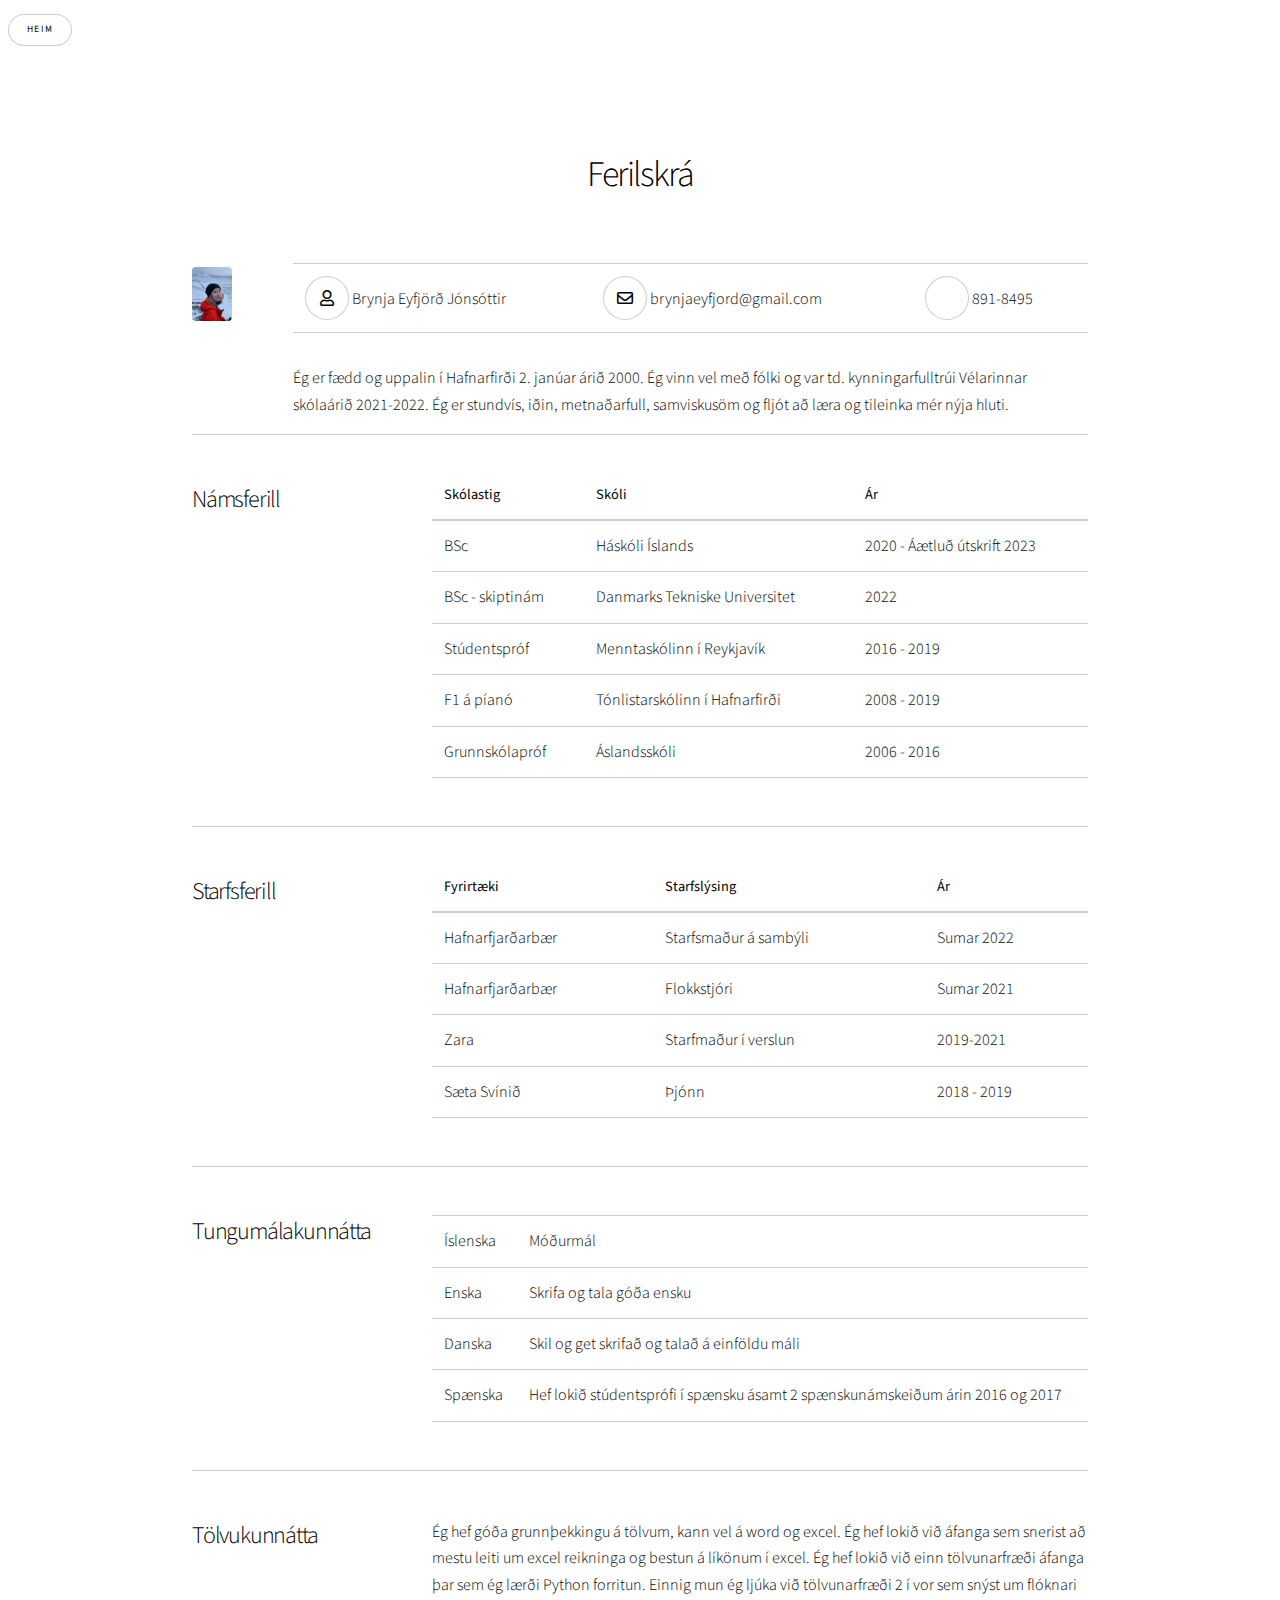
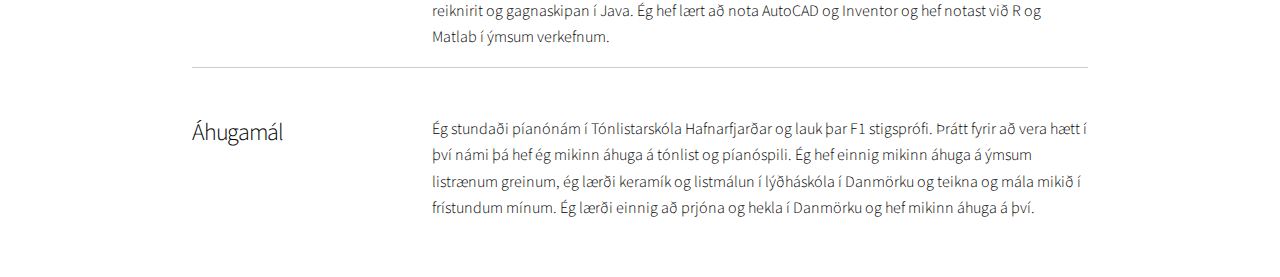
<file: ferilskra.html>
<!DOCTYPE HTML>
<!--
	Story by HTML5 UP
	html5up.net | @ajlkn
	Free for personal and commercial use under the CCA 3.0 license (html5up.net/license)
-->
<html>
	<head>
		<title>Ferilskrá</title>
		<meta charset="utf-8" />
		<meta name="viewport" content="width=device-width, initial-scale=1, user-scalable=no" />
		<link rel="stylesheet" href="assets/css/main.css" />
		<noscript><link rel="stylesheet" href="assets/css/noscript.css" /></noscript>
	</head>

	<!-- Header -->
    <header id="header" class="alt">
        <p> </p>
        <ul class="actions">
            <li><a href="index.html" class="button small">Heim</a></li>
        </ul>
    </header>
    
	<body class="is-preload">
        <section class="wrapper style1 align-center">
			<div class="inner">
				<h2>Ferilskrá</h2>
				<div class="index align-left">
			</header>
				<div class="content">
					<h4></h4>
					<p><span class="image left"><img src="images/ferilskra.PNG" alt="" />
					</span></p>
					<div class="content">
						<div class="table-wrapper">
							<table>
								<tbody>
									<tr>
										<td><span class="icon style2 fa-user"></span> Brynja Eyfjörð Jónsóttir</td>
										<td><span class="icon style2 fa-envelope"></span> brynjaeyfjord@gmail.com</td>
										<td><span class="icon style2 fa-phone"></span> 891-8495</td>
									</tr>
								</tbody>
							</table>
						</div>
						Ég er fædd og uppalin í Hafnarfirði 2. janúar árið 2000. Ég vinn vel með fólki og var td. kynningarfulltrúi Vélarinnar skólaárið 2021-2022. 
						Ég er stundvís, iðin, metnaðarfull, samviskusöm og fljót að læra og tileinka mér nýja hluti. 
					</div>
				</div>
			</header>
			<section>
				<header>
					<h3>Námsferill</h3>
				</header>
				<div class="content">
					<div class="table-wrapper">
						<table>
							<thead>
								<tr>
									<th>Skólastig</th>
									<th>Skóli</th>
									<th>Ár</th>
								</tr>
							</thead>
							<tbody>
								<tr>
									<td>BSc</td>
									<td>Háskóli Íslands</td>
									<td>2020 - Áætluð útskrift 2023</td>
								</tr>
								<tr>
									<td>BSc - skiptinám</td>
									<td>Danmarks Tekniske Universitet</td>
									<td>2022</td>
								</tr>
								<tr>
									<td>Stúdentspróf</td>
									<td>Menntaskólinn í Reykjavík</td>
									<td>2016 - 2019</td>
								</tr>
								<tr>
									<td>F1 á píanó</td>
									<td>Tónlistarskólinn í Hafnarfirði</td>
									<td>2008 - 2019</td>
								</tr>
								<tr>
									<td>Grunnskólapróf</td>
									<td>Áslandsskóli</td>
									<td>2006 - 2016</td>
								</tr>
							</tbody>
						</table>
					</div>

				</div>
			</section>
			<section>
				<header>
					<h3>Starfsferill</h3>
				</header>
				<div class="content">
					<div class="table-wrapper">
						<table>
							<thead>
								<tr>
									<th>Fyrirtæki</th>
									<th>Starfslýsing</th>
									<th>Ár</th>
								</tr>
							</thead>
							<tbody>
								<tr>
									<td>Hafnarfjarðarbær</td>
									<td>Starfsmaður á sambýli</td>
									<td>Sumar 2022</td>
								</tr>
								<tr>
									<td>Hafnarfjarðarbær</td>
									<td>Flokkstjóri</td>
									<td>Sumar 2021</td>
								</tr>
								<tr>
									<td>Zara</td>
									<td>Starfmaður í verslun</td>
									<td>2019-2021</td>
								</tr>
								<tr>
									<td>Sæta Svínið</td>
									<td>Þjónn</td>
									<td>2018 - 2019</td>
								</tr>
							</tbody>
						</table>
					</div>

				</div>
			</section>
			<section>
				<header>
					<h3>Tungumálakunnátta</h3>
				</header>
				<div class="content">
					<div class="table-wrapper">
						<table>
							
							<tbody>
								<tr>
									<td>Íslenska</td>
									<td>Móðurmál</td>
								</tr>
								<tr>
									<td>Enska</td>
									<td>Skrifa og tala góða ensku</td>
								</tr>
								<tr>
									<td>Danska</td>
									<td>Skil og get skrifað og talað á einföldu máli</td>
								</tr>
								<tr>
									<td>Spænska</td>
									<td>Hef lokið stúdentsprófi í spænsku ásamt 2 spænskunámskeiðum árin 2016 og 2017</td>
								</tr>
							</tbody>
						</table>
					</div>
				</div>
			</section>
			<section>
				<header>
					<h3>Tölvukunnátta</h3>
				</header>
				<div class="content">
					Ég hef góða grunnþekkingu á tölvum, kann vel á word og excel. Ég hef lokið við áfanga sem snerist að mestu leiti um excel reikninga og bestun á líkönum í excel.
					Ég hef lokið við einn tölvunarfræði áfanga þar sem ég lærði Python forritun. Einnig mun ég ljúka við tölvunarfræði 2 í vor sem snýst um flóknari reiknirit og gagnaskipan í Java. 
					Ég hef lært að nota AutoCAD og Inventor og hef notast við R og Matlab í ýmsum verkefnum. 

				</div>
			</section>
			<section>
				<header>
					<h3>Áhugamál</h3>
				</header>
				<div class="content">
					Ég stundaði píanónám í Tónlistarskóla Hafnarfjarðar og lauk þar F1 stigsprófi. Þrátt fyrir að vera hætt í því námi þá hef ég mikinn áhuga á tónlist og píanóspili. 
					Ég hef einnig mikinn áhuga á ýmsum listrænum greinum, ég lærði keramík og listmálun í lýðháskóla í Danmörku og teikna og mála mikið í frístundum mínum.
					Ég lærði einnig að prjóna og hekla í Danmörku og hef mikinn áhuga á því. 
					
				</div>
			</section>
		
		</body>
</html>
</file>
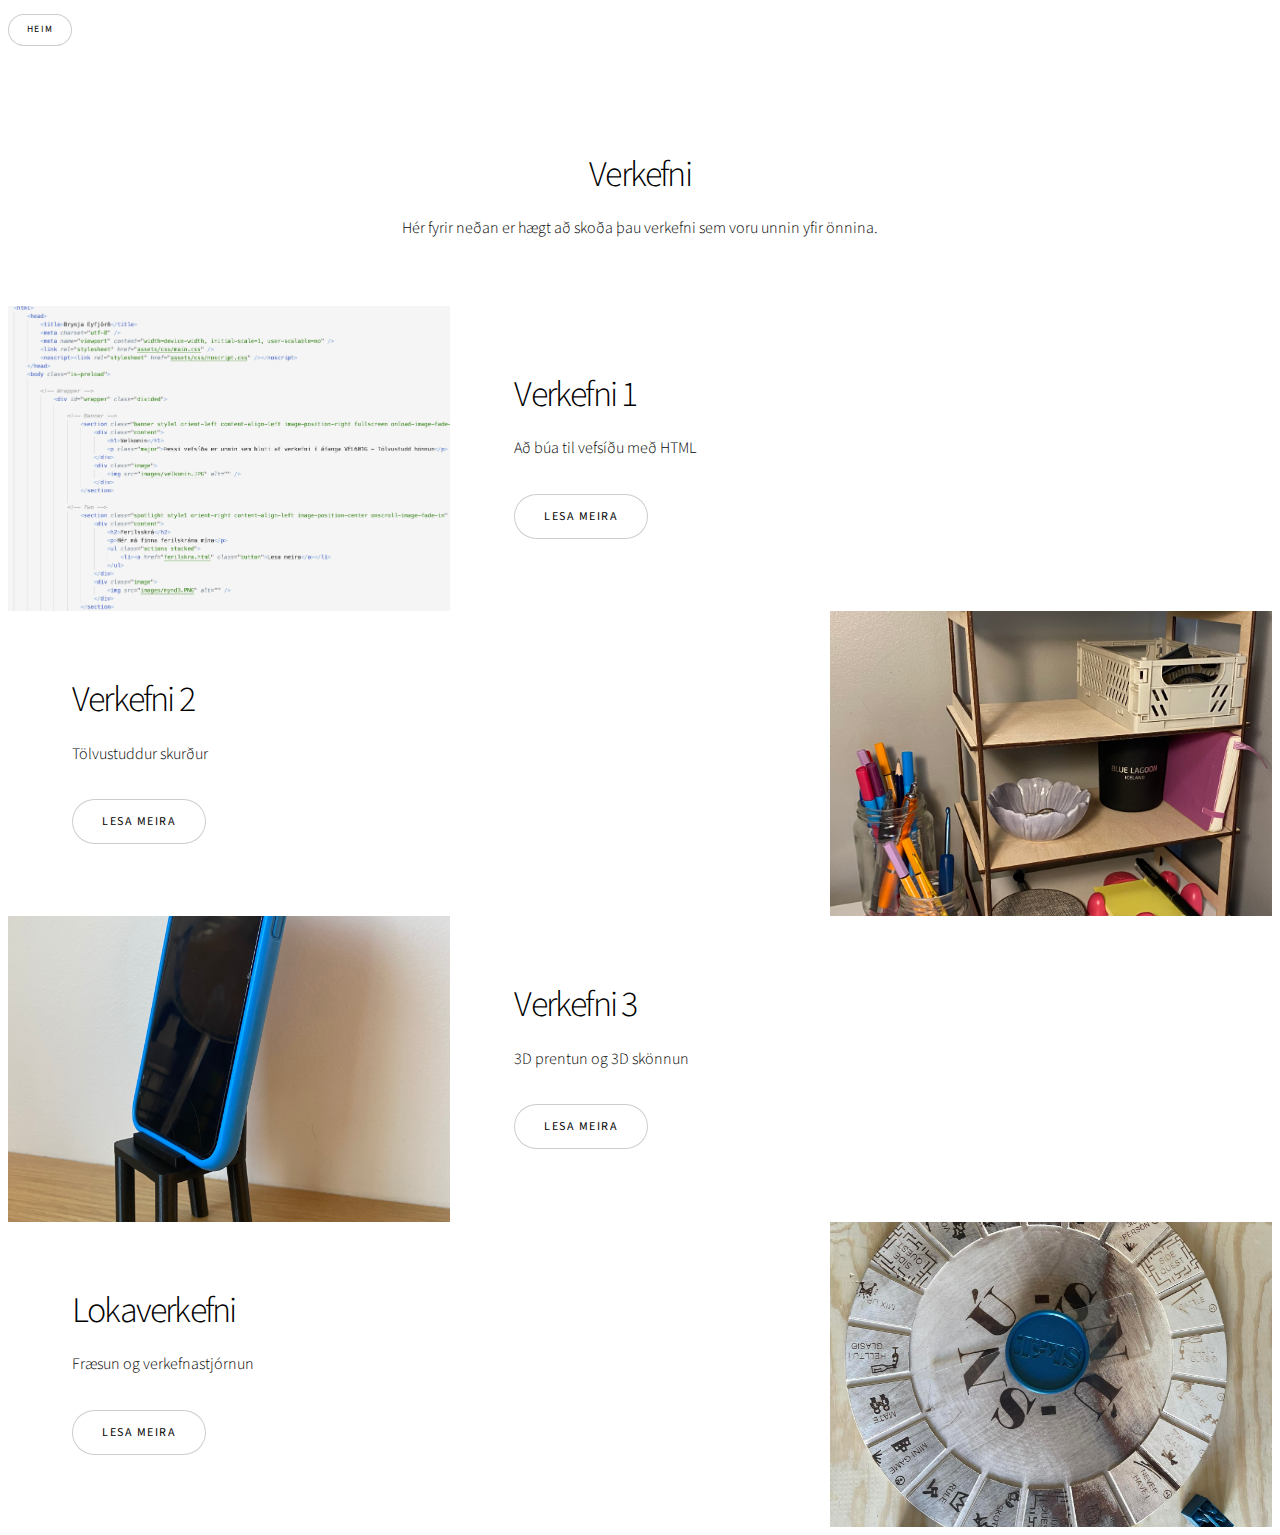
<file: verkefni.html>
<!DOCTYPE HTML>
<!--
	Story by HTML5 UP
	html5up.net | @ajlkn
	Free for personal and commercial use under the CCA 3.0 license (html5up.net/license)
-->
<html>
	<head>
		<title>Verkefni</title>
		<meta charset="utf-8" />
		<meta name="viewport" content="width=device-width, initial-scale=1, user-scalable=no" />
		<link rel="stylesheet" href="assets/css/main.css" />
		<noscript><link rel="stylesheet" href="assets/css/noscript.css" /></noscript>
	</head>
    <!-- Header -->
    <header id="header" class="alt">
        <p> </p>
        <ul class="actions">
            <li><a href="index.html" class="button small">Heim</a></li>
        </ul>
    </header>

    <section>
        <body class="is-preload">
            <section class="wrapper style1 align-center">
                <div class="inner">
                    <h2>Verkefni</h2>
                    <p>Hér fyrir neðan er hægt að skoða þau verkefni sem voru unnin yfir önnina.</p>
            </section>

        <!-- Verkefni 1 -->
            <section class="spotlight style1 orient-right content-align-left image-position-center onscroll-image-fade-in" id="first">
                <div class="content">
                    <h2>Verkefni 1</h2>
                    <p>Að búa til vefsíðu með HTML</p>
                    <ul class="actions stacked">
                        <li><a href="verkefni1.html" class="button">Lesa meira</a></li>
                    </ul>
                </div>
                <div class="image">
                    <img src="images/vscode.png" alt="" />
                </div>
            </section>
        <!-- Verkefni 2 -->
            <section class="spotlight style1 orient-left content-align-left image-position-center onscroll-image-fade-in">
                <div class="content">
                    <h2>Verkefni 2</h2>
                    <p>Tölvustuddur skurður</p>
                    <ul class="actions stacked">
                        <li><a href="verkefni2.html" class="button">Lesa meira</a></li>
                    </ul>
                </div>
                <div class="image">
                    <img src="images/hilla.jpeg" alt="" />
                </div>
            </section>
        <!-- Verkefni 3 -->
        <section class="spotlight style1 orient-right content-align-left image-position-center onscroll-image-fade-in" id="first">
            <div class="content">
                <h2>Verkefni 3</h2>
                <p>3D prentun og 3D skönnun</p>
                <ul class="actions stacked">
                    <li><a href="verkefni3.html" class="button">Lesa meira</a></li>
                </ul>
            </div>
            <div class="image">
                <img src="images/stoll_medsima.jpeg" alt="" />
            </div>
        </section>
         <!-- Verkefni 4 -->
         <section class="spotlight style1 orient-left content-align-left image-position-center onscroll-image-fade-in">
            <div class="content">
                <h2>Lokaverkefni</h2>
                <p>Fræsun og verkefnastjórnun</p>
                <ul class="actions stacked">
                    <li><a href="Lokaverkefni.html" class="button">Lesa meira</a></li>
                </ul>
            </div>
            <div class="image">
                <img src="images/Lokaverkefni.jpg" alt="" />
            </div>
        </section>
        </body>
    </section>
</html>
</file>
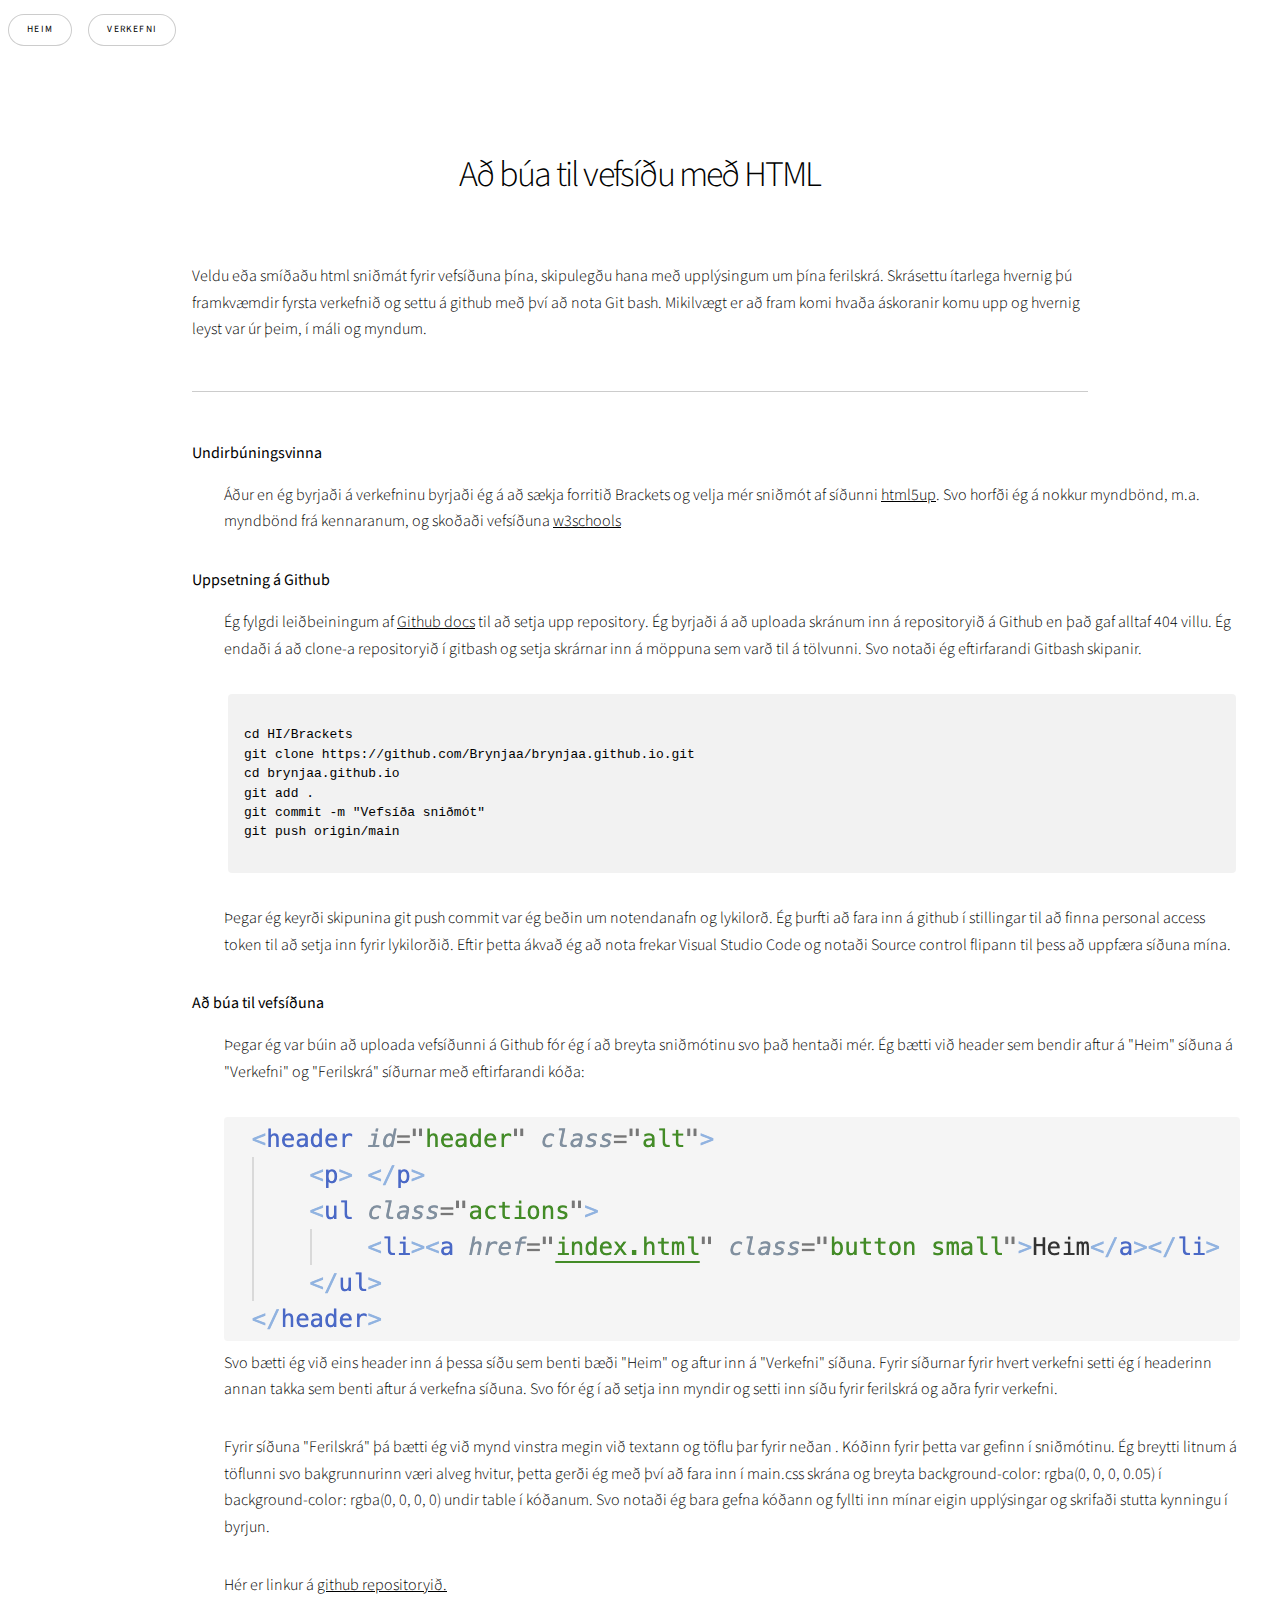
<file: verkefni1.html>
<!DOCTYPE HTML>
<!--
	Story by HTML5 UP
	html5up.net | @ajlkn
	Free for personal and commercial use under the CCA 3.0 license (html5up.net/license)
-->
<html>
	<head>
		<title>Verkefni 1</title>
		<meta charset="utf-8" />
		<meta name="viewport" content="width=device-width, initial-scale=1, user-scalable=no" />
		<link rel="stylesheet" href="assets/css/main.css" />
		<noscript><link rel="stylesheet" href="assets/css/noscript.css" /></noscript>
	</head>

    <!-- Header -->
    <header id="header" class="alt content-align-left">
        <p> </p>
        <ul class="actions">
			<div class="space">
			</div>
            <li><a href="index.html" class="button small">Heim</a></li>
            <li><a href="verkefni.html" class="button small">Verkefni</a></li>
        </ul>
    </header>

	<body class="is-preload">
        <section class="wrapper style1 align-center">
			<div class="inner">
				<h2>Að búa til vefsíðu með HTML</h2>
				<div class="index align-left">
			</header>
				<div class="content">
					<p>Veldu eða smíðaðu html sniðmát fyrir vefsíðuna þína, skipulegðu hana með upplýsingum um þína ferilskrá. Skrásettu ítarlega hvernig þú framkvæmdir fyrsta verkefnið og settu á github með því að nota Git bash.
					Mikilvægt er að fram komi hvaða áskoranir komu upp og hvernig leyst var úr þeim, í máli og myndum. </p>
				</div>
			</header>
		<div class="content">

			<dl>
				<dt>Undirbúningsvinna</dt>
				<dd>
					<p>Áður en ég byrjaði á verkefninu byrjaði ég á að sækja forritið Brackets og velja mér sniðmót af síðunni <a href="https://html5up.net">html5up</a>.
					Svo horfði ég á nokkur myndbönd, m.a. myndbönd frá kennaranum, og skoðaði vefsíðuna <a href="https://www.w3schools.com/html/default.asp">w3schools</a></p>
				</dd>
				<dt>Uppsetning á Github</dt>
				<dd>
					<p> Ég fylgdi leiðbeiningum af <a href = "https://docs.github.com/en/pages/quickstart">Github docs</a> til að setja upp repository. Ég byrjaði á að uploada skránum inn á repositoryið á Github en það gaf alltaf 404 villu. Ég endaði á að clone-a repositoryið í gitbash og setja skrárnar inn á möppuna sem varð til á tölvunni. Svo notaði ég eftirfarandi Gitbash skipanir.</p>
						<div class="content">
							<pre><code>
cd HI/Brackets
git clone https://github.com/Brynjaa/brynjaa.github.io.git
cd brynjaa.github.io
git add .
git commit -m "Vefsíða sniðmót"
git push origin/main
							</code></pre>
					<p>Þegar ég keyrði skipunina git push commit var ég beðin um notendanafn og lykilorð. Ég þurfti að fara inn á github í stillingar til að finna personal access token til að setja inn fyrir lykilorðið. 
						Eftir þetta ákvað ég að nota frekar Visual Studio Code og notaði Source control flipann til þess að uppfæra síðuna mína. 
					</p>
						</div>
				</dd>
				<dt>Að búa til vefsíðuna</dt>
				<dd>
					<p> Þegar ég var búin að uploada vefsíðunni á Github fór ég í að breyta sniðmótinu svo það hentaði mér. Ég bætti við header sem bendir aftur á "Heim" síðuna á "Verkefni" og "Ferilskrá" síðurnar með eftirfarandi kóða:</p>
					<span class="image"><img src="images/header.png" alt="" /></span>
					<p>Svo bætti ég við eins header inn á þessa síðu sem benti bæði "Heim" og aftur inn á "Verkefni" síðuna. 
						Fyrir síðurnar fyrir hvert verkefni setti ég í headerinn annan takka sem benti aftur á verkefna síðuna. Svo fór ég í að setja inn myndir og setti inn síðu fyrir ferilskrá og aðra fyrir verkefni.</p>
					<p> Fyrir síðuna "Ferilskrá" þá bætti ég við mynd vinstra megin við textann og töflu þar fyrir neðan . Kóðinn fyrir þetta var gefinn í sniðmótinu. 
						Ég breytti litnum á töflunni svo bakgrunnurinn væri alveg hvitur, þetta gerði ég með því að fara inn í main.css skrána og breyta background-color: rgba(0, 0, 0, 0.05) í background-color: rgba(0, 0, 0, 0) undir table í kóðanum.
						Svo notaði ég bara gefna kóðann og fyllti inn mínar eigin upplýsingar og skrifaði stutta kynningu í byrjun. 
					</p>
					<p>Hér er linkur á <a href = "https://github.com/Brynjaa/brynjaa.github.io">github repositoryið.</a> </p>
			</dl>
		</div>
    </body>
</html>ß
</file>
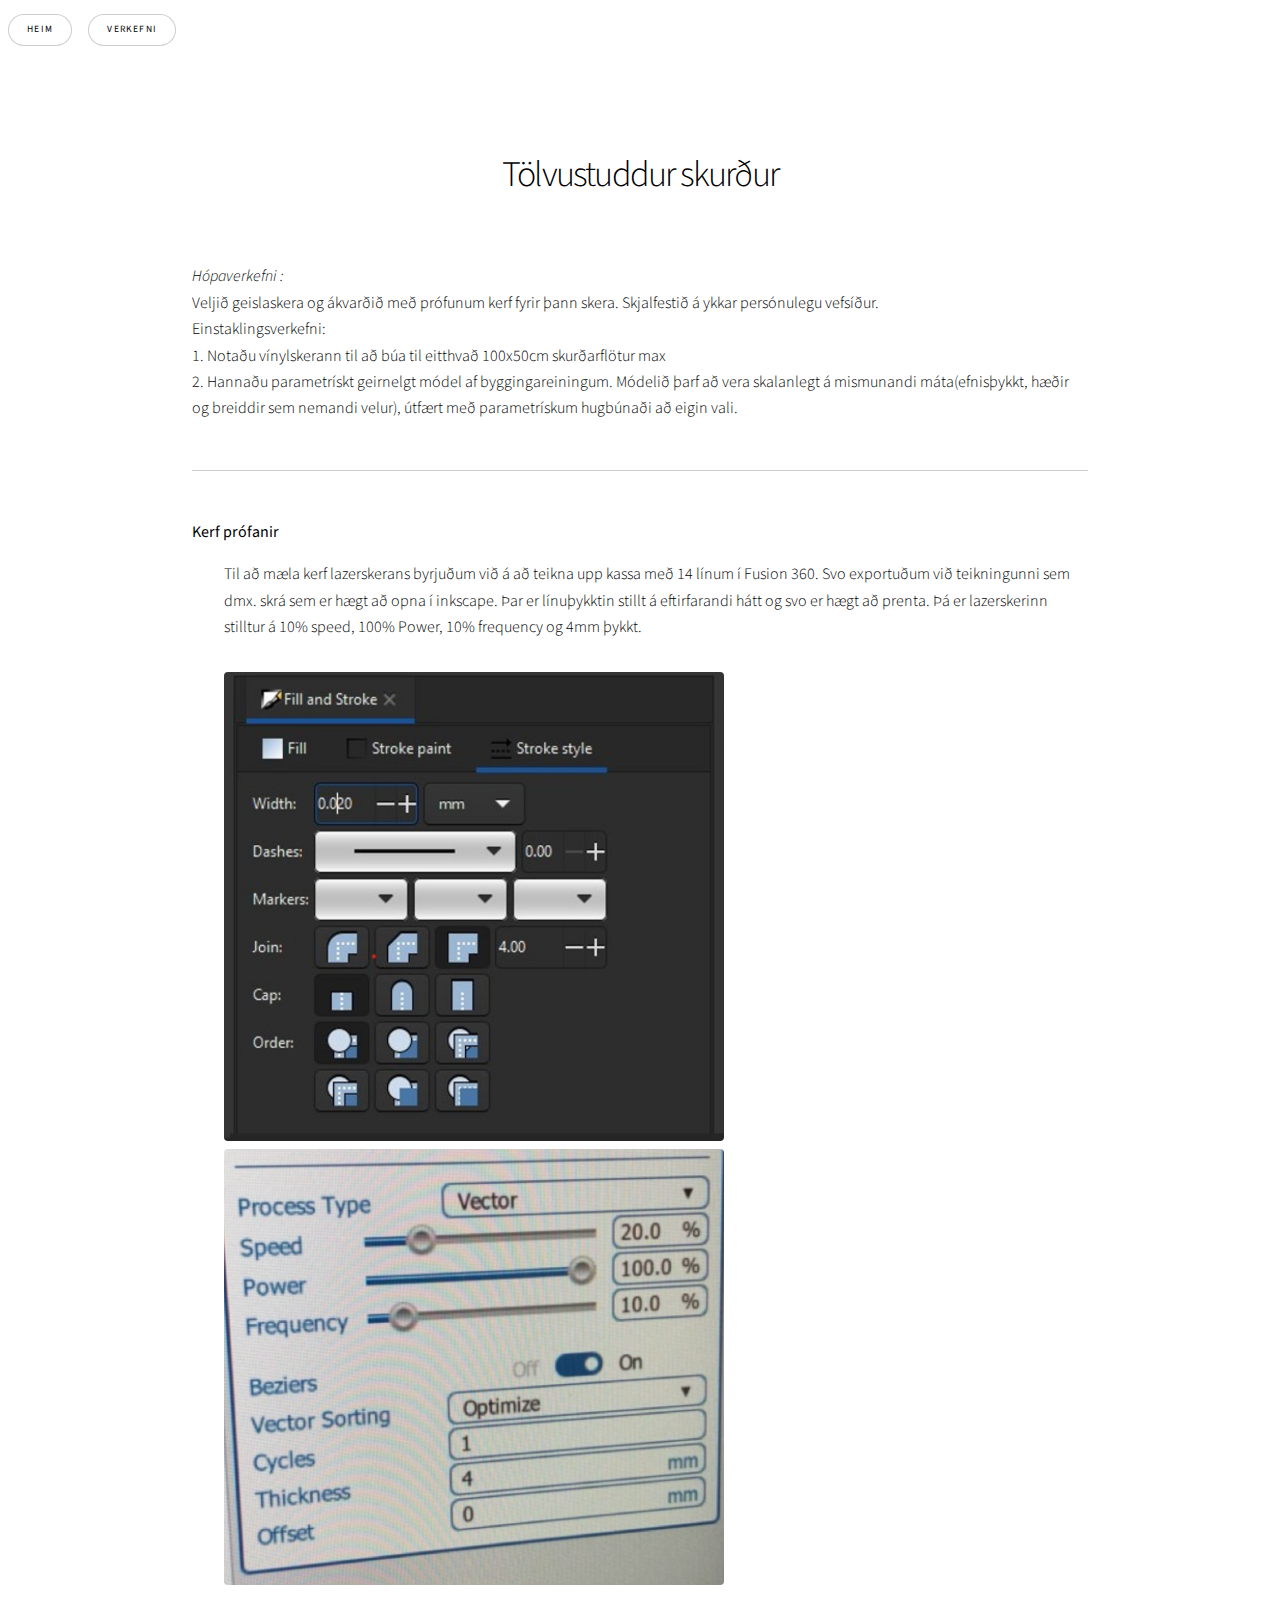
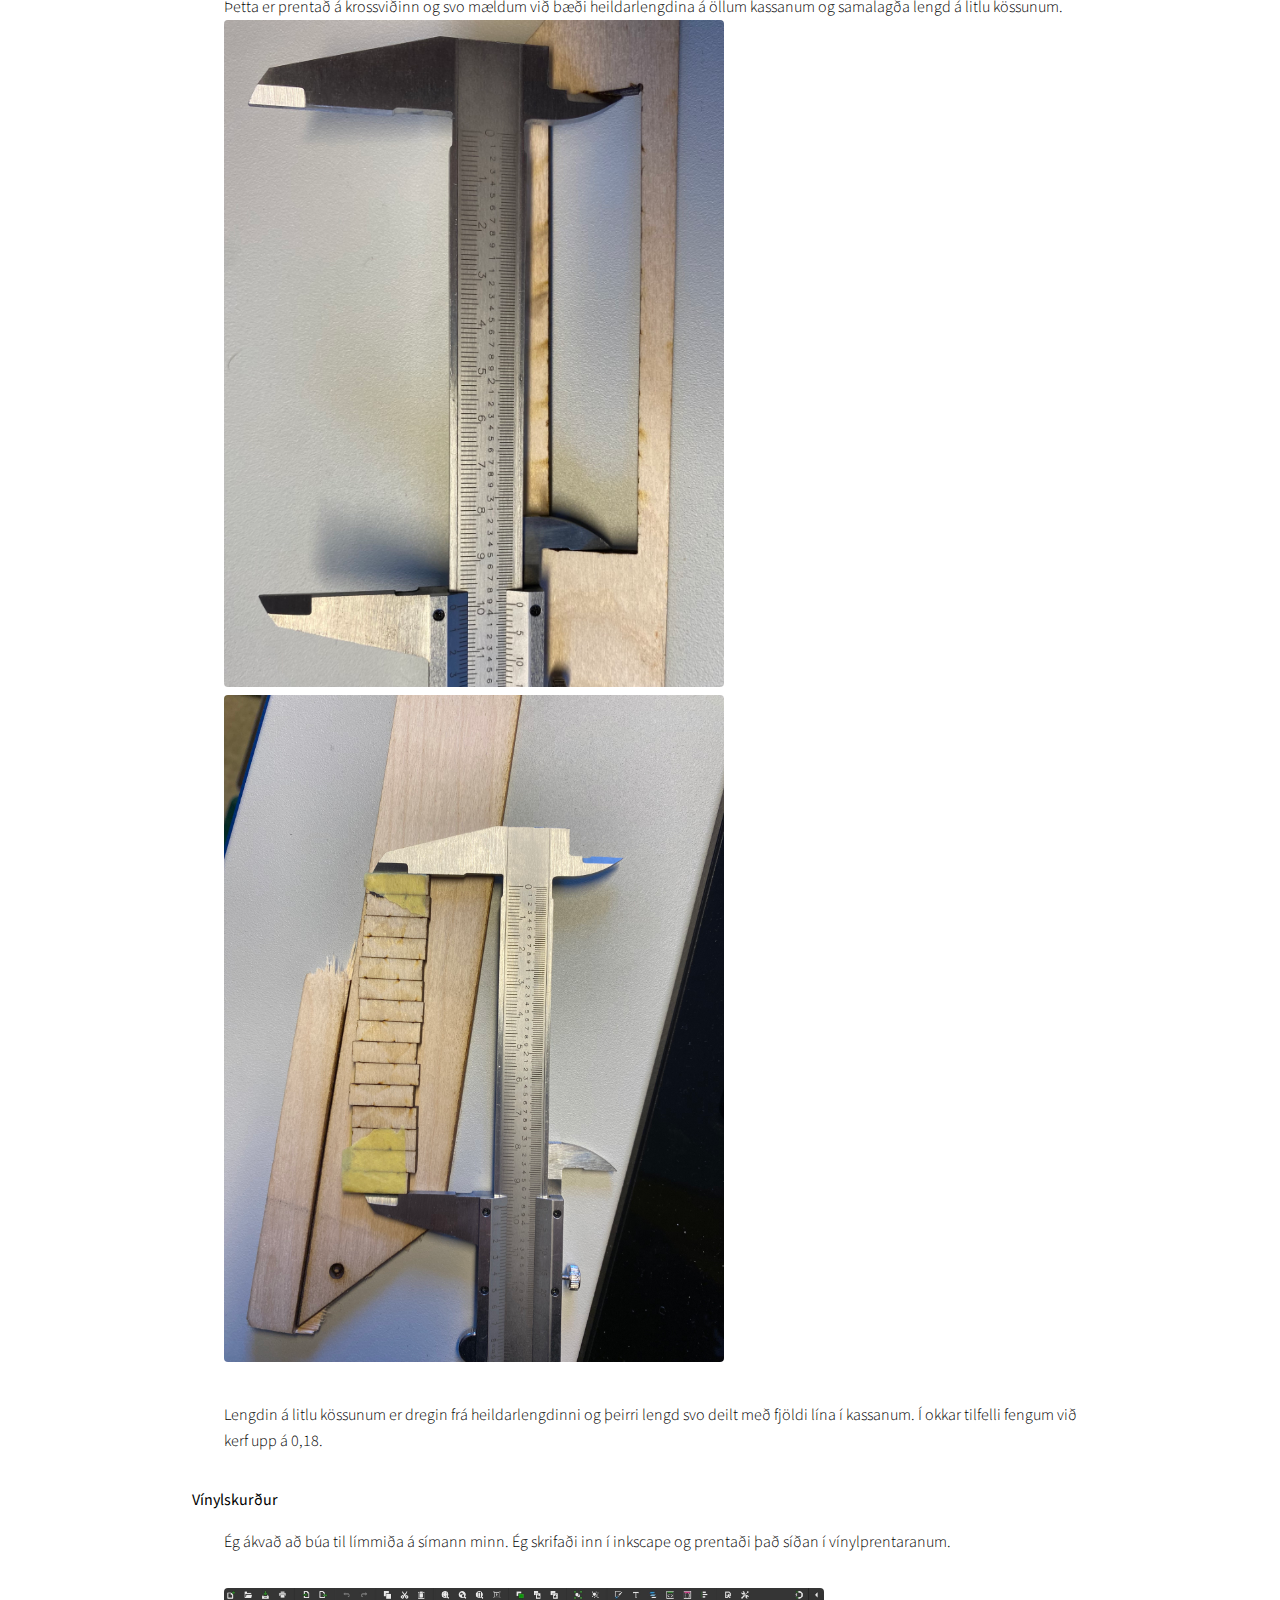
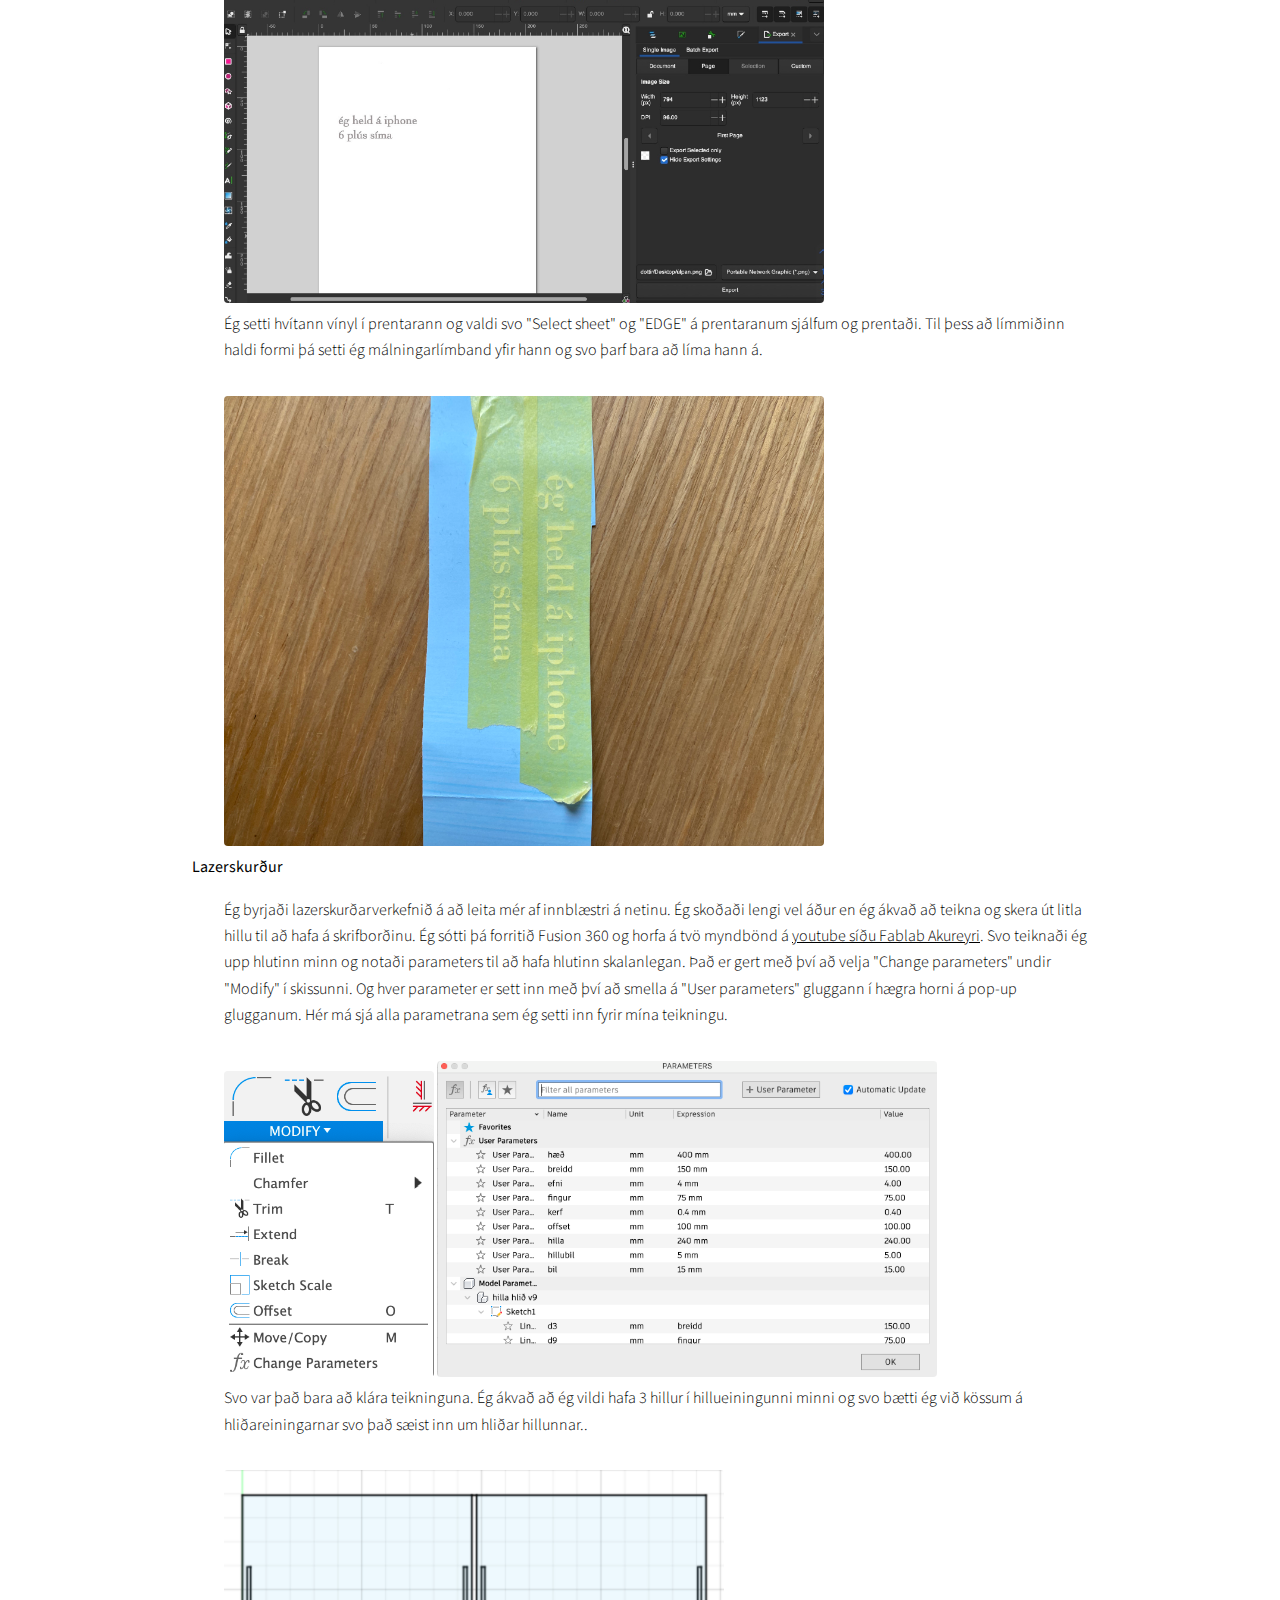
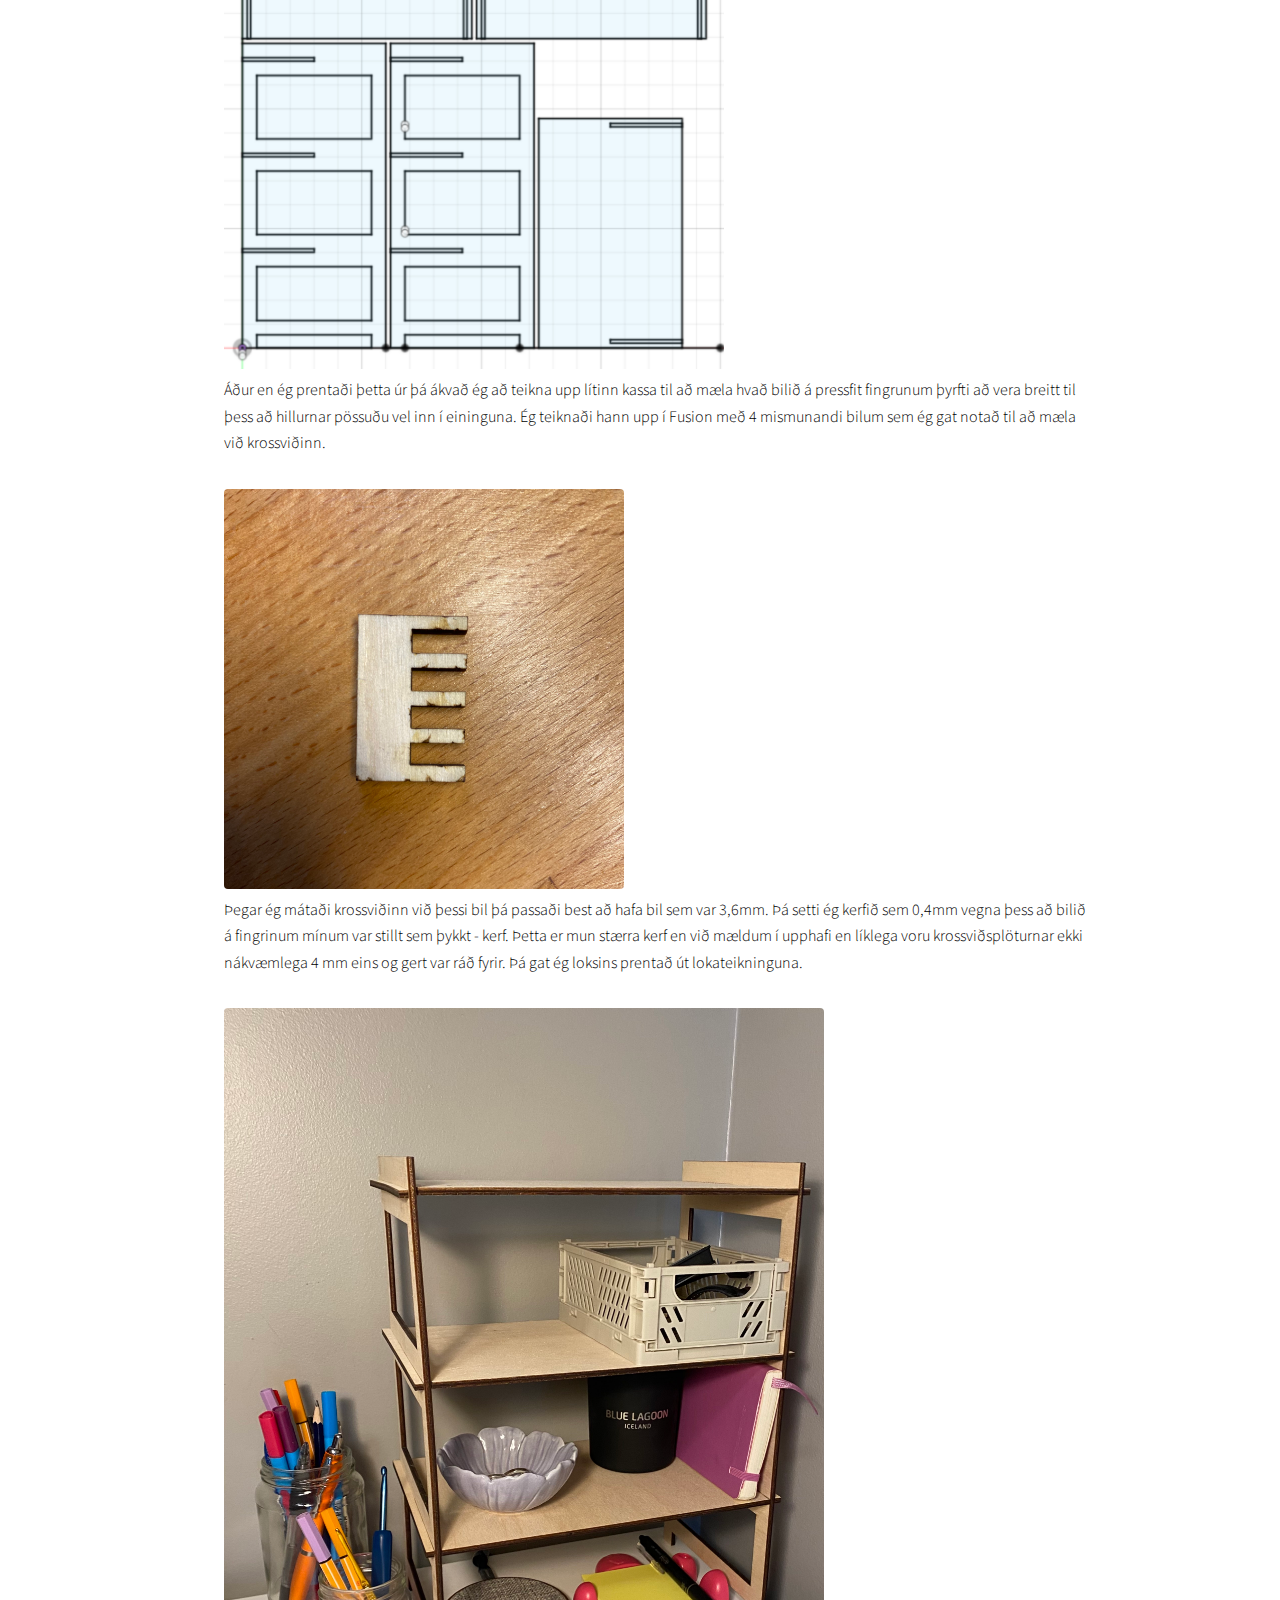
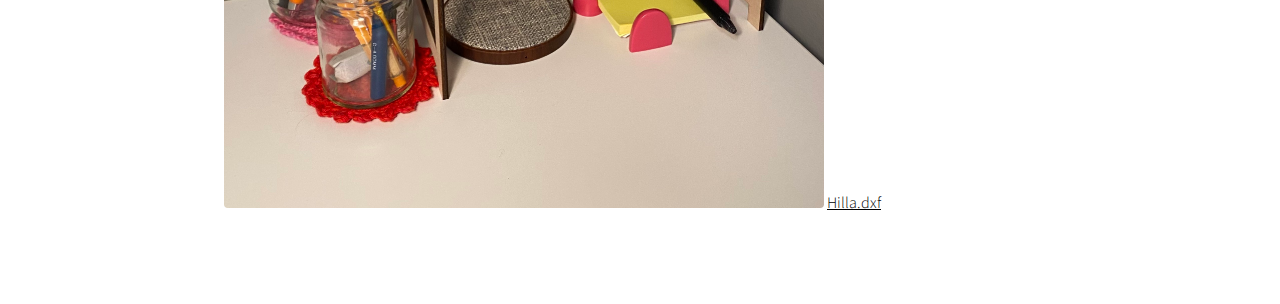
<file: verkefni2.html>
<!DOCTYPE HTML>
<!--
	Story by HTML5 UP
	html5up.net | @ajlkn
	Free for personal and commercial use under the CCA 3.0 license (html5up.net/license)
-->
<html>
	<head>
		<title>Verkefni 2</title>
		<meta charset="utf-8" />
		<meta name="viewport" content="width=device-width, initial-scale=1, user-scalable=no" />
		<link rel="stylesheet" href="assets/css/main.css" />
		<noscript><link rel="stylesheet" href="assets/css/noscript.css" /></noscript>
	</head>

    <!-- Header -->
    <header id="header" class="alt content-align-left">
        <p> </p>
        <ul class="actions">
			<div class="space">
			</div>
            <li><a href="index.html" class="button small">Heim</a></li>
            <li><a href="verkefni.html" class="button small">Verkefni</a></li>
        </ul>
    </header>

	<body class="is-preload">
        <section class="wrapper style1 align-center">
			<div class="inner">
				<h2>Tölvustuddur skurður</h2>
				<div class="index align-left">
			</header>
				<div class="content">
                    <p><em>Hópaverkefni :</em> <br>
                        Veljið geislaskera og ákvarðið með prófunum kerf fyrir þann skera. Skjalfestið á ykkar persónulegu vefsíður. <br>
                        Einstaklingsverkefni: <br>
                        1. Notaðu vínylskerann til að búa til eitthvað 100x50cm skurðarflötur max <br>
                        2. Hannaðu parametrískt geirnelgt módel af byggingareiningum. Módelið þarf að vera skalanlegt á mismunandi máta(efnisþykkt, hæðir og breiddir sem nemandi velur), útfært með parametrískum hugbúnaði að eigin vali.</p>
				</div>
			</header>
            <div class="content">

                <dl>
                    <dt>Kerf prófanir</dt>
                    <dd>
                        <p> Til að mæla kerf lazerskerans byrjuðum við á að teikna upp kassa með 14 línum í Fusion 360. 
                            Svo exportuðum við teikningunni sem dmx. skrá sem er hægt að opna í inkscape. 
                            Þar er línuþykktin stillt á eftirfarandi hátt og svo er hægt að prenta. Þá er  lazerskerinn stilltur á 10% speed, 100% Power, 10% frequency og 4mm þykkt.
                        </p>
                        <span class="image"><img src="images/inkscape.png" width="500" /></span>
                        <span class="image"><img src="images/prenta.png" width="500" /></span>
                        <p> Þetta er prentað á krossviðinn og svo mældum við bæði heildarlengdina á öllum kassanum og samalagða lengd á litlu kössunum.
                        <span class="image"><img src="images/kerfmæling2.jpeg" width="500" />
                        </span><span class="image"><img src="images/kerfmæling.jpeg" width="500" /></span>

                        <p>Lengdin á litlu kössunum er dregin frá heildarlengdinni og þeirri lengd svo deilt með fjöldi lína í kassanum.
                            Í okkar tilfelli fengum við kerf upp á 0,18.
                        </p>
                    </dd>


                    <dt>Vínylskurður</dt>
                    <dd>
                        <p> Ég ákvað að búa til límmiða á símann minn. Ég skrifaði inn í inkscape og prentaði það síðan í vínylprentaranum.
                            </p>
                            <span class="image"><img src="images/limmidi1.jpeg" width="600" /></span>
                            <p>Ég setti hvítann vínyl í prentarann og valdi svo "Select sheet" og "EDGE" á prentaranum sjálfum og prentaði. 
                                Til þess að límmiðinn haldi formi þá setti ég málningarlímband yfir hann og svo þarf bara að líma hann á. </p>
                                <span class="image"><img src="images/limmidi2.jpeg" width="600" /></span>  

                    </dd>


                    <dt>Lazerskurður</dt>
                    <dd>
                        <p> Ég byrjaði lazerskurðarverkefnið á að leita mér af innblæstri á netinu. Ég skoðaði lengi vel áður en ég ákvað að teikna og skera út litla hillu til að hafa á skrifborðinu. 
                            Ég sótti þá forritið Fusion 360 og horfa á tvö myndbönd á <a href = "https://www.youtube.com/playlist?list=PLKOxluKQR2PLucnLX6aH98TfmjZO_TJWj">youtube síðu Fablab Akureyri</a>.
                            Svo teiknaði ég upp hlutinn minn og notaði parameters til að hafa hlutinn skalanlegan. 
                            Það er gert með því að velja "Change parameters" undir "Modify" í skissunni. Og hver parameter er sett inn með því að smella á "User parameters" gluggann í hægra horni á pop-up glugganum. Hér má sjá alla parametrana sem ég setti inn fyrir mína teikningu. </p>
                            <span class="image"><img src="images/param.png" width="210" /></span>
                            <span class="image"><img src="images/parameters.png" width="500" /></span>
                            <p>Svo var það bara að klára teikninguna. Ég ákvað að ég vildi hafa 3 hillur í hillueiningunni minni og svo bætti ég við kössum á hliðareiningarnar svo það sæist inn um hliðar hillunnar.. 
                            </p>
                            <span class="image"><img src="images/teikning.png" width="500" /></span>
                            <p>Áður en ég prentaði þetta úr þá ákvað ég að teikna upp lítinn kassa til að mæla hvað bilið á pressfit fingrunum þyrfti að vera breitt til þess að hillurnar pössuðu vel inn í eininguna.
                                Ég teiknaði hann upp í Fusion með 4 mismunandi bilum sem ég gat notað til að mæla við krossviðinn. 
                            </p>
                            <span class="image"><img src="images/kerf2.jpeg" width="400" /></span>
                            <p>Þegar ég mátaði krossviðinn við þessi bil þá passaði best að hafa bil sem var 3,6mm. Þá setti ég kerfið sem 0,4mm vegna þess að bilið á fingrinum mínum var stillt sem þykkt - kerf. 
                        Þetta er mun stærra kerf en við mældum í upphafi en líklega voru krossviðsplöturnar ekki nákvæmlega 4 mm eins og gert var ráð fyrir.
                        Þá gat ég loksins prentað út lokateikninguna.
                    </p>
                    <span class="image"><img src="images/hilla.jpeg" width="600" /></span>
                    <a href="hilla hlið v9.dxf" download>
                        <link src="hilla hlið v9.dxf" alt="hilla"> Hilla.dxf
                      </a>
                    </dd>
                </dl>
            </div>
    </body>
</html>
</file>
<file: assets/css/noscript.css>
/*
	Story by HTML5 UP
	html5up.net | @ajlkn
	Free for personal and commercial use under the CCA 3.0 license (html5up.net/license)
*/

/* Banner (transitions) */

	.banner.onload-content-fade-up .content {
		-moz-transition: none;
		-webkit-transition: none;
		-ms-transition: none;
		transition: none;
	}

	body.is-preload .banner.onload-content-fade-up .content {
		-moz-transform: none;
		-webkit-transform: none;
		-ms-transform: none;
		transform: none;
		opacity: 1;
	}

	.banner.onload-content-fade-down .content {
		-moz-transition: none;
		-webkit-transition: none;
		-ms-transition: none;
		transition: none;
	}

	body.is-preload .banner.onload-content-fade-down .content {
		-moz-transform: none;
		-webkit-transform: none;
		-ms-transform: none;
		transform: none;
		opacity: 1;
	}

	.banner.onload-content-fade-left .content {
		-moz-transition: none;
		-webkit-transition: none;
		-ms-transition: none;
		transition: none;
	}

	body.is-preload .banner.onload-content-fade-left .content {
		-moz-transform: none;
		-webkit-transform: none;
		-ms-transform: none;
		transform: none;
		opacity: 1;
	}

	.banner.onload-content-fade-right .content {
		-moz-transition: none;
		-webkit-transition: none;
		-ms-transition: none;
		transition: none;
	}

	body.is-preload .banner.onload-content-fade-right .content {
		-moz-transform: none;
		-webkit-transform: none;
		-ms-transform: none;
		transform: none;
		opacity: 1;
	}

	.banner.onload-content-fade-in .content {
		-moz-transition: none;
		-webkit-transition: none;
		-ms-transition: none;
		transition: none;
	}

	body.is-preload .banner.onload-content-fade-in .content {
		-moz-transform: none;
		-webkit-transform: none;
		-ms-transform: none;
		transform: none;
		opacity: 1;
	}

	.banner.onload-image-fade-up .image {
		-moz-transition: none;
		-webkit-transition: none;
		-ms-transition: none;
		transition: none;
	}

		.banner.onload-image-fade-up .image img {
			-moz-transition: none;
			-webkit-transition: none;
			-ms-transition: none;
			transition: none;
		}

	body.is-preload .banner.onload-image-fade-up .image {
		-moz-transform: none;
		-webkit-transform: none;
		-ms-transform: none;
		transform: none;
		opacity: 1;
	}

		body.is-preload .banner.onload-image-fade-up .image img {
			opacity: 1;
		}

	.banner.onload-image-fade-down .image {
		-moz-transition: none;
		-webkit-transition: none;
		-ms-transition: none;
		transition: none;
	}

		.banner.onload-image-fade-down .image img {
			-moz-transition: none;
			-webkit-transition: none;
			-ms-transition: none;
			transition: none;
		}

	body.is-preload .banner.onload-image-fade-down .image {
		-moz-transform: none;
		-webkit-transform: none;
		-ms-transform: none;
		transform: none;
		opacity: 1;
	}

		body.is-preload .banner.onload-image-fade-down .image img {
			opacity: 1;
		}

	.banner.onload-image-fade-left .image {
		-moz-transition: none;
		-webkit-transition: none;
		-ms-transition: none;
		transition: none;
	}

		.banner.onload-image-fade-left .image img {
			-moz-transition: none;
			-webkit-transition: none;
			-ms-transition: none;
			transition: none;
		}

	body.is-preload .banner.onload-image-fade-left .image {
		-moz-transform: none;
		-webkit-transform: none;
		-ms-transform: none;
		transform: none;
		opacity: 1;
	}

		body.is-preload .banner.onload-image-fade-left .image img {
			opacity: 1;
		}

	.banner.onload-image-fade-right .image {
		-moz-transition: none;
		-webkit-transition: none;
		-ms-transition: none;
		transition: none;
	}

		.banner.onload-image-fade-right .image img {
			-moz-transition: none;
			-webkit-transition: none;
			-ms-transition: none;
			transition: none;
		}

	body.is-preload .banner.onload-image-fade-right .image {
		-moz-transform: none;
		-webkit-transform: none;
		-ms-transform: none;
		transform: none;
		opacity: 1;
	}

		body.is-preload .banner.onload-image-fade-right .image img {
			opacity: 1;
		}

	.banner.onload-image-fade-in .image img {
		-moz-transition: none;
		-webkit-transition: none;
		-ms-transition: none;
		transition: none;
	}

	body.is-preload .banner.onload-image-fade-in .image img {
		opacity: 1;
	}

	.banner.onscroll-content-fade-up .content {
		-moz-transition: none;
		-webkit-transition: none;
		-ms-transition: none;
		transition: none;
	}

	.banner.onscroll-content-fade-up.is-inactive .content {
		-moz-transform: none;
		-webkit-transform: none;
		-ms-transform: none;
		transform: none;
		opacity: 1;
	}

	.banner.onscroll-content-fade-down .content {
		-moz-transition: none;
		-webkit-transition: none;
		-ms-transition: none;
		transition: none;
	}

	.banner.onscroll-content-fade-down.is-inactive .content {
		-moz-transform: none;
		-webkit-transform: none;
		-ms-transform: none;
		transform: none;
		opacity: 1;
	}

	.banner.onscroll-content-fade-left .content {
		-moz-transition: none;
		-webkit-transition: none;
		-ms-transition: none;
		transition: none;
	}

	.banner.onscroll-content-fade-left.is-inactive .content {
		-moz-transform: none;
		-webkit-transform: none;
		-ms-transform: none;
		transform: none;
		opacity: 1;
	}

	.banner.onscroll-content-fade-right .content {
		-moz-transition: none;
		-webkit-transition: none;
		-ms-transition: none;
		transition: none;
	}

	.banner.onscroll-content-fade-right.is-inactive .content {
		-moz-transform: none;
		-webkit-transform: none;
		-ms-transform: none;
		transform: none;
		opacity: 1;
	}

	.banner.onscroll-content-fade-in .content {
		-moz-transition: none;
		-webkit-transition: none;
		-ms-transition: none;
		transition: none;
	}

	.banner.onscroll-content-fade-in.is-inactive .content {
		-moz-transform: none;
		-webkit-transform: none;
		-ms-transform: none;
		transform: none;
		opacity: 1;
	}

	.banner.onscroll-image-fade-up .image {
		-moz-transition: none;
		-webkit-transition: none;
		-ms-transition: none;
		transition: none;
	}

		.banner.onscroll-image-fade-up .image img {
			-moz-transition: none;
			-webkit-transition: none;
			-ms-transition: none;
			transition: none;
		}

	.banner.onscroll-image-fade-up.is-inactive .image {
		-moz-transform: none;
		-webkit-transform: none;
		-ms-transform: none;
		transform: none;
		opacity: 1;
	}

		.banner.onscroll-image-fade-up.is-inactive .image img {
			opacity: 1;
		}

	.banner.onscroll-image-fade-down .image {
		-moz-transition: none;
		-webkit-transition: none;
		-ms-transition: none;
		transition: none;
	}

		.banner.onscroll-image-fade-down .image img {
			-moz-transition: none;
			-webkit-transition: none;
			-ms-transition: none;
			transition: none;
		}

	.banner.onscroll-image-fade-down.is-inactive .image {
		-moz-transform: none;
		-webkit-transform: none;
		-ms-transform: none;
		transform: none;
		opacity: 1;
	}

		.banner.onscroll-image-fade-down.is-inactive .image img {
			opacity: 1;
		}

	.banner.onscroll-image-fade-left .image {
		-moz-transition: none;
		-webkit-transition: none;
		-ms-transition: none;
		transition: none;
	}

		.banner.onscroll-image-fade-left .image img {
			-moz-transition: none;
			-webkit-transition: none;
			-ms-transition: none;
			transition: none;
		}

	.banner.onscroll-image-fade-left.is-inactive .image {
		-moz-transform: none;
		-webkit-transform: none;
		-ms-transform: none;
		transform: none;
		opacity: 1;
	}

		.banner.onscroll-image-fade-left.is-inactive .image img {
			opacity: 1;
		}

	.banner.onscroll-image-fade-right .image {
		-moz-transition: none;
		-webkit-transition: none;
		-ms-transition: none;
		transition: none;
	}

		.banner.onscroll-image-fade-right .image img {
			-moz-transition: none;
			-webkit-transition: none;
			-ms-transition: none;
			transition: none;
		}

	.banner.onscroll-image-fade-right.is-inactive .image {
		-moz-transform: none;
		-webkit-transform: none;
		-ms-transform: none;
		transform: none;
		opacity: 1;
	}

		.banner.onscroll-image-fade-right.is-inactive .image img {
			opacity: 1;
		}

	.banner.onscroll-image-fade-in .image img {
		-moz-transition: none;
		-webkit-transition: none;
		-ms-transition: none;
		transition: none;
	}

	.banner.onscroll-image-fade-in.is-inactive .image img {
		opacity: 1;
	}
</file>
<file: assets/css/main.css>
@import url(fontawesome-all.min.css);
@import url("https://fonts.googleapis.com/css?family=Source+Sans+Pro:300,300i,400,400i");

/*
	Story by HTML5 UP
	html5up.net | @ajlkn
	Free for personal and commercial use under the CCA 3.0 license (html5up.net/license)
*/

html, body, div, span, applet, object,
iframe, h1, h2, h3, h4, h5, h6, p, blockquote,
pre, a, abbr, acronym, address, big, cite,
code, del, dfn, em, img, ins, kbd, q, s, samp,
small, strike, strong, sub, sup, tt, var, b,
u, i, center, dl, dt, dd, ol, ul, li, fieldset,
form, label, legend, table, caption, tbody,
tfoot, thead, tr, th, td, article, aside,
canvas, details, embed, figure, figcaption,
footer, header, hgroup, menu, nav, output, ruby,
section, summary, time, mark, audio, video {
	margin: 1;
	padding: 0;
	border: 0;
	font-size: 100%;
	font: inherit;
	vertical-align: baseline;}

article, aside, details, figcaption, figure,
footer, header, hgroup, menu, nav, section {
	display: block;}

body {
	line-height: 1;
}

ol, ul {
	list-style: none;
}

blockquote, q {
	quotes: none;
}

	blockquote:before, blockquote:after, q:before, q:after {
		content: '';
		content: none;
	}

table {
	border-collapse: collapse;
	border-spacing: 0;
}

body {
	-webkit-text-size-adjust: none;
}

mark {
	background-color: transparent;
	color: inherit;
}

input::-moz-focus-inner {
	border: 0;
	padding: 0;
}

input, select, textarea {
	-moz-appearance: none;
	-webkit-appearance: none;
	-ms-appearance: none;
	appearance: none;
}

/* Basic */

	@-ms-viewport {
		width: device-width;
	}

	body {
		-ms-overflow-style: scrollbar;
	}

	@media screen and (max-width: 480px) {

		html, body {
			min-width: 320px;
		}

	}

	html {
		box-sizing: border-box;
	}

	*, *:before, *:after {
		box-sizing: inherit;
	}

	body {
		background: #ffffff;
	}

		body.is-preload *, body.is-preload *:before, body.is-preload *:after {
			-moz-animation: none !important;
			-webkit-animation: none !important;
			-ms-animation: none !important;
			animation: none !important;
			-moz-transition: none !important;
			-webkit-transition: none !important;
			-ms-transition: none !important;
			transition: none !important;
		}

/* Type */

	html {
		font-size: 18pt;
	}

		@media screen and (max-width: 1680px) {

			html {
				font-size: 14pt;
			}

		}

		@media screen and (max-width: 1280px) {

			html {
				font-size: 12pt;
			}

		}

		@media screen and (max-width: 736px) {

			html {
				font-size: 11pt;
			}

		}

		@media screen and (max-width: 360px) {

			html {
				font-size: 10pt;
			}

		}

	body {
		background-color: #ffffff;
		color: #000000;
	}

	body, input, select, textarea {
		font-family: "Source Sans Pro", Helvetica, sans-serif;
		font-size: 1rem;
		font-weight: 300;
		line-height: 1.65;
	}

	a {
		-moz-transition: color 0.2s ease-in-out;
		-webkit-transition: color 0.2s ease-in-out;
		-ms-transition: color 0.2s ease-in-out;
		transition: color 0.2s ease-in-out;
		text-decoration: underline;
	}

		a:hover {
			text-decoration: none;
		}

	strong, b {
		font-weight: 400;
	}

	em, i {
		font-style: italic;
	}

	p {
		margin: 0 0 2rem 0;
	}

		p.major {
			font-size: 1.25rem;
		}

	h1, h2, h3, h4, h5, h6 {
		font-weight: 300;
		line-height: 1.375;
		letter-spacing: -0.05em;
		margin: 0 0 1rem 0;
	}

		h1 a, h2 a, h3 a, h4 a, h5 a, h6 a {
			color: inherit;
			text-decoration: none;
		}

	h1 {
		font-size: 3.5rem;
		line-height: 1.2;
	}

	h2 {
		font-size: 2.25rem;
	}

	h3 {
		font-size: 1.5rem;
	}

	h4 {
		font-size: 1.1rem;
	}

	h5 {
		font-size: 0.9rem;
	}

	h6 {
		font-size: 0.7rem;
	}

	sub {
		font-size: 0.8rem;
		position: relative;
		top: 0.5rem;
	}

	sup {
		font-size: 0.8rem;
		position: relative;
		top: -0.5rem;
	}

	blockquote {
		border-left: solid 4px;
		font-style: italic;
		margin: 0 0 2rem 0;
		padding: 0.5rem 0 0.5rem 2rem;
	}

	code {
		border-radius: 4px;
		font-family: "Courier New", monospace;
		font-size: 0.9em;
		margin: 0 0.25rem;
		padding: 0.25rem 0.325rem;
	}

	pre {
		-webkit-overflow-scrolling: touch;
		font-family: "Courier New", monospace;
		font-size: 0.9em;
		margin: 0 0 2rem 0;
	}

		pre code {
			display: block;
			line-height: 1.5;
			padding: 0.75rem 1rem;
			overflow-x: auto;
		}

	hr {
		border: 0;
		border-bottom: solid 1px;
		margin: 2.5rem 0;
	}

		hr.major {
			margin: 3.5rem 0;
		}

	.align-left {
		text-align: left;
	}

	.align-center {
		text-align: center;
	}

	.align-right {
		text-align: right;
	}

	@media screen and (max-width: 736px) {

		p.major {
			font-size: 1.1rem;
		}

		h1 {
			font-size: 2.5rem;
		}

		h2 {
			font-size: 2rem;
		}

		h3 {
			font-size: 1.25rem;
		}

		h4 {
			font-size: 1rem;
		}

	}

	input, select, textarea {
		color: #000000;
	}

	a {
		color: #000000;
	}

		a:hover {
			color: #47D3E5;
		}

	strong, b {
		color: #000000;
	}

	h1, h2, h3, h4, h5, h6 {
		color: #000000;
	}

	blockquote {
		border-left-color: rgba(0, 0, 0, 0.2);
	}

	code {
		background: rgba(0, 0, 0, 0.05);
		border-color: rgba(0, 0, 0, 0.2);
	}

	hr {
		border-bottom-color: rgba(0, 0, 0, 0.2);
	}

/* Row */

	.row {
		display: flex;
		flex-wrap: wrap;
		box-sizing: border-box;
		align-items: stretch;
	}

		.row > * {
			box-sizing: border-box;
		}

		.row.gtr-uniform > * > :last-child {
			margin-bottom: 0;
		}

		.row.aln-left {
			justify-content: flex-start;
		}

		.row.aln-center {
			justify-content: center;
		}

		.row.aln-right {
			justify-content: flex-end;
		}

		.row.aln-top {
			align-items: flex-start;
		}

		.row.aln-middle {
			align-items: center;
		}

		.row.aln-bottom {
			align-items: flex-end;
		}

		.row > .imp {
			order: -1;
		}

		.row > .col-1 {
			width: 8.33333%;
		}

		.row > .off-1 {
			margin-left: 8.33333%;
		}

		.row > .col-2 {
			width: 16.66667%;
		}

		.row > .off-2 {
			margin-left: 16.66667%;
		}

		.row > .col-3 {
			width: 25%;
		}

		.row > .off-3 {
			margin-left: 25%;
		}

		.row > .col-4 {
			width: 33.33333%;
		}

		.row > .off-4 {
			margin-left: 33.33333%;
		}

		.row > .col-5 {
			width: 41.66667%;
		}

		.row > .off-5 {
			margin-left: 41.66667%;
		}

		.row > .col-6 {
			width: 50%;
		}

		.row > .off-6 {
			margin-left: 50%;
		}

		.row > .col-7 {
			width: 58.33333%;
		}

		.row > .off-7 {
			margin-left: 58.33333%;
		}

		.row > .col-8 {
			width: 66.66667%;
		}

		.row > .off-8 {
			margin-left: 66.66667%;
		}

		.row > .col-9 {
			width: 75%;
		}

		.row > .off-9 {
			margin-left: 75%;
		}

		.row > .col-10 {
			width: 83.33333%;
		}

		.row > .off-10 {
			margin-left: 83.33333%;
		}

		.row > .col-11 {
			width: 91.66667%;
		}

		.row > .off-11 {
			margin-left: 91.66667%;
		}

		.row > .col-12 {
			width: 100%;
		}

		.row > .off-12 {
			margin-left: 100%;
		}

		.row.gtr-0 {
			margin-top: 0;
			margin-left: 0rem;
		}

			.row.gtr-0 > * {
				padding: 0 0 0 0rem;
			}

			.row.gtr-0.gtr-uniform {
				margin-top: 0rem;
			}

				.row.gtr-0.gtr-uniform > * {
					padding-top: 0rem;
				}

		.row.gtr-25 {
			margin-top: 0;
			margin-left: -0.5rem;
		}

			.row.gtr-25 > * {
				padding: 0 0 0 0.5rem;
			}

			.row.gtr-25.gtr-uniform {
				margin-top: -0.5rem;
			}

				.row.gtr-25.gtr-uniform > * {
					padding-top: 0.5rem;
				}

		.row.gtr-50 {
			margin-top: 0;
			margin-left: -1rem;
		}

			.row.gtr-50 > * {
				padding: 0 0 0 1rem;
			}

			.row.gtr-50.gtr-uniform {
				margin-top: -1rem;
			}

				.row.gtr-50.gtr-uniform > * {
					padding-top: 1rem;
				}

		.row {
			margin-top: 0;
			margin-left: -2rem;
		}

			.row > * {
				padding: 0 0 0 2rem;
			}

			.row.gtr-uniform {
				margin-top: -2rem;
			}

				.row.gtr-uniform > * {
					padding-top: 2rem;
				}

		.row.gtr-150 {
			margin-top: 0;
			margin-left: -3rem;
		}

			.row.gtr-150 > * {
				padding: 0 0 0 3rem;
			}

			.row.gtr-150.gtr-uniform {
				margin-top: -3rem;
			}

				.row.gtr-150.gtr-uniform > * {
					padding-top: 3rem;
				}

		.row.gtr-200 {
			margin-top: 0;
			margin-left: -4rem;
		}

			.row.gtr-200 > * {
				padding: 0 0 0 4rem;
			}

			.row.gtr-200.gtr-uniform {
				margin-top: -4rem;
			}

				.row.gtr-200.gtr-uniform > * {
					padding-top: 4rem;
				}

		@media screen and (max-width: 1680px) {

			.row {
				display: flex;
				flex-wrap: wrap;
				box-sizing: border-box;
				align-items: stretch;
			}

				.row > * {
					box-sizing: border-box;
				}

				.row.gtr-uniform > * > :last-child {
					margin-bottom: 0;
				}

				.row.aln-left {
					justify-content: flex-start;
				}

				.row.aln-center {
					justify-content: center;
				}

				.row.aln-right {
					justify-content: flex-end;
				}

				.row.aln-top {
					align-items: flex-start;
				}

				.row.aln-middle {
					align-items: center;
				}

				.row.aln-bottom {
					align-items: flex-end;
				}

				.row > .imp-xlarge {
					order: -1;
				}

				.row > .col-1-xlarge {
					width: 8.33333%;
				}

				.row > .off-1-xlarge {
					margin-left: 8.33333%;
				}

				.row > .col-2-xlarge {
					width: 16.66667%;
				}

				.row > .off-2-xlarge {
					margin-left: 16.66667%;
				}

				.row > .col-3-xlarge {
					width: 25%;
				}

				.row > .off-3-xlarge {
					margin-left: 25%;
				}

				.row > .col-4-xlarge {
					width: 33.33333%;
				}

				.row > .off-4-xlarge {
					margin-left: 33.33333%;
				}

				.row > .col-5-xlarge {
					width: 41.66667%;
				}

				.row > .off-5-xlarge {
					margin-left: 41.66667%;
				}

				.row > .col-6-xlarge {
					width: 50%;
				}

				.row > .off-6-xlarge {
					margin-left: 50%;
				}

				.row > .col-7-xlarge {
					width: 58.33333%;
				}

				.row > .off-7-xlarge {
					margin-left: 58.33333%;
				}

				.row > .col-8-xlarge {
					width: 66.66667%;
				}

				.row > .off-8-xlarge {
					margin-left: 66.66667%;
				}

				.row > .col-9-xlarge {
					width: 75%;
				}

				.row > .off-9-xlarge {
					margin-left: 75%;
				}

				.row > .col-10-xlarge {
					width: 83.33333%;
				}

				.row > .off-10-xlarge {
					margin-left: 83.33333%;
				}

				.row > .col-11-xlarge {
					width: 91.66667%;
				}

				.row > .off-11-xlarge {
					margin-left: 91.66667%;
				}

				.row > .col-12-xlarge {
					width: 100%;
				}

				.row > .off-12-xlarge {
					margin-left: 100%;
				}

				.row.gtr-0 {
					margin-top: 0;
					margin-left: 0rem;
				}

					.row.gtr-0 > * {
						padding: 0 0 0 0rem;
					}

					.row.gtr-0.gtr-uniform {
						margin-top: 0rem;
					}

						.row.gtr-0.gtr-uniform > * {
							padding-top: 0rem;
						}

				.row.gtr-25 {
					margin-top: 0;
					margin-left: -0.5rem;
				}

					.row.gtr-25 > * {
						padding: 0 0 0 0.5rem;
					}

					.row.gtr-25.gtr-uniform {
						margin-top: -0.5rem;
					}

						.row.gtr-25.gtr-uniform > * {
							padding-top: 0.5rem;
						}

				.row.gtr-50 {
					margin-top: 0;
					margin-left: -1rem;
				}

					.row.gtr-50 > * {
						padding: 0 0 0 1rem;
					}

					.row.gtr-50.gtr-uniform {
						margin-top: -1rem;
					}

						.row.gtr-50.gtr-uniform > * {
							padding-top: 1rem;
						}

				.row {
					margin-top: 0;
					margin-left: -2rem;
				}

					.row > * {
						padding: 0 0 0 2rem;
					}

					.row.gtr-uniform {
						margin-top: -2rem;
					}

						.row.gtr-uniform > * {
							padding-top: 2rem;
						}

				.row.gtr-150 {
					margin-top: 0;
					margin-left: -3rem;
				}

					.row.gtr-150 > * {
						padding: 0 0 0 3rem;
					}

					.row.gtr-150.gtr-uniform {
						margin-top: -3rem;
					}

						.row.gtr-150.gtr-uniform > * {
							padding-top: 3rem;
						}

				.row.gtr-200 {
					margin-top: 0;
					margin-left: -4rem;
				}

					.row.gtr-200 > * {
						padding: 0 0 0 4rem;
					}

					.row.gtr-200.gtr-uniform {
						margin-top: -4rem;
					}

						.row.gtr-200.gtr-uniform > * {
							padding-top: 4rem;
						}

		}

		@media screen and (max-width: 1280px) {

			.row {
				display: flex;
				flex-wrap: wrap;
				box-sizing: border-box;
				align-items: stretch;
			}

				.row > * {
					box-sizing: border-box;
				}

				.row.gtr-uniform > * > :last-child {
					margin-bottom: 0;
				}

				.row.aln-left {
					justify-content: flex-start;
				}

				.row.aln-center {
					justify-content: center;
				}

				.row.aln-right {
					justify-content: flex-end;
				}

				.row.aln-top {
					align-items: flex-start;
				}

				.row.aln-middle {
					align-items: center;
				}

				.row.aln-bottom {
					align-items: flex-end;
				}

				.row > .imp-large {
					order: -1;
				}

				.row > .col-1-large {
					width: 8.33333%;
				}

				.row > .off-1-large {
					margin-left: 8.33333%;
				}

				.row > .col-2-large {
					width: 16.66667%;
				}

				.row > .off-2-large {
					margin-left: 16.66667%;
				}

				.row > .col-3-large {
					width: 25%;
				}

				.row > .off-3-large {
					margin-left: 25%;
				}

				.row > .col-4-large {
					width: 33.33333%;
				}

				.row > .off-4-large {
					margin-left: 33.33333%;
				}

				.row > .col-5-large {
					width: 41.66667%;
				}

				.row > .off-5-large {
					margin-left: 41.66667%;
				}

				.row > .col-6-large {
					width: 50%;
				}

				.row > .off-6-large {
					margin-left: 50%;
				}

				.row > .col-7-large {
					width: 58.33333%;
				}

				.row > .off-7-large {
					margin-left: 58.33333%;
				}

				.row > .col-8-large {
					width: 66.66667%;
				}

				.row > .off-8-large {
					margin-left: 66.66667%;
				}

				.row > .col-9-large {
					width: 75%;
				}

				.row > .off-9-large {
					margin-left: 75%;
				}

				.row > .col-10-large {
					width: 83.33333%;
				}

				.row > .off-10-large {
					margin-left: 83.33333%;
				}

				.row > .col-11-large {
					width: 91.66667%;
				}

				.row > .off-11-large {
					margin-left: 91.66667%;
				}

				.row > .col-12-large {
					width: 100%;
				}

				.row > .off-12-large {
					margin-left: 100%;
				}

				.row.gtr-0 {
					margin-top: 0;
					margin-left: 0rem;
				}

					.row.gtr-0 > * {
						padding: 0 0 0 0rem;
					}

					.row.gtr-0.gtr-uniform {
						margin-top: 0rem;
					}

						.row.gtr-0.gtr-uniform > * {
							padding-top: 0rem;
						}

				.row.gtr-25 {
					margin-top: 0;
					margin-left: -0.5rem;
				}

					.row.gtr-25 > * {
						padding: 0 0 0 0.5rem;
					}

					.row.gtr-25.gtr-uniform {
						margin-top: -0.5rem;
					}

						.row.gtr-25.gtr-uniform > * {
							padding-top: 0.5rem;
						}

				.row.gtr-50 {
					margin-top: 0;
					margin-left: -1rem;
				}

					.row.gtr-50 > * {
						padding: 0 0 0 1rem;
					}

					.row.gtr-50.gtr-uniform {
						margin-top: -1rem;
					}

						.row.gtr-50.gtr-uniform > * {
							padding-top: 1rem;
						}

				.row {
					margin-top: 0;
					margin-left: -2rem;
				}

					.row > * {
						padding: 0 0 0 2rem;
					}

					.row.gtr-uniform {
						margin-top: -2rem;
					}

						.row.gtr-uniform > * {
							padding-top: 2rem;
						}

				.row.gtr-150 {
					margin-top: 0;
					margin-left: -3rem;
				}

					.row.gtr-150 > * {
						padding: 0 0 0 3rem;
					}

					.row.gtr-150.gtr-uniform {
						margin-top: -3rem;
					}

						.row.gtr-150.gtr-uniform > * {
							padding-top: 3rem;
						}

				.row.gtr-200 {
					margin-top: 0;
					margin-left: -4rem;
				}

					.row.gtr-200 > * {
						padding: 0 0 0 4rem;
					}

					.row.gtr-200.gtr-uniform {
						margin-top: -4rem;
					}

						.row.gtr-200.gtr-uniform > * {
							padding-top: 4rem;
						}

		}

		@media screen and (max-width: 980px) {

			.row {
				display: flex;
				flex-wrap: wrap;
				box-sizing: border-box;
				align-items: stretch;
			}

				.row > * {
					box-sizing: border-box;
				}

				.row.gtr-uniform > * > :last-child {
					margin-bottom: 0;
				}

				.row.aln-left {
					justify-content: flex-start;
				}

				.row.aln-center {
					justify-content: center;
				}

				.row.aln-right {
					justify-content: flex-end;
				}

				.row.aln-top {
					align-items: flex-start;
				}

				.row.aln-middle {
					align-items: center;
				}

				.row.aln-bottom {
					align-items: flex-end;
				}

				.row > .imp-medium {
					order: -1;
				}

				.row > .col-1-medium {
					width: 8.33333%;
				}

				.row > .off-1-medium {
					margin-left: 8.33333%;
				}

				.row > .col-2-medium {
					width: 16.66667%;
				}

				.row > .off-2-medium {
					margin-left: 16.66667%;
				}

				.row > .col-3-medium {
					width: 25%;
				}

				.row > .off-3-medium {
					margin-left: 25%;
				}

				.row > .col-4-medium {
					width: 33.33333%;
				}

				.row > .off-4-medium {
					margin-left: 33.33333%;
				}

				.row > .col-5-medium {
					width: 41.66667%;
				}

				.row > .off-5-medium {
					margin-left: 41.66667%;
				}

				.row > .col-6-medium {
					width: 50%;
				}

				.row > .off-6-medium {
					margin-left: 50%;
				}

				.row > .col-7-medium {
					width: 58.33333%;
				}

				.row > .off-7-medium {
					margin-left: 58.33333%;
				}

				.row > .col-8-medium {
					width: 66.66667%;
				}

				.row > .off-8-medium {
					margin-left: 66.66667%;
				}

				.row > .col-9-medium {
					width: 75%;
				}

				.row > .off-9-medium {
					margin-left: 75%;
				}

				.row > .col-10-medium {
					width: 83.33333%;
				}

				.row > .off-10-medium {
					margin-left: 83.33333%;
				}

				.row > .col-11-medium {
					width: 91.66667%;
				}

				.row > .off-11-medium {
					margin-left: 91.66667%;
				}

				.row > .col-12-medium {
					width: 100%;
				}

				.row > .off-12-medium {
					margin-left: 100%;
				}

				.row.gtr-0 {
					margin-top: 0;
					margin-left: 0rem;
				}

					.row.gtr-0 > * {
						padding: 0 0 0 0rem;
					}

					.row.gtr-0.gtr-uniform {
						margin-top: 0rem;
					}

						.row.gtr-0.gtr-uniform > * {
							padding-top: 0rem;
						}

				.row.gtr-25 {
					margin-top: 0;
					margin-left: -0.5rem;
				}

					.row.gtr-25 > * {
						padding: 0 0 0 0.5rem;
					}

					.row.gtr-25.gtr-uniform {
						margin-top: -0.5rem;
					}

						.row.gtr-25.gtr-uniform > * {
							padding-top: 0.5rem;
						}

				.row.gtr-50 {
					margin-top: 0;
					margin-left: -1rem;
				}

					.row.gtr-50 > * {
						padding: 0 0 0 1rem;
					}

					.row.gtr-50.gtr-uniform {
						margin-top: -1rem;
					}

						.row.gtr-50.gtr-uniform > * {
							padding-top: 1rem;
						}

				.row {
					margin-top: 0;
					margin-left: -2rem;
				}

					.row > * {
						padding: 0 0 0 2rem;
					}

					.row.gtr-uniform {
						margin-top: -2rem;
					}

						.row.gtr-uniform > * {
							padding-top: 2rem;
						}

				.row.gtr-150 {
					margin-top: 0;
					margin-left: -3rem;
				}

					.row.gtr-150 > * {
						padding: 0 0 0 3rem;
					}

					.row.gtr-150.gtr-uniform {
						margin-top: -3rem;
					}

						.row.gtr-150.gtr-uniform > * {
							padding-top: 3rem;
						}

				.row.gtr-200 {
					margin-top: 0;
					margin-left: -4rem;
				}

					.row.gtr-200 > * {
						padding: 0 0 0 4rem;
					}

					.row.gtr-200.gtr-uniform {
						margin-top: -4rem;
					}

						.row.gtr-200.gtr-uniform > * {
							padding-top: 4rem;
						}

		}

		@media screen and (max-width: 736px) {

			.row {
				display: flex;
				flex-wrap: wrap;
				box-sizing: border-box;
				align-items: stretch;
			}

				.row > * {
					box-sizing: border-box;
				}

				.row.gtr-uniform > * > :last-child {
					margin-bottom: 0;
				}

				.row.aln-left {
					justify-content: flex-start;
				}

				.row.aln-center {
					justify-content: center;
				}

				.row.aln-right {
					justify-content: flex-end;
				}

				.row.aln-top {
					align-items: flex-start;
				}

				.row.aln-middle {
					align-items: center;
				}

				.row.aln-bottom {
					align-items: flex-end;
				}

				.row > .imp-small {
					order: -1;
				}

				.row > .col-1-small {
					width: 8.33333%;
				}

				.row > .off-1-small {
					margin-left: 8.33333%;
				}

				.row > .col-2-small {
					width: 16.66667%;
				}

				.row > .off-2-small {
					margin-left: 16.66667%;
				}

				.row > .col-3-small {
					width: 25%;
				}

				.row > .off-3-small {
					margin-left: 25%;
				}

				.row > .col-4-small {
					width: 33.33333%;
				}

				.row > .off-4-small {
					margin-left: 33.33333%;
				}

				.row > .col-5-small {
					width: 41.66667%;
				}

				.row > .off-5-small {
					margin-left: 41.66667%;
				}

				.row > .col-6-small {
					width: 50%;
				}

				.row > .off-6-small {
					margin-left: 50%;
				}

				.row > .col-7-small {
					width: 58.33333%;
				}

				.row > .off-7-small {
					margin-left: 58.33333%;
				}

				.row > .col-8-small {
					width: 66.66667%;
				}

				.row > .off-8-small {
					margin-left: 66.66667%;
				}

				.row > .col-9-small {
					width: 75%;
				}

				.row > .off-9-small {
					margin-left: 75%;
				}

				.row > .col-10-small {
					width: 83.33333%;
				}

				.row > .off-10-small {
					margin-left: 83.33333%;
				}

				.row > .col-11-small {
					width: 91.66667%;
				}

				.row > .off-11-small {
					margin-left: 91.66667%;
				}

				.row > .col-12-small {
					width: 100%;
				}

				.row > .off-12-small {
					margin-left: 100%;
				}

				.row.gtr-0 {
					margin-top: 0;
					margin-left: 0rem;
				}

					.row.gtr-0 > * {
						padding: 0 0 0 0rem;
					}

					.row.gtr-0.gtr-uniform {
						margin-top: 0rem;
					}

						.row.gtr-0.gtr-uniform > * {
							padding-top: 0rem;
						}

				.row.gtr-25 {
					margin-top: 0;
					margin-left: -0.5rem;
				}

					.row.gtr-25 > * {
						padding: 0 0 0 0.5rem;
					}

					.row.gtr-25.gtr-uniform {
						margin-top: -0.5rem;
					}

						.row.gtr-25.gtr-uniform > * {
							padding-top: 0.5rem;
						}

				.row.gtr-50 {
					margin-top: 0;
					margin-left: -1rem;
				}

					.row.gtr-50 > * {
						padding: 0 0 0 1rem;
					}

					.row.gtr-50.gtr-uniform {
						margin-top: -1rem;
					}

						.row.gtr-50.gtr-uniform > * {
							padding-top: 1rem;
						}

				.row {
					margin-top: 0;
					margin-left: -2rem;
				}

					.row > * {
						padding: 0 0 0 2rem;
					}

					.row.gtr-uniform {
						margin-top: -2rem;
					}

						.row.gtr-uniform > * {
							padding-top: 2rem;
						}

				.row.gtr-150 {
					margin-top: 0;
					margin-left: -3rem;
				}

					.row.gtr-150 > * {
						padding: 0 0 0 3rem;
					}

					.row.gtr-150.gtr-uniform {
						margin-top: -3rem;
					}

						.row.gtr-150.gtr-uniform > * {
							padding-top: 3rem;
						}

				.row.gtr-200 {
					margin-top: 0;
					margin-left: -4rem;
				}

					.row.gtr-200 > * {
						padding: 0 0 0 4rem;
					}

					.row.gtr-200.gtr-uniform {
						margin-top: -4rem;
					}

						.row.gtr-200.gtr-uniform > * {
							padding-top: 4rem;
						}

		}

		@media screen and (max-width: 480px) {

			.row {
				display: flex;
				flex-wrap: wrap;
				box-sizing: border-box;
				align-items: stretch;
			}

				.row > * {
					box-sizing: border-box;
				}

				.row.gtr-uniform > * > :last-child {
					margin-bottom: 0;
				}

				.row.aln-left {
					justify-content: flex-start;
				}

				.row.aln-center {
					justify-content: center;
				}

				.row.aln-right {
					justify-content: flex-end;
				}

				.row.aln-top {
					align-items: flex-start;
				}

				.row.aln-middle {
					align-items: center;
				}

				.row.aln-bottom {
					align-items: flex-end;
				}

				.row > .imp-xsmall {
					order: -1;
				}

				.row > .col-1-xsmall {
					width: 8.33333%;
				}

				.row > .off-1-xsmall {
					margin-left: 8.33333%;
				}

				.row > .col-2-xsmall {
					width: 16.66667%;
				}

				.row > .off-2-xsmall {
					margin-left: 16.66667%;
				}

				.row > .col-3-xsmall {
					width: 25%;
				}

				.row > .off-3-xsmall {
					margin-left: 25%;
				}

				.row > .col-4-xsmall {
					width: 33.33333%;
				}

				.row > .off-4-xsmall {
					margin-left: 33.33333%;
				}

				.row > .col-5-xsmall {
					width: 41.66667%;
				}

				.row > .off-5-xsmall {
					margin-left: 41.66667%;
				}

				.row > .col-6-xsmall {
					width: 50%;
				}

				.row > .off-6-xsmall {
					margin-left: 50%;
				}

				.row > .col-7-xsmall {
					width: 58.33333%;
				}

				.row > .off-7-xsmall {
					margin-left: 58.33333%;
				}

				.row > .col-8-xsmall {
					width: 66.66667%;
				}

				.row > .off-8-xsmall {
					margin-left: 66.66667%;
				}

				.row > .col-9-xsmall {
					width: 75%;
				}

				.row > .off-9-xsmall {
					margin-left: 75%;
				}

				.row > .col-10-xsmall {
					width: 83.33333%;
				}

				.row > .off-10-xsmall {
					margin-left: 83.33333%;
				}

				.row > .col-11-xsmall {
					width: 91.66667%;
				}

				.row > .off-11-xsmall {
					margin-left: 91.66667%;
				}

				.row > .col-12-xsmall {
					width: 100%;
				}

				.row > .off-12-xsmall {
					margin-left: 100%;
				}

				.row.gtr-0 {
					margin-top: 0;
					margin-left: 0rem;
				}

					.row.gtr-0 > * {
						padding: 0 0 0 0rem;
					}

					.row.gtr-0.gtr-uniform {
						margin-top: 0rem;
					}

						.row.gtr-0.gtr-uniform > * {
							padding-top: 0rem;
						}

				.row.gtr-25 {
					margin-top: 0;
					margin-left: -0.5rem;
				}

					.row.gtr-25 > * {
						padding: 0 0 0 0.5rem;
					}

					.row.gtr-25.gtr-uniform {
						margin-top: -0.5rem;
					}

						.row.gtr-25.gtr-uniform > * {
							padding-top: 0.5rem;
						}

				.row.gtr-50 {
					margin-top: 0;
					margin-left: -1rem;
				}

					.row.gtr-50 > * {
						padding: 0 0 0 1rem;
					}

					.row.gtr-50.gtr-uniform {
						margin-top: -1rem;
					}

						.row.gtr-50.gtr-uniform > * {
							padding-top: 1rem;
						}

				.row {
					margin-top: 0;
					margin-left: -2rem;
				}

					.row > * {
						padding: 0 0 0 2rem;
					}

					.row.gtr-uniform {
						margin-top: -2rem;
					}

						.row.gtr-uniform > * {
							padding-top: 2rem;
						}

				.row.gtr-150 {
					margin-top: 0;
					margin-left: -3rem;
				}

					.row.gtr-150 > * {
						padding: 0 0 0 3rem;
					}

					.row.gtr-150.gtr-uniform {
						margin-top: -3rem;
					}

						.row.gtr-150.gtr-uniform > * {
							padding-top: 3rem;
						}

				.row.gtr-200 {
					margin-top: 0;
					margin-left: -4rem;
				}

					.row.gtr-200 > * {
						padding: 0 0 0 4rem;
					}

					.row.gtr-200.gtr-uniform {
						margin-top: -4rem;
					}

						.row.gtr-200.gtr-uniform > * {
							padding-top: 4rem;
						}

		}

		@media screen and (max-width: 360px) {

			.row {
				display: flex;
				flex-wrap: wrap;
				box-sizing: border-box;
				align-items: stretch;
			}

				.row > * {
					box-sizing: border-box;
				}

				.row.gtr-uniform > * > :last-child {
					margin-bottom: 0;
				}

				.row.aln-left {
					justify-content: flex-start;
				}

				.row.aln-center {
					justify-content: center;
				}

				.row.aln-right {
					justify-content: flex-end;
				}

				.row.aln-top {
					align-items: flex-start;
				}

				.row.aln-middle {
					align-items: center;
				}

				.row.aln-bottom {
					align-items: flex-end;
				}

				.row > .imp-xxsmall {
					order: -1;
				}

				.row > .col-1-xxsmall {
					width: 8.33333%;
				}

				.row > .off-1-xxsmall {
					margin-left: 8.33333%;
				}

				.row > .col-2-xxsmall {
					width: 16.66667%;
				}

				.row > .off-2-xxsmall {
					margin-left: 16.66667%;
				}

				.row > .col-3-xxsmall {
					width: 25%;
				}

				.row > .off-3-xxsmall {
					margin-left: 25%;
				}

				.row > .col-4-xxsmall {
					width: 33.33333%;
				}

				.row > .off-4-xxsmall {
					margin-left: 33.33333%;
				}

				.row > .col-5-xxsmall {
					width: 41.66667%;
				}

				.row > .off-5-xxsmall {
					margin-left: 41.66667%;
				}

				.row > .col-6-xxsmall {
					width: 50%;
				}

				.row > .off-6-xxsmall {
					margin-left: 50%;
				}

				.row > .col-7-xxsmall {
					width: 58.33333%;
				}

				.row > .off-7-xxsmall {
					margin-left: 58.33333%;
				}

				.row > .col-8-xxsmall {
					width: 66.66667%;
				}

				.row > .off-8-xxsmall {
					margin-left: 66.66667%;
				}

				.row > .col-9-xxsmall {
					width: 75%;
				}

				.row > .off-9-xxsmall {
					margin-left: 75%;
				}

				.row > .col-10-xxsmall {
					width: 83.33333%;
				}

				.row > .off-10-xxsmall {
					margin-left: 83.33333%;
				}

				.row > .col-11-xxsmall {
					width: 91.66667%;
				}

				.row > .off-11-xxsmall {
					margin-left: 91.66667%;
				}

				.row > .col-12-xxsmall {
					width: 100%;
				}

				.row > .off-12-xxsmall {
					margin-left: 100%;
				}

				.row.gtr-0 {
					margin-top: 0;
					margin-left: 0rem;
				}

					.row.gtr-0 > * {
						padding: 0 0 0 0rem;
					}

					.row.gtr-0.gtr-uniform {
						margin-top: 0rem;
					}

						.row.gtr-0.gtr-uniform > * {
							padding-top: 0rem;
						}

				.row.gtr-25 {
					margin-top: 0;
					margin-left: -0.5rem;
				}

					.row.gtr-25 > * {
						padding: 0 0 0 0.5rem;
					}

					.row.gtr-25.gtr-uniform {
						margin-top: -0.5rem;
					}

						.row.gtr-25.gtr-uniform > * {
							padding-top: 0.5rem;
						}

				.row.gtr-50 {
					margin-top: 0;
					margin-left: -1rem;
				}

					.row.gtr-50 > * {
						padding: 0 0 0 1rem;
					}

					.row.gtr-50.gtr-uniform {
						margin-top: -1rem;
					}

						.row.gtr-50.gtr-uniform > * {
							padding-top: 1rem;
						}

				.row {
					margin-top: 0;
					margin-left: -2rem;
				}

					.row > * {
						padding: 0 0 0 2rem;
					}

					.row.gtr-uniform {
						margin-top: -2rem;
					}

						.row.gtr-uniform > * {
							padding-top: 2rem;
						}

				.row.gtr-150 {
					margin-top: 0;
					margin-left: -3rem;
				}

					.row.gtr-150 > * {
						padding: 0 0 0 3rem;
					}

					.row.gtr-150.gtr-uniform {
						margin-top: -3rem;
					}

						.row.gtr-150.gtr-uniform > * {
							padding-top: 3rem;
						}

				.row.gtr-200 {
					margin-top: 0;
					margin-left: -4rem;
				}

					.row.gtr-200 > * {
						padding: 0 0 0 4rem;
					}

					.row.gtr-200.gtr-uniform {
						margin-top: -4rem;
					}

						.row.gtr-200.gtr-uniform > * {
							padding-top: 4rem;
						}

		}

/* Box */

	.box {
		border-radius: 4px;
		border: solid 1px;
		margin-bottom: 2rem;
		padding: 1.5rem;
	}

		.box > :last-child,
		.box > :last-child > :last-child,
		.box > :last-child > :last-child > :last-child {
			margin-bottom: 0;
		}

		.box.alt {
			border: 0;
			border-radius: 0;
			padding: 0;
		}

	.box {
		border-color: rgba(0, 0, 0, 0.2);
	}

/* Button */

	input[type="submit"],
	input[type="reset"],
	input[type="button"],
	button,
	.button {
		-moz-appearance: none;
		-webkit-appearance: none;
		-ms-appearance: none;
		appearance: none;
		-moz-transition: background-color 0.2s ease-in-out, box-shadow 0.2s ease-in-out, color 0.2s ease-in-out;
		-webkit-transition: background-color 0.2s ease-in-out, box-shadow 0.2s ease-in-out, color 0.2s ease-in-out;
		-ms-transition: background-color 0.2s ease-in-out, box-shadow 0.2s ease-in-out, color 0.2s ease-in-out;
		transition: background-color 0.2s ease-in-out, box-shadow 0.2s ease-in-out, color 0.2s ease-in-out;
		border: 0;
		cursor: pointer;
		display: inline-block;
		font-weight: 400;
		letter-spacing: 0.125em;
		text-align: center;
		text-decoration: none;
		text-transform: uppercase;
		white-space: nowrap;
		font-size: 0.75rem;
		max-width: 20rem;
		height: 3.75em;
		line-height: 3.75em;
		border-radius: 3.75em;
		padding: 0 2.5em;
		text-overflow: ellipsis;
		overflow: hidden;
	}

		input[type="submit"].icon:before,
		input[type="reset"].icon:before,
		input[type="button"].icon:before,
		button.icon:before,
		.button.icon:before {
			margin-right: 0.5rem;
		}

		input[type="submit"].fit,
		input[type="reset"].fit,
		input[type="button"].fit,
		button.fit,
		.button.fit {
			width: 100%;
		}

		input[type="submit"].small,
		input[type="reset"].small,
		input[type="button"].small,
		button.small,
		.button.small {
			font-size: 0.6rem;
			height: 3.325em;
			line-height: 3.325em;
			border-radius: 3.325em;
			padding: 0 2em;
		}

		input[type="submit"].large,
		input[type="reset"].large,
		input[type="button"].large,
		button.large,
		.button.large {
			font-size: 0.8rem;
			height: 4em;
			line-height: 4em;
			border-radius: 4em;
			padding: 0 3em;
		}

		input[type="submit"].wide,
		input[type="reset"].wide,
		input[type="button"].wide,
		button.wide,
		.button.wide {
			min-width: 14em;
		}

		input[type="submit"].disabled, input[type="submit"]:disabled,
		input[type="reset"].disabled,
		input[type="reset"]:disabled,
		input[type="button"].disabled,
		input[type="button"]:disabled,
		button.disabled,
		button:disabled,
		.button.disabled,
		.button:disabled {
			pointer-events: none;
			opacity: 0.25;
		}

	input[type="submit"],
	input[type="reset"],
	input[type="button"],
	button,
	.button {
		background-color: transparent;
		box-shadow: inset 0 0 0 1px rgba(0, 0, 0, 0.2);
		color: #000000 !important;
	}

		input[type="submit"]:hover,
		input[type="reset"]:hover,
		input[type="button"]:hover,
		button:hover,
		.button:hover {
			box-shadow: inset 0 0 0 1px #47D3E5;
			color: #47D3E5 !important;
		}

		input[type="submit"]:active,
		input[type="reset"]:active,
		input[type="button"]:active,
		button:active,
		.button:active {
			background-color: rgba(71, 211, 229, 0.2);
			box-shadow: inset 0 0 0 1px #47D3E5;
			color: #47D3E5 !important;
		}

		input[type="submit"].primary,
		input[type="reset"].primary,
		input[type="button"].primary,
		button.primary,
		.button.primary {
			background-color: #000000;
			box-shadow: none;
			color: #ffffff !important;
		}

			input[type="submit"].primary:hover,
			input[type="reset"].primary:hover,
			input[type="button"].primary:hover,
			button.primary:hover,
			.button.primary:hover {
				background-color: #47D3E5;
			}

			input[type="submit"].primary:active,
			input[type="reset"].primary:active,
			input[type="button"].primary:active,
			button.primary:active,
			.button.primary:active {
				background-color: #1ebdd1;
			}

/* Form */

	form {
		margin: 0 0 2rem 0;
	}

		form > :last-child {
			margin-bottom: 0;
		}

		form > .fields {
			display: -moz-flex;
			display: -webkit-flex;
			display: -ms-flex;
			display: flex;
			-moz-flex-wrap: wrap;
			-webkit-flex-wrap: wrap;
			-ms-flex-wrap: wrap;
			flex-wrap: wrap;
			width: calc(100% + 3rem);
			margin: -1.5rem 0 2rem -1.5rem;
		}

			form > .fields > .field {
				-moz-flex-grow: 0;
				-webkit-flex-grow: 0;
				-ms-flex-grow: 0;
				flex-grow: 0;
				-moz-flex-shrink: 0;
				-webkit-flex-shrink: 0;
				-ms-flex-shrink: 0;
				flex-shrink: 0;
				padding: 1.5rem 0 0 1.5rem;
				width: calc(100% - 1.5rem);
			}

				form > .fields > .field.half {
					width: calc(50% - 0.75rem);
				}

				form > .fields > .field.third {
					width: calc(100%/3 - 0.5rem);
				}

				form > .fields > .field.quarter {
					width: calc(25% - 0.375rem);
				}

		@media screen and (max-width: 480px) {

			form > .fields {
				width: calc(100% + 3rem);
				margin: -1.5rem 0 2rem -1.5rem;
			}

				form > .fields > .field {
					padding: 1.5rem 0 0 1.5rem;
					width: calc(100% - 1.5rem);
				}

					form > .fields > .field.half {
						width: calc(100% - 1.5rem);
					}

					form > .fields > .field.third {
						width: calc(100% - 1.5rem);
					}

					form > .fields > .field.quarter {
						width: calc(100% - 1.5rem);
					}

		}

	label {
		display: block;
		font-size: 0.9rem;
		font-weight: 400;
		margin: 0 0 1rem 0;
	}

	input[type="text"],
	input[type="password"],
	input[type="email"],
	input[type="tel"],
	input[type="search"],
	input[type="url"],
	select,
	textarea {
		-moz-appearance: none;
		-webkit-appearance: none;
		-ms-appearance: none;
		appearance: none;
		background-color: transparent;
		border-radius: 4px;
		border: none;
		border: solid 1px;
		color: inherit;
		display: block;
		outline: 0;
		padding: 0 0.825rem;
		text-decoration: none;
		width: 100%;
	}

		input[type="text"]:invalid,
		input[type="password"]:invalid,
		input[type="email"]:invalid,
		input[type="tel"]:invalid,
		input[type="search"]:invalid,
		input[type="url"]:invalid,
		select:invalid,
		textarea:invalid {
			box-shadow: none;
		}

	select {
		background-size: 1.25rem;
		background-repeat: no-repeat;
		background-position: calc(100% - 1rem) center;
		height: 2.75rem;
		padding-right: 2.75rem;
		text-overflow: ellipsis;
	}

		select:focus::-ms-value {
			background-color: transparent;
		}

		select::-ms-expand {
			display: none;
		}

	input[type="text"],
	input[type="password"],
	input[type="email"],
	input[type="tel"],
	input[type="search"],
	input[type="url"],
	select {
		height: 2.75rem;
	}

	textarea {
		padding: 0.75rem 1rem;
	}

	input[type="checkbox"],
	input[type="radio"] {
		-moz-appearance: none;
		-webkit-appearance: none;
		-ms-appearance: none;
		appearance: none;
		display: block;
		float: left;
		margin-right: -2rem;
		opacity: 0;
		width: 1rem;
		z-index: -1;
	}

		input[type="checkbox"] + label,
		input[type="radio"] + label {
			text-decoration: none;
			-moz-user-select: none;
			-webkit-user-select: none;
			-ms-user-select: none;
			user-select: none;
			cursor: pointer;
			display: inline-block;
			font-size: 1rem;
			font-weight: 300;
			padding-left: 2.4rem;
			padding-right: 0.75rem;
			position: relative;
			margin-bottom: 0;
		}

			input[type="checkbox"] + label:before,
			input[type="radio"] + label:before {
				-moz-osx-font-smoothing: grayscale;
				-webkit-font-smoothing: antialiased;
				display: inline-block;
				font-style: normal;
				font-variant: normal;
				text-rendering: auto;
				line-height: 1;
				text-transform: none !important;
				font-family: 'Font Awesome 5 Free';
				font-weight: 900;
			}

			input[type="checkbox"] + label:before,
			input[type="radio"] + label:before {
				border-radius: 4px;
				border: solid 1px;
				content: '';
				display: inline-block;
				font-size: 0.8rem;
				height: 1.65rem;
				left: 0;
				line-height: 1.65rem;
				position: absolute;
				text-align: center;
				top: 0;
				width: 1.65rem;
			}

		input[type="checkbox"]:checked + label:before,
		input[type="radio"]:checked + label:before {
			content: '\f00c';
		}

	input[type="checkbox"] + label:before {
		border-radius: 4px;
	}

	input[type="radio"] + label:before {
		border-radius: 100%;
	}

	::-webkit-input-placeholder {
		opacity: 1.0;
	}

	:-moz-placeholder {
		opacity: 1.0;
	}

	::-moz-placeholder {
		opacity: 1.0;
	}

	:-ms-input-placeholder {
		opacity: 1.0;
	}

	label {
		color: #000000;
	}

	input[type="text"],
	input[type="password"],
	input[type="email"],
	input[type="tel"],
	input[type="search"],
	input[type="url"],
	select,
	textarea {
		border-color: rgba(0, 0, 0, 0.2);
	}

		input[type="text"]:focus,
		input[type="password"]:focus,
		input[type="email"]:focus,
		input[type="tel"]:focus,
		input[type="search"]:focus,
		input[type="url"]:focus,
		select:focus,
		textarea:focus {
			border-color: #47D3E5;
			box-shadow: 0 0 0 1px #47D3E5;
		}

	select {
		background-image: url("data:image/svg+xml;charset=utf8,%3Csvg xmlns='http://www.w3.org/2000/svg' width='40' height='40' preserveAspectRatio='none' viewBox='0 0 40 40'%3E%3Cpath d='M9.4,12.3l10.4,10.4l10.4-10.4c0.2-0.2,0.5-0.4,0.9-0.4c0.3,0,0.6,0.1,0.9,0.4l3.3,3.3c0.2,0.2,0.4,0.5,0.4,0.9 c0,0.4-0.1,0.6-0.4,0.9L20.7,31.9c-0.2,0.2-0.5,0.4-0.9,0.4c-0.3,0-0.6-0.1-0.9-0.4L4.3,17.3c-0.2-0.2-0.4-0.5-0.4-0.9 c0-0.4,0.1-0.6,0.4-0.9l3.3-3.3c0.2-0.2,0.5-0.4,0.9-0.4S9.1,12.1,9.4,12.3z' fill='rgba(0, 0, 0, 0.2)' /%3E%3C/svg%3E");
	}

		select option {
			color: #000000;
			background: #ffffff;
		}

	input[type="checkbox"] + label,
	input[type="radio"] + label {
		color: #000000;
	}

		input[type="checkbox"] + label:before,
		input[type="radio"] + label:before {
			border-color: rgba(0, 0, 0, 0.2);
		}

	input[type="checkbox"]:checked + label:before,
	input[type="radio"]:checked + label:before {
		background-color: #000000;
		border-color: #000000;
		color: #ffffff;
	}

	input[type="checkbox"]:focus + label:before,
	input[type="radio"]:focus + label:before {
		border-color: #47D3E5;
		box-shadow: 0 0 0 1px #47D3E5;
	}

	::-webkit-input-placeholder {
		color: rgba(0, 0, 0, 0.75) !important;
	}

	:-moz-placeholder {
		color: rgba(0, 0, 0, 0.75) !important;
	}

	::-moz-placeholder {
		color: rgba(0, 0, 0, 0.75) !important;
	}

	:-ms-input-placeholder {
		color: rgba(0, 0, 0, 0.75) !important;
	}

/* Icon */

	.icon {
		text-decoration: none;
		border-bottom: none;
		position: relative;
		text-align: center;
	}

		.icon:before {
			-moz-osx-font-smoothing: grayscale;
			-webkit-font-smoothing: antialiased;
			display: inline-block;
			font-style: normal;
			font-variant: normal;
			text-rendering: auto;
			line-height: 1;
			text-transform: none !important;
			font-family: 'Font Awesome 5 Free';
			font-weight: 400;
		}

		.icon > .label {
			display: none;
		}

		.icon:before {
			line-height: inherit;
		}

		.icon.solid:before {
			font-weight: 900;
		}

		.icon.brands:before {
			font-family: 'Font Awesome 5 Brands';
		}

		.icon.style2:before {
			border-radius: 2.75em;
			display: inline-block;
			height: 2.75em;
			line-height: 2.75em;
			width: 2.75em;
		}

		.icon.major {
			display: block;
			margin: 0 0 1rem 0;
		}

			.icon.major:before {
				font-size: 1.25rem;
			}

	a.icon.style2:before {
		-moz-transition: background-color 0.2s ease-in-out, box-shadow 0.2s ease-in-out, color 0.2s ease-in-out;
		-webkit-transition: background-color 0.2s ease-in-out, box-shadow 0.2s ease-in-out, color 0.2s ease-in-out;
		-ms-transition: background-color 0.2s ease-in-out, box-shadow 0.2s ease-in-out, color 0.2s ease-in-out;
		transition: background-color 0.2s ease-in-out, box-shadow 0.2s ease-in-out, color 0.2s ease-in-out;
	}

	.icon.style2:before {
		box-shadow: inset 0 0 0 1px rgba(0, 0, 0, 0.2);
	}

	a.icon.style2:hover:before {
		box-shadow: inset 0 0 0 1px #47D3E5;
		color: #47D3E5;
	}

	a.icon.style2:active:before {
		background-color: rgba(71, 211, 229, 0.1);
		box-shadow: inset 0 0 0 1px #47D3E5;
		color: #47D3E5;
	}

/* Image */

	.image {
		border: 0;
		border-radius: 4px;
		display: inline-block;
		position: relative;
	}

		.image img {
			display: block;
			border-radius: 4px;
		}

		.image.left, .image.right {
			width: 40%;
			max-width: 10rem;
		}

			.image.left img, .image.right img {
				width: 100%;
			}

		.image.left {
			float: left;
			margin: 0 1.5rem 1rem 0;
			top: 0.25rem;
		}

		.image.right {
			float: right;
			margin: 0 0 1rem 1.5rem;
			top: 0.25rem;
		}

		.image.fit {
			display: block;
			margin: 0 0 2rem 0;
			width: 100%;
		}

			.image.fit img {
				width: 100%;
			}

		.image.main {
			display: block;
			margin: 0 0 3rem 0;
			width: 100%;
		}

			.image.main img {
				width: 100%;
			}

/* List */

	ol {
		list-style: decimal;
		margin: 0 0 2rem 0;
		padding-left: 1.25rem;
	}

		ol li {
			padding-left: 0.25rem;
		}

	ul {
		list-style: disc;
		margin: 0 0 2rem 0;
		padding-left: 1rem;
	}

		ul li {
			padding-left: 0.5rem;
		}

		ul.alt {
			list-style: none;
			padding-left: 0;
		}

			ul.alt li {
				border-top: solid 1px;
				padding: 0.5rem 0;
			}

				ul.alt li:first-child {
					border-top: 0;
					padding-top: 0;
				}

	dl {
		margin: 0 0 2rem 0;
	}

		dl dt {
			display: block;
			font-weight: 400;
			margin: 0 0 1rem 0;
		}

		dl dd {
			margin-left: 2rem;
		}

		dl.style2 dt {
			width: 25%;
			float: left;
		}

		dl.style2 dd {
			width: 70%;
			float: left;
		}

		dl.style2:after {
			content: '';
			display: block;
			clear: both;
		}

	ul.alt li {
		border-top-color: rgba(0, 0, 0, 0.2);
	}

/* Actions */

	ul.actions {
		display: -moz-flex;
		display: -webkit-flex;
		display: -ms-flex;
		display: flex;
		cursor: default;
		list-style: none;
		margin-left: -1rem;
		padding-left: 0;
	}

		ul.actions li {
			padding: 0 0 0 1rem;
			vertical-align: middle;
		}

		ul.actions.special {
			-moz-justify-content: center;
			-webkit-justify-content: center;
			-ms-justify-content: center;
			justify-content: center;
			width: 100%;
			margin-left: 0;
		}

			ul.actions.special li:first-child {
				padding-left: 0;
			}

		ul.actions.stacked {
			-moz-flex-direction: column;
			-webkit-flex-direction: column;
			-ms-flex-direction: column;
			flex-direction: column;
			margin-left: 0;
		}

			ul.actions.stacked li {
				padding: 1.3rem 0 0 0;
			}

				ul.actions.stacked li:first-child {
					padding-top: 0;
				}

		ul.actions.fit {
			width: calc(100% + 1rem);
		}

			ul.actions.fit li {
				-moz-flex-grow: 1;
				-webkit-flex-grow: 1;
				-ms-flex-grow: 1;
				flex-grow: 1;
				-moz-flex-shrink: 1;
				-webkit-flex-shrink: 1;
				-ms-flex-shrink: 1;
				flex-shrink: 1;
				width: 100%;
			}

				ul.actions.fit li > * {
					width: 100%;
				}

			ul.actions.fit.stacked {
				width: 100%;
			}

		@media screen and (max-width: 480px) {

			ul.actions:not(.fixed) {
				-moz-flex-direction: column;
				-webkit-flex-direction: column;
				-ms-flex-direction: column;
				flex-direction: column;
				margin-left: 0;
				width: 100% !important;
			}

				ul.actions:not(.fixed) li {
					-moz-flex-grow: 1;
					-webkit-flex-grow: 1;
					-ms-flex-grow: 1;
					flex-grow: 1;
					-moz-flex-shrink: 1;
					-webkit-flex-shrink: 1;
					-ms-flex-shrink: 1;
					flex-shrink: 1;
					padding: 1rem 0 0 0;
					text-align: center;
					width: 100%;
				}

					ul.actions:not(.fixed) li > * {
						width: 100%;
					}

					ul.actions:not(.fixed) li:first-child {
						padding-top: 0;
					}

					ul.actions:not(.fixed) li input[type="submit"],
					ul.actions:not(.fixed) li input[type="reset"],
					ul.actions:not(.fixed) li input[type="button"],
					ul.actions:not(.fixed) li button,
					ul.actions:not(.fixed) li .button {
						width: 100%;
					}

						ul.actions:not(.fixed) li input[type="submit"].icon:before,
						ul.actions:not(.fixed) li input[type="reset"].icon:before,
						ul.actions:not(.fixed) li input[type="button"].icon:before,
						ul.actions:not(.fixed) li button.icon:before,
						ul.actions:not(.fixed) li .button.icon:before {
							margin-left: -0.5rem;
						}

		}

/* Icons */

	ul.icons {
		cursor: default;
		list-style: none;
		padding-left: 0;
	}

		ul.icons li {
			display: inline-block;
			padding: 0 0.75rem 0 0;
		}

			ul.icons li:last-child {
				padding-right: 0;
			}

/* Section/Article */

	section.special, article.special {
		text-align: center;
	}

	header p {
		position: relative;
		margin: -0.65rem 0 1.5rem 0;
		font-style: italic;
	}

	header h1 + p {
		font-size: 1.375rem;
	}

	header h2 + p {
		font-size: 1.25rem;
	}

	header h3 + p {
		font-size: 1.1rem;
	}

	header h4 + p,
	header h5 + p,
	header h6 + p {
		font-size: 0.9rem;
	}

	header p {
		color: rgba(0, 0, 0, 0.75);
	}

/* Table */

	.table-wrapper {
		-webkit-overflow-scrolling: touch;
		margin: 0 0 2rem 0;
		overflow-x: auto;
	}

		.table-wrapper > table {
			margin-bottom: 0;
		}

	table {
		margin: 0 0 2rem 0;
		width: 100%;
	}

		table tbody tr {
			border: solid 1px;
			border-left: 0;
			border-right: 0;
		}

		table td {
			padding: 0.75rem 0.75rem;
		}

		table th {
			font-size: 0.9rem;
			font-weight: 400;
			padding: 0 0.75rem 0.75rem 0.75rem;
			text-align: left;
		}

		table thead {
			border-bottom: solid 2px;
		}

		table tfoot {
			border-top: solid 2px;
		}

		table.alt {
			border-collapse: separate;
		}

			table.alt tbody tr td {
				border: solid 1px;
				border-left-width: 0;
				border-top-width: 0;
			}

				table.alt tbody tr td:first-child {
					border-left-width: 1px;
				}

			table.alt tbody tr:first-child td {
				border-top-width: 1px;
			}

			table.alt thead {
				border-bottom: 0;
			}

			table.alt tfoot {
				border-top: 0;
			}

		table.fixed {
			table-layout: fixed;
		}

	table tbody tr {
		border-color: rgba(0, 0, 0, 0.2);
	}

		table tbody tr:nth-child(2n + 1) {
			background-color: rgba(0, 0, 0, 0);
		}

		table tbody tr.alt {
			background-color: rgba(0, 0, 255, 0.05) !important;
		}

	table th {
		color: #000000;
	}

	table thead {
		border-bottom-color: rgba(0, 0, 0, 0.2);
	}

	table tfoot {
		border-top-color: rgba(0, 0, 0, 0.2);
	}

	table.alt tbody tr td {
		border-color: rgba(0, 0, 0, 0.2);
	}

	table.uniform tbody tr:nth-child(2n + 1) {
		background-color: transparent;
	}

/* Banner (transitions) */

	.banner.onload-content-fade-up .content {
		-moz-transition: opacity 0.75s ease-in-out, -moz-transform 0.75s ease-in-out;
		-webkit-transition: opacity 0.75s ease-in-out, -webkit-transform 0.75s ease-in-out;
		-ms-transition: opacity 0.75s ease-in-out, -ms-transform 0.75s ease-in-out;
		transition: opacity 0.75s ease-in-out, transform 0.75s ease-in-out;
	}

	body.is-preload .banner.onload-content-fade-up .content {
		-moz-transform: translateY(1rem);
		-webkit-transform: translateY(1rem);
		-ms-transform: translateY(1rem);
		transform: translateY(1rem);
		opacity: 0;
	}

	.banner.onload-content-fade-down .content {
		-moz-transition: opacity 0.75s ease-in-out, -moz-transform 0.75s ease-in-out;
		-webkit-transition: opacity 0.75s ease-in-out, -webkit-transform 0.75s ease-in-out;
		-ms-transition: opacity 0.75s ease-in-out, -ms-transform 0.75s ease-in-out;
		transition: opacity 0.75s ease-in-out, transform 0.75s ease-in-out;
	}

	body.is-preload .banner.onload-content-fade-down .content {
		-moz-transform: translateY(-1rem);
		-webkit-transform: translateY(-1rem);
		-ms-transform: translateY(-1rem);
		transform: translateY(-1rem);
		opacity: 0;
	}

	.banner.onload-content-fade-left .content {
		-moz-transition: opacity 0.75s ease-in-out, -moz-transform 0.75s ease-in-out;
		-webkit-transition: opacity 0.75s ease-in-out, -webkit-transform 0.75s ease-in-out;
		-ms-transition: opacity 0.75s ease-in-out, -ms-transform 0.75s ease-in-out;
		transition: opacity 0.75s ease-in-out, transform 0.75s ease-in-out;
	}

	body.is-preload .banner.onload-content-fade-left .content {
		-moz-transform: translateX(1rem);
		-webkit-transform: translateX(1rem);
		-ms-transform: translateX(1rem);
		transform: translateX(1rem);
		opacity: 0;
	}

	.banner.onload-content-fade-right .content {
		-moz-transition: opacity 0.75s ease-in-out, -moz-transform 0.75s ease-in-out;
		-webkit-transition: opacity 0.75s ease-in-out, -webkit-transform 0.75s ease-in-out;
		-ms-transition: opacity 0.75s ease-in-out, -ms-transform 0.75s ease-in-out;
		transition: opacity 0.75s ease-in-out, transform 0.75s ease-in-out;
	}

	body.is-preload .banner.onload-content-fade-right .content {
		-moz-transform: translateX(-1rem);
		-webkit-transform: translateX(-1rem);
		-ms-transform: translateX(-1rem);
		transform: translateX(-1rem);
		opacity: 0;
	}

	.banner.onload-content-fade-in .content {
		-moz-transition: opacity 0.75s ease-in-out;
		-webkit-transition: opacity 0.75s ease-in-out;
		-ms-transition: opacity 0.75s ease-in-out;
		transition: opacity 0.75s ease-in-out;
	}

	body.is-preload .banner.onload-content-fade-in .content {
		opacity: 0;
	}

	.banner.onload-image-fade-up .image {
		-moz-transition: opacity 0.75s ease-in-out, -moz-transform 0.75s ease-in-out;
		-webkit-transition: opacity 0.75s ease-in-out, -webkit-transform 0.75s ease-in-out;
		-ms-transition: opacity 0.75s ease-in-out, -ms-transform 0.75s ease-in-out;
		transition: opacity 0.75s ease-in-out, transform 0.75s ease-in-out;
	}

		.banner.onload-image-fade-up .image img {
			-moz-transition: opacity 0.75s ease-in-out;
			-webkit-transition: opacity 0.75s ease-in-out;
			-ms-transition: opacity 0.75s ease-in-out;
			transition: opacity 0.75s ease-in-out;
			-moz-transition-delay: 0.5625s;
			-webkit-transition-delay: 0.5625s;
			-ms-transition-delay: 0.5625s;
			transition-delay: 0.5625s;
		}

	body.is-preload .banner.onload-image-fade-up .image {
		-moz-transform: translateY(1rem);
		-webkit-transform: translateY(1rem);
		-ms-transform: translateY(1rem);
		transform: translateY(1rem);
		opacity: 0;
	}

		body.is-preload .banner.onload-image-fade-up .image img {
			opacity: 0;
		}

	.banner.onload-image-fade-down .image {
		-moz-transition: opacity 0.75s ease-in-out, -moz-transform 0.75s ease-in-out;
		-webkit-transition: opacity 0.75s ease-in-out, -webkit-transform 0.75s ease-in-out;
		-ms-transition: opacity 0.75s ease-in-out, -ms-transform 0.75s ease-in-out;
		transition: opacity 0.75s ease-in-out, transform 0.75s ease-in-out;
	}

		.banner.onload-image-fade-down .image img {
			-moz-transition: opacity 0.75s ease-in-out;
			-webkit-transition: opacity 0.75s ease-in-out;
			-ms-transition: opacity 0.75s ease-in-out;
			transition: opacity 0.75s ease-in-out;
			-moz-transition-delay: 0.5625s;
			-webkit-transition-delay: 0.5625s;
			-ms-transition-delay: 0.5625s;
			transition-delay: 0.5625s;
		}

	body.is-preload .banner.onload-image-fade-down .image {
		-moz-transform: translateY(-1rem);
		-webkit-transform: translateY(-1rem);
		-ms-transform: translateY(-1rem);
		transform: translateY(-1rem);
		opacity: 0;
	}

		body.is-preload .banner.onload-image-fade-down .image img {
			opacity: 0;
		}

	.banner.onload-image-fade-left .image {
		-moz-transition: opacity 0.75s ease-in-out, -moz-transform 0.75s ease-in-out;
		-webkit-transition: opacity 0.75s ease-in-out, -webkit-transform 0.75s ease-in-out;
		-ms-transition: opacity 0.75s ease-in-out, -ms-transform 0.75s ease-in-out;
		transition: opacity 0.75s ease-in-out, transform 0.75s ease-in-out;
	}

		.banner.onload-image-fade-left .image img {
			-moz-transition: opacity 0.75s ease-in-out;
			-webkit-transition: opacity 0.75s ease-in-out;
			-ms-transition: opacity 0.75s ease-in-out;
			transition: opacity 0.75s ease-in-out;
			-moz-transition-delay: 0.5625s;
			-webkit-transition-delay: 0.5625s;
			-ms-transition-delay: 0.5625s;
			transition-delay: 0.5625s;
		}

	body.is-preload .banner.onload-image-fade-left .image {
		-moz-transform: translateX(1rem);
		-webkit-transform: translateX(1rem);
		-ms-transform: translateX(1rem);
		transform: translateX(1rem);
		opacity: 0;
	}

		body.is-preload .banner.onload-image-fade-left .image img {
			opacity: 0;
		}

	.banner.onload-image-fade-right .image {
		-moz-transition: opacity 0.75s ease-in-out, -moz-transform 0.75s ease-in-out;
		-webkit-transition: opacity 0.75s ease-in-out, -webkit-transform 0.75s ease-in-out;
		-ms-transition: opacity 0.75s ease-in-out, -ms-transform 0.75s ease-in-out;
		transition: opacity 0.75s ease-in-out, transform 0.75s ease-in-out;
	}

		.banner.onload-image-fade-right .image img {
			-moz-transition: opacity 0.75s ease-in-out;
			-webkit-transition: opacity 0.75s ease-in-out;
			-ms-transition: opacity 0.75s ease-in-out;
			transition: opacity 0.75s ease-in-out;
			-moz-transition-delay: 0.5625s;
			-webkit-transition-delay: 0.5625s;
			-ms-transition-delay: 0.5625s;
			transition-delay: 0.5625s;
		}

	body.is-preload .banner.onload-image-fade-right .image {
		-moz-transform: translateX(-1rem);
		-webkit-transform: translateX(-1rem);
		-ms-transform: translateX(-1rem);
		transform: translateX(-1rem);
		opacity: 0;
	}

		body.is-preload .banner.onload-image-fade-right .image img {
			opacity: 0;
		}

	.banner.onload-image-fade-in .image img {
		-moz-transition: opacity 0.75s ease-in-out;
		-webkit-transition: opacity 0.75s ease-in-out;
		-ms-transition: opacity 0.75s ease-in-out;
		transition: opacity 0.75s ease-in-out;
	}

	body.is-preload .banner.onload-image-fade-in .image img {
		opacity: 0;
	}

	.banner.onscroll-content-fade-up .content {
		-moz-transition: opacity 0.75s ease-in-out, -moz-transform 0.75s ease-in-out;
		-webkit-transition: opacity 0.75s ease-in-out, -webkit-transform 0.75s ease-in-out;
		-ms-transition: opacity 0.75s ease-in-out, -ms-transform 0.75s ease-in-out;
		transition: opacity 0.75s ease-in-out, transform 0.75s ease-in-out;
	}

	.banner.onscroll-content-fade-up.is-inactive .content {
		-moz-transform: translateY(1rem);
		-webkit-transform: translateY(1rem);
		-ms-transform: translateY(1rem);
		transform: translateY(1rem);
		opacity: 0;
	}

	.banner.onscroll-content-fade-down .content {
		-moz-transition: opacity 0.75s ease-in-out, -moz-transform 0.75s ease-in-out;
		-webkit-transition: opacity 0.75s ease-in-out, -webkit-transform 0.75s ease-in-out;
		-ms-transition: opacity 0.75s ease-in-out, -ms-transform 0.75s ease-in-out;
		transition: opacity 0.75s ease-in-out, transform 0.75s ease-in-out;
	}

	.banner.onscroll-content-fade-down.is-inactive .content {
		-moz-transform: translateY(-1rem);
		-webkit-transform: translateY(-1rem);
		-ms-transform: translateY(-1rem);
		transform: translateY(-1rem);
		opacity: 0;
	}

	.banner.onscroll-content-fade-left .content {
		-moz-transition: opacity 0.75s ease-in-out, -moz-transform 0.75s ease-in-out;
		-webkit-transition: opacity 0.75s ease-in-out, -webkit-transform 0.75s ease-in-out;
		-ms-transition: opacity 0.75s ease-in-out, -ms-transform 0.75s ease-in-out;
		transition: opacity 0.75s ease-in-out, transform 0.75s ease-in-out;
	}

	.banner.onscroll-content-fade-left.is-inactive .content {
		-moz-transform: translateX(1rem);
		-webkit-transform: translateX(1rem);
		-ms-transform: translateX(1rem);
		transform: translateX(1rem);
		opacity: 0;
	}

	.banner.onscroll-content-fade-right .content {
		-moz-transition: opacity 0.75s ease-in-out, -moz-transform 0.75s ease-in-out;
		-webkit-transition: opacity 0.75s ease-in-out, -webkit-transform 0.75s ease-in-out;
		-ms-transition: opacity 0.75s ease-in-out, -ms-transform 0.75s ease-in-out;
		transition: opacity 0.75s ease-in-out, transform 0.75s ease-in-out;
	}

	.banner.onscroll-content-fade-right.is-inactive .content {
		-moz-transform: translateX(-1rem);
		-webkit-transform: translateX(-1rem);
		-ms-transform: translateX(-1rem);
		transform: translateX(-1rem);
		opacity: 0;
	}

	.banner.onscroll-content-fade-in .content {
		-moz-transition: opacity 0.75s ease-in-out;
		-webkit-transition: opacity 0.75s ease-in-out;
		-ms-transition: opacity 0.75s ease-in-out;
		transition: opacity 0.75s ease-in-out;
	}

	.banner.onscroll-content-fade-in.is-inactive .content {
		opacity: 0;
	}

	.banner.onscroll-image-fade-up .image {
		-moz-transition: opacity 0.75s ease-in-out, -moz-transform 0.75s ease-in-out;
		-webkit-transition: opacity 0.75s ease-in-out, -webkit-transform 0.75s ease-in-out;
		-ms-transition: opacity 0.75s ease-in-out, -ms-transform 0.75s ease-in-out;
		transition: opacity 0.75s ease-in-out, transform 0.75s ease-in-out;
	}

		.banner.onscroll-image-fade-up .image img {
			-moz-transition: opacity 0.75s ease-in-out;
			-webkit-transition: opacity 0.75s ease-in-out;
			-ms-transition: opacity 0.75s ease-in-out;
			transition: opacity 0.75s ease-in-out;
			-moz-transition-delay: 0.5625s;
			-webkit-transition-delay: 0.5625s;
			-ms-transition-delay: 0.5625s;
			transition-delay: 0.5625s;
		}

	.banner.onscroll-image-fade-up.is-inactive .image {
		-moz-transform: translateY(1rem);
		-webkit-transform: translateY(1rem);
		-ms-transform: translateY(1rem);
		transform: translateY(1rem);
		opacity: 0;
	}

		.banner.onscroll-image-fade-up.is-inactive .image img {
			opacity: 0;
		}

	.banner.onscroll-image-fade-down .image {
		-moz-transition: opacity 0.75s ease-in-out, -moz-transform 0.75s ease-in-out;
		-webkit-transition: opacity 0.75s ease-in-out, -webkit-transform 0.75s ease-in-out;
		-ms-transition: opacity 0.75s ease-in-out, -ms-transform 0.75s ease-in-out;
		transition: opacity 0.75s ease-in-out, transform 0.75s ease-in-out;
	}

		.banner.onscroll-image-fade-down .image img {
			-moz-transition: opacity 0.75s ease-in-out;
			-webkit-transition: opacity 0.75s ease-in-out;
			-ms-transition: opacity 0.75s ease-in-out;
			transition: opacity 0.75s ease-in-out;
			-moz-transition-delay: 0.5625s;
			-webkit-transition-delay: 0.5625s;
			-ms-transition-delay: 0.5625s;
			transition-delay: 0.5625s;
		}

	.banner.onscroll-image-fade-down.is-inactive .image {
		-moz-transform: translateY(-1rem);
		-webkit-transform: translateY(-1rem);
		-ms-transform: translateY(-1rem);
		transform: translateY(-1rem);
		opacity: 0;
	}

		.banner.onscroll-image-fade-down.is-inactive .image img {
			opacity: 0;
		}

	.banner.onscroll-image-fade-left .image {
		-moz-transition: opacity 0.75s ease-in-out, -moz-transform 0.75s ease-in-out;
		-webkit-transition: opacity 0.75s ease-in-out, -webkit-transform 0.75s ease-in-out;
		-ms-transition: opacity 0.75s ease-in-out, -ms-transform 0.75s ease-in-out;
		transition: opacity 0.75s ease-in-out, transform 0.75s ease-in-out;
	}

		.banner.onscroll-image-fade-left .image img {
			-moz-transition: opacity 0.75s ease-in-out;
			-webkit-transition: opacity 0.75s ease-in-out;
			-ms-transition: opacity 0.75s ease-in-out;
			transition: opacity 0.75s ease-in-out;
			-moz-transition-delay: 0.5625s;
			-webkit-transition-delay: 0.5625s;
			-ms-transition-delay: 0.5625s;
			transition-delay: 0.5625s;
		}

	.banner.onscroll-image-fade-left.is-inactive .image {
		-moz-transform: translateX(1rem);
		-webkit-transform: translateX(1rem);
		-ms-transform: translateX(1rem);
		transform: translateX(1rem);
		opacity: 0;
	}

		.banner.onscroll-image-fade-left.is-inactive .image img {
			opacity: 0;
		}

	.banner.onscroll-image-fade-right .image {
		-moz-transition: opacity 0.75s ease-in-out, -moz-transform 0.75s ease-in-out;
		-webkit-transition: opacity 0.75s ease-in-out, -webkit-transform 0.75s ease-in-out;
		-ms-transition: opacity 0.75s ease-in-out, -ms-transform 0.75s ease-in-out;
		transition: opacity 0.75s ease-in-out, transform 0.75s ease-in-out;
	}

		.banner.onscroll-image-fade-right .image img {
			-moz-transition: opacity 0.75s ease-in-out;
			-webkit-transition: opacity 0.75s ease-in-out;
			-ms-transition: opacity 0.75s ease-in-out;
			transition: opacity 0.75s ease-in-out;
			-moz-transition-delay: 0.5625s;
			-webkit-transition-delay: 0.5625s;
			-ms-transition-delay: 0.5625s;
			transition-delay: 0.5625s;
		}

	.banner.onscroll-image-fade-right.is-inactive .image {
		-moz-transform: translateX(-1rem);
		-webkit-transform: translateX(-1rem);
		-ms-transform: translateX(-1rem);
		transform: translateX(-1rem);
		opacity: 0;
	}

		.banner.onscroll-image-fade-right.is-inactive .image img {
			opacity: 0;
		}

	.banner.onscroll-image-fade-in .image img {
		-moz-transition: opacity 0.75s ease-in-out;
		-webkit-transition: opacity 0.75s ease-in-out;
		-ms-transition: opacity 0.75s ease-in-out;
		transition: opacity 0.75s ease-in-out;
	}

	.banner.onscroll-image-fade-in.is-inactive .image img {
		opacity: 0;
	}

/* Banner (style1) */

	.banner.style1 {
		-moz-align-items: -moz-stretch;
		-webkit-align-items: -webkit-stretch;
		-ms-align-items: -ms-stretch;
		align-items: stretch;
		display: -moz-flex;
		display: -webkit-flex;
		display: -ms-flex;
		display: flex;
		-moz-flex-direction: row;
		-webkit-flex-direction: row;
		-ms-flex-direction: row;
		flex-direction: row;
		-moz-justify-content: -moz-flex-end;
		-webkit-justify-content: -webkit-flex-end;
		-ms-justify-content: -ms-flex-end;
		justify-content: flex-end;
		position: relative;
		text-align: left;
		overflow-x: hidden;
	}

		.banner.style1 .content {
			padding: 7rem 7rem 5rem 7rem ;
			-moz-align-self: center;
			-webkit-align-self: center;
			-ms-align-self: center;
			align-self: center;
			-moz-flex-grow: 1;
			-webkit-flex-grow: 1;
			-ms-flex-grow: 1;
			flex-grow: 1;
			-moz-flex-shrink: 1;
			-webkit-flex-shrink: 1;
			-ms-flex-shrink: 1;
			flex-shrink: 1;
			width: 50%;
			max-width: 48rem;
			margin: 0 auto;
		}

		.banner.style1 .image {
			-moz-flex-grow: 0;
			-webkit-flex-grow: 0;
			-ms-flex-grow: 0;
			flex-grow: 0;
			-moz-flex-shrink: 0;
			-webkit-flex-shrink: 0;
			-ms-flex-shrink: 0;
			flex-shrink: 0;
			border-radius: 0;
			width: 50%;
		}

			.banner.style1 .image img {
				-moz-object-fit: cover;
				-webkit-object-fit: cover;
				-ms-object-fit: cover;
				object-fit: cover;
				-moz-object-position: center;
				-webkit-object-position: center;
				-ms-object-position: center;
				object-position: center;
				display: block;
				position: absolute;
				top: 0;
				left: 0;
				width: 100%;
				height: 100%;
				border-radius: 0;
			}

		@media screen and (max-width: 1680px) {

			.banner.style1 .content {
				padding: 5rem 5rem 3rem 5rem ;
			}

		}

		@media screen and (max-width: 1280px) {

			.banner.style1 .content {
				padding: 4rem 4rem 2rem 4rem ;
			}

		}

		@media screen and (max-width: 980px) {

			.banner.style1 .content {
				padding: 3.75rem 3rem 1.75rem 3rem ;
			}

		}

		@media screen and (max-width: 736px) {

			.banner.style1 .content {
				padding: 2.5rem 2rem 0.5rem 2rem ;
			}

		}

		@media screen and (orientation: portrait) {

			.banner.style1 {
				-moz-flex-direction: column-reverse;
				-webkit-flex-direction: column-reverse;
				-ms-flex-direction: column-reverse;
				flex-direction: column-reverse;
				text-align: center;
			}

				.banner.style1 .content {
					display: -moz-flex;
					display: -webkit-flex;
					display: -ms-flex;
					display: flex;
					-moz-flex-direction: column;
					-webkit-flex-direction: column;
					-ms-flex-direction: column;
					flex-direction: column;
					-moz-justify-content: center;
					-webkit-justify-content: center;
					-ms-justify-content: center;
					justify-content: center;
					width: 100%;
					max-width: 100%;
				}

				.banner.style1 .image {
					width: 100%;
					max-width: 100%;
					height: 45vh;
				}

		}

		.banner.style1.fullscreen {
			min-height: 100vh;
		}

			@media screen and (orientation: portrait) {

				.banner.style1.fullscreen .content {
					min-height: 50vh;
				}

				.banner.style1.fullscreen .image {
					height: 50vh;
				}

			}

		.banner.style1.orient-right {
			-moz-flex-direction: row-reverse;
			-webkit-flex-direction: row-reverse;
			-ms-flex-direction: row-reverse;
			flex-direction: row-reverse;
		}

			@media screen and (orientation: portrait) {

				.banner.style1.orient-right {
					-moz-flex-direction: column-reverse;
					-webkit-flex-direction: column-reverse;
					-ms-flex-direction: column-reverse;
					flex-direction: column-reverse;
				}

			}

		.banner.style1.content-align-center {
			text-align: center;
		}

		.banner.style1.content-align-right {
			text-align: right;
		}

			@media screen and (orientation: portrait) {

				.banner.style1.content-align-right {
					text-align: center;
				}

			}

		.banner.style1.image-position-left .image img {
			-moz-object-position: left;
			-webkit-object-position: left;
			-ms-object-position: left;
			object-position: left;
		}

		.banner.style1.image-position-right .image img {
			-moz-object-position: right;
			-webkit-object-position: right;
			-ms-object-position: right;
			object-position: right;
		}

/* Banner (style2) */

	.banner.style2 {
		padding: 5.25rem 5.25rem 3.25rem 5.25rem ;
		-moz-align-items: center;
		-webkit-align-items: center;
		-ms-align-items: center;
		align-items: center;
		display: -moz-flex;
		display: -webkit-flex;
		display: -ms-flex;
		display: flex;
		-moz-justify-content: center;
		-webkit-justify-content: center;
		-ms-justify-content: center;
		justify-content: center;
		background-color: inherit;
		position: relative;
		text-align: center;
		overflow-x: hidden;
	}

		.banner.style2 .content {
			padding: 5.25rem 5.25rem 3.25rem 5.25rem ;
			position: relative;
			width: 40rem;
			max-width: 100%;
			background-color: inherit;
			border-radius: 0.5rem;
			margin-bottom: 2rem;
			z-index: 1;
		}

		.banner.style2 .image {
			-moz-flex-grow: 0;
			-webkit-flex-grow: 0;
			-ms-flex-grow: 0;
			flex-grow: 0;
			-moz-flex-shrink: 0;
			-webkit-flex-shrink: 0;
			-ms-flex-shrink: 0;
			flex-shrink: 0;
			position: absolute;
			width: 100%;
			height: 100%;
			top: 0;
			left: 0;
			border-radius: 0;
		}

			.banner.style2 .image img {
				-moz-object-fit: cover;
				-webkit-object-fit: cover;
				-ms-object-fit: cover;
				object-fit: cover;
				-moz-object-position: center;
				-webkit-object-position: center;
				-ms-object-position: center;
				object-position: center;
				display: block;
				position: absolute;
				top: 0;
				left: 0;
				width: 100%;
				height: 100%;
				border-radius: 0;
			}

		@media screen and (max-width: 1680px) {

			.banner.style2 {
				padding: 3.75rem 3.75rem 1.75rem 3.75rem ;
			}

				.banner.style2 .content {
					padding: 3.75rem 3.75rem 1.75rem 3.75rem ;
				}

		}

		@media screen and (max-width: 1280px) {

			.banner.style2 {
				padding: 4rem 3rem 2rem 3rem ;
			}

				.banner.style2 .content {
					padding: 4rem 3rem 2rem 3rem ;
				}

		}

		@media screen and (max-width: 980px) {

			.banner.style2 {
				padding: 3rem 3rem 1rem 3rem ;
			}

				.banner.style2 .content {
					padding: 3.75rem 2.25rem 1.75rem 2.25rem ;
				}

		}

		@media screen and (max-width: 736px) {

			.banner.style2 {
				padding: 2rem 2rem 0.1rem 2rem ;
			}

				.banner.style2 .content {
					padding: 2.5rem 1.5rem 0.5rem 1.5rem ;
				}

		}

		.banner.style2.fullscreen {
			min-height: 100vh;
		}

		.banner.style2.orient-left {
			-moz-justify-content: -moz-flex-start;
			-webkit-justify-content: -webkit-flex-start;
			-ms-justify-content: -ms-flex-start;
			justify-content: flex-start;
			padding-left: 0;
		}

			.banner.style2.orient-left .content {
				border-top-left-radius: 0;
				border-bottom-left-radius: 0;
			}

		.banner.style2.orient-right {
			-moz-justify-content: -moz-flex-end;
			-webkit-justify-content: -webkit-flex-end;
			-ms-justify-content: -ms-flex-end;
			justify-content: flex-end;
			padding-right: 0;
		}

			.banner.style2.orient-right .content {
				border-top-right-radius: 0;
				border-bottom-right-radius: 0;
			}

		.banner.style2.content-align-left {
			text-align: left;
		}

		.banner.style2.content-align-right {
			text-align: right;
		}

		.banner.style2.image-position-left .image img {
			-moz-object-position: left;
			-webkit-object-position: left;
			-ms-object-position: left;
			object-position: left;
		}

		.banner.style2.image-position-right .image img {
			-moz-object-position: right;
			-webkit-object-position: right;
			-ms-object-position: right;
			object-position: right;
		}

/* Banner (style3) */

	.banner.style3 {
		padding: 7rem 7rem 5rem 7rem ;
		-moz-align-items: center;
		-webkit-align-items: center;
		-ms-align-items: center;
		align-items: center;
		display: -moz-flex;
		display: -webkit-flex;
		display: -ms-flex;
		display: flex;
		-moz-flex-direction: row-reverse;
		-webkit-flex-direction: row-reverse;
		-ms-flex-direction: row-reverse;
		flex-direction: row-reverse;
		-moz-justify-content: center;
		-webkit-justify-content: center;
		-ms-justify-content: center;
		justify-content: center;
		position: relative;
		text-align: left;
		overflow-x: hidden;
	}

		.banner.style3 .content {
			width: 31.5rem;
			max-width: 100%;
		}

		.banner.style3 .image {
			-moz-flex-grow: 0;
			-webkit-flex-grow: 0;
			-ms-flex-grow: 0;
			flex-grow: 0;
			-moz-flex-shrink: 0;
			-webkit-flex-shrink: 0;
			-ms-flex-shrink: 0;
			flex-shrink: 0;
			width: 21rem;
			height: 21rem;
			border-radius: 100%;
			margin: 0 3.5rem 2rem 0;
		}

			.banner.style3 .image img {
				-moz-object-fit: cover;
				-webkit-object-fit: cover;
				-ms-object-fit: cover;
				object-fit: cover;
				-moz-object-position: center;
				-webkit-object-position: center;
				-ms-object-position: center;
				object-position: center;
				display: block;
				width: 100%;
				height: 100%;
				border-radius: 100%;
			}

		@media screen and (max-width: 1680px) {

			.banner.style3 {
				padding: 5rem 5rem 3rem 5rem ;
			}

		}

		@media screen and (max-width: 1280px) {

			.banner.style3 {
				padding: 4rem 4rem 2rem 4rem ;
			}

		}

		@media screen and (max-width: 980px) {

			.banner.style3 {
				padding: 3.75rem 3rem 1.75rem 3rem ;
			}

				.banner.style3 .image {
					width: 18.375rem;
					height: 18.375rem;
				}

		}

		@media screen and (max-width: 736px) {

			.banner.style3 {
				padding: 2.5rem 2rem 0.5rem 2rem ;
				-moz-align-items: -moz-flex-start;
				-webkit-align-items: -webkit-flex-start;
				-ms-align-items: -ms-flex-start;
				align-items: flex-start;
			}

				.banner.style3 .image {
					width: 15.75rem;
					height: 15.75rem;
					margin: 0 2rem 2rem 0;
				}

		}

		@media screen and (orientation: portrait) {

			.banner.style3 {
				-moz-align-items: center;
				-webkit-align-items: center;
				-ms-align-items: center;
				align-items: center;
				-moz-flex-direction: column-reverse;
				-webkit-flex-direction: column-reverse;
				-ms-flex-direction: column-reverse;
				flex-direction: column-reverse;
				text-align: center;
			}

				.banner.style3 .content {
					width: 34rem;
					max-width: 100%;
				}

				.banner.style3 .image {
					margin-right: 0;
				}

		}

		.banner.style3.fullscreen {
			min-height: 100vh;
		}

		.banner.style3.orient-left {
			-moz-flex-direction: row;
			-webkit-flex-direction: row;
			-ms-flex-direction: row;
			flex-direction: row;
		}

			.banner.style3.orient-left .image {
				margin: 0 0 2rem 3.5rem;
			}

			@media screen and (max-width: 736px) {

				.banner.style3.orient-left .image {
					margin: 0 0 2rem 2rem;
				}

			}

			@media screen and (orientation: portrait) {

				.banner.style3.orient-left {
					-moz-flex-direction: column-reverse;
					-webkit-flex-direction: column-reverse;
					-ms-flex-direction: column-reverse;
					flex-direction: column-reverse;
				}

					.banner.style3.orient-left .image {
						margin-left: 0;
					}

			}

		.banner.style3.content-align-center {
			text-align: center;
		}

		.banner.style3.content-align-right {
			text-align: right;
		}

		.banner.style3.image-position-left .image img {
			-moz-object-position: left;
			-webkit-object-position: left;
			-ms-object-position: left;
			object-position: left;
		}

		.banner.style3.image-position-right .image img {
			-moz-object-position: right;
			-webkit-object-position: right;
			-ms-object-position: right;
			object-position: right;
		}

/* Banner (style4) */

	.banner.style4 {
		padding: 7rem 7rem 5rem 7rem ;
		-moz-align-items: center;
		-webkit-align-items: center;
		-ms-align-items: center;
		align-items: center;
		display: -moz-flex;
		display: -webkit-flex;
		display: -ms-flex;
		display: flex;
		-moz-flex-direction: row-reverse;
		-webkit-flex-direction: row-reverse;
		-ms-flex-direction: row-reverse;
		flex-direction: row-reverse;
		-moz-justify-content: center;
		-webkit-justify-content: center;
		-ms-justify-content: center;
		justify-content: center;
		position: relative;
		text-align: left;
		overflow-x: hidden;
	}

		.banner.style4 .content {
			width: 31.5rem;
			max-width: 100%;
		}

		.banner.style4 .image {
			-moz-flex-grow: 0;
			-webkit-flex-grow: 0;
			-ms-flex-grow: 0;
			flex-grow: 0;
			-moz-flex-shrink: 0;
			-webkit-flex-shrink: 0;
			-ms-flex-shrink: 0;
			flex-shrink: 0;
			border-radius: 0;
			border: solid 1px;
			width: 13rem;
			height: 23.11111rem;
			margin-top: 2.5rem;
			margin-bottom: 5rem;
			margin-right: 3.5rem;
		}

			.banner.style4 .image img {
				-moz-object-fit: cover;
				-webkit-object-fit: cover;
				-ms-object-fit: cover;
				object-fit: cover;
				-moz-object-position: center;
				-webkit-object-position: center;
				-ms-object-position: center;
				object-position: center;
				display: block;
				width: 100%;
				height: 100%;
				border-radius: 0;
			}

			.banner.style4 .image:before {
				content: '';
				display: block;
				background-position: center;
				background-repeat: no-repeat;
				border: solid 1px;
				border-bottom: 0;
			}

			.banner.style4 .image:after {
				content: '';
				display: block;
				background-position: center;
				background-repeat: no-repeat;
				border: solid 1px;
				border-top: 0;
			}

			.banner.style4 .image:before {
				height: 2.5rem;
				background-size: 64px 32px;
				margin-top: -2.5rem;
				border-radius: 1rem 1rem 0 0;
			}

			.banner.style4 .image:after {
				height: 3rem;
				background-size: 64px 32px;
				margin-bottom: -3rem;
				border-radius: 0 0 1rem 1rem;
			}

		@media screen and (max-width: 1680px) {

			.banner.style4 {
				padding: 5rem 5rem 3rem 5rem ;
			}

		}

		@media screen and (max-width: 1280px) {

			.banner.style4 {
				padding: 4rem 4rem 2rem 4rem ;
			}

		}

		@media screen and (max-width: 980px) {

			.banner.style4 {
				padding: 3.75rem 3rem 1.75rem 3rem ;
			}

				.banner.style4 .image {
					width: 11.375rem;
					height: 20.22222rem;
					margin-top: 2.1875rem;
					margin-bottom: 4.625rem;
				}

					.banner.style4 .image:before {
						height: 2.1875rem;
						background-size: 56px 28px;
						margin-top: -2.1875rem;
						border-radius: 0.875rem 0.875rem 0 0;
					}

					.banner.style4 .image:after {
						height: 2.625rem;
						background-size: 56px 28px;
						margin-bottom: -2.625rem;
						border-radius: 0 0 0.875rem 0.875rem;
					}

		}

		@media screen and (max-width: 736px) {

			.banner.style4 {
				padding: 2.5rem 2rem 0.5rem 2rem ;
				-moz-align-items: -moz-flex-start;
				-webkit-align-items: -webkit-flex-start;
				-ms-align-items: -ms-flex-start;
				align-items: flex-start;
			}

				.banner.style4 .image {
					width: 8.125rem;
					height: 14.44444rem;
					margin-top: 1.5625rem;
					margin-bottom: 3.875rem;
				}

					.banner.style4 .image:before {
						height: 1.5625rem;
						background-size: 40px 20px;
						margin-top: -1.5625rem;
						border-radius: 0.625rem 0.625rem 0 0;
					}

					.banner.style4 .image:after {
						height: 1.875rem;
						background-size: 40px 20px;
						margin-bottom: -1.875rem;
						border-radius: 0 0 0.625rem 0.625rem;
					}

		}

		@media screen and (orientation: portrait) {

			.banner.style4 {
				-moz-align-items: center;
				-webkit-align-items: center;
				-ms-align-items: center;
				align-items: center;
				-moz-flex-direction: column-reverse;
				-webkit-flex-direction: column-reverse;
				-ms-flex-direction: column-reverse;
				flex-direction: column-reverse;
				text-align: center;
			}

				.banner.style4 .content {
					width: 34rem;
					max-width: 100%;
				}

				.banner.style4 .image {
					margin-right: 0;
					margin-left: 0;
				}

		}

		.banner.style4.fullscreen {
			min-height: 100vh;
		}

		.banner.style4.orient-left {
			-moz-flex-direction: row;
			-webkit-flex-direction: row;
			-ms-flex-direction: row;
			flex-direction: row;
		}

			.banner.style4.orient-left .image {
				margin-right: 0;
				margin-left: 3.5rem;
			}

			@media screen and (orientation: portrait) {

				.banner.style4.orient-left {
					-moz-flex-direction: column-reverse;
					-webkit-flex-direction: column-reverse;
					-ms-flex-direction: column-reverse;
					flex-direction: column-reverse;
				}

					.banner.style4.orient-left .image {
						margin-right: 0;
						margin-left: 0;
					}

			}

		.banner.style4.content-align-center {
			text-align: center;
		}

		.banner.style4.content-align-right {
			text-align: right;
		}

		.banner.style4.image-position-left .image img {
			-moz-object-position: left;
			-webkit-object-position: left;
			-ms-object-position: left;
			object-position: left;
		}

		.banner.style4.image-position-right .image img {
			-moz-object-position: right;
			-webkit-object-position: right;
			-ms-object-position: right;
			object-position: right;
		}

/* Banner (style5) */

	.banner.style5 {
		padding: 7rem 7rem 5rem 7rem ;
		-moz-align-items: center;
		-webkit-align-items: center;
		-ms-align-items: center;
		align-items: center;
		display: -moz-flex;
		display: -webkit-flex;
		display: -ms-flex;
		display: flex;
		-moz-justify-content: center;
		-webkit-justify-content: center;
		-ms-justify-content: center;
		justify-content: center;
		background-color: inherit;
		position: relative;
		text-align: center;
		overflow-x: hidden;
	}

		.banner.style5 .content {
			position: relative;
			width: 40rem;
			max-width: 100%;
			margin-bottom: 2rem;
			z-index: 1;
		}

		.banner.style5 .image {
			-moz-flex-grow: 0;
			-webkit-flex-grow: 0;
			-ms-flex-grow: 0;
			flex-grow: 0;
			-moz-flex-shrink: 0;
			-webkit-flex-shrink: 0;
			-ms-flex-shrink: 0;
			flex-shrink: 0;
			position: absolute;
			width: 100%;
			height: 100%;
			top: 0;
			left: 0;
			border-radius: 0;
			opacity: 0.5;
		}

			.banner.style5 .image img {
				-moz-object-fit: cover;
				-webkit-object-fit: cover;
				-ms-object-fit: cover;
				object-fit: cover;
				-moz-object-position: center;
				-webkit-object-position: center;
				-ms-object-position: center;
				object-position: center;
				display: block;
				position: absolute;
				top: 0;
				left: 0;
				width: 100%;
				height: 100%;
				border-radius: 0;
			}

		@media screen and (max-width: 1680px) {

			.banner.style5 {
				padding: 5rem 5rem 3rem 5rem ;
			}

		}

		@media screen and (max-width: 1280px) {

			.banner.style5 {
				padding: 4rem 4rem 2rem 4rem ;
			}

		}

		@media screen and (max-width: 980px) {

			.banner.style5 {
				padding: 3.75rem 3rem 1.75rem 3rem ;
			}

		}

		@media screen and (max-width: 736px) {

			.banner.style5 {
				padding: 2.5rem 2rem 0.5rem 2rem ;
			}

		}

		.banner.style5.fullscreen {
			min-height: 100vh;
		}

		.banner.style5.content-align-left {
			text-align: left;
		}

		.banner.style5.content-align-right {
			text-align: right;
		}

		.banner.style5.image-position-left .image img {
			-moz-object-position: left;
			-webkit-object-position: left;
			-ms-object-position: left;
			object-position: left;
		}

		.banner.style5.image-position-right .image img {
			-moz-object-position: right;
			-webkit-object-position: right;
			-ms-object-position: right;
			object-position: right;
		}

	.banner .image {
		background-color: rgba(0, 0, 0, 0.125);
	}

	.banner.invert .image {
		background-color: rgba(255, 255, 255, 0.125);
	}

	.banner.style4 .image {
		border-color: rgba(0, 0, 0, 0.2);
		background-color: rgba(0, 0, 0, 0.2);
		border-width: 0;
	}

		.banner.style4 .image:before {
			background-image: url("data:image/svg+xml;charset=utf8,%3Csvg xmlns='http://www.w3.org/2000/svg' xmlns:xlink='http://www.w3.org/1999/xlink' width='64px' height='32px' viewBox='0 0 64 32' zoomAndPan='disable'%3E%3Cstyle%3Erect %7Bfill: transparent%3B stroke: rgba(0, 0, 0, 0.2)%3B stroke-width: 1px%3B %7D%3C/style%3E%3Crect rx='4' ry='4' x='11' y='12' width='42' height='8' vector-effect='non-scaling-stroke' /%3E%3C/svg%3E");
			border-color: rgba(0, 0, 0, 0.2);
			width: 100%;
		}

		.banner.style4 .image:after {
			background-image: url("data:image/svg+xml;charset=utf8,%3Csvg xmlns='http://www.w3.org/2000/svg' xmlns:xlink='http://www.w3.org/1999/xlink' width='64px' height='32px' viewBox='0 0 64 32' zoomAndPan='disable'%3E%3Cstyle%3Ecircle %7Bfill: transparent%3B stroke: rgba(0, 0, 0, 0.2)%3B stroke-width: 1px%3B %7D%3C/style%3E%3Ccircle cx='32' cy='16' r='14' vector-effect='non-scaling-stroke' /%3E%3C/svg%3E");
			border-color: rgba(0, 0, 0, 0.2);
			width: 100%;
		}

	.banner.style4.android .image:after {
		background-image: url("data:image/svg+xml;charset=utf8,%3Csvg xmlns='http://www.w3.org/2000/svg' xmlns:xlink='http://www.w3.org/1999/xlink' width='64px' height='32px' viewBox='0 0 64 32' zoomAndPan='disable'%3E%3Cstyle%3Erect %7Bfill: transparent%3B stroke: rgba(0, 0, 0, 0.2)%3B stroke-width: 1px%3B %7D%3C/style%3E%3Crect rx='4' ry='4' x='6' y='4' width='52' height='24' vector-effect='non-scaling-stroke' /%3E%3C/svg%3E");
	}

	.banner.style4.invert .image {
		border-color: white;
		background-color: white;
		border-width: 1px;
	}

		.banner.style4.invert .image:before {
			background-image: url("data:image/svg+xml;charset=utf8,%3Csvg xmlns='http://www.w3.org/2000/svg' xmlns:xlink='http://www.w3.org/1999/xlink' width='64px' height='32px' viewBox='0 0 64 32' zoomAndPan='disable'%3E%3Cstyle%3Erect %7Bfill: transparent%3B stroke: white%3B stroke-width: 1px%3B %7D%3C/style%3E%3Crect rx='4' ry='4' x='11' y='12' width='42' height='8' vector-effect='non-scaling-stroke' /%3E%3C/svg%3E");
			border-color: white;
			width: calc(100% + 2px);
			margin-left: -1px;
		}

		.banner.style4.invert .image:after {
			background-image: url("data:image/svg+xml;charset=utf8,%3Csvg xmlns='http://www.w3.org/2000/svg' xmlns:xlink='http://www.w3.org/1999/xlink' width='64px' height='32px' viewBox='0 0 64 32' zoomAndPan='disable'%3E%3Cstyle%3Ecircle %7Bfill: transparent%3B stroke: white%3B stroke-width: 1px%3B %7D%3C/style%3E%3Ccircle cx='32' cy='16' r='14' vector-effect='non-scaling-stroke' /%3E%3C/svg%3E");
			border-color: white;
			width: calc(100% + 2px);
			margin-left: -1px;
		}

	.banner.style4.invert.android .image:after {
		background-image: url("data:image/svg+xml;charset=utf8,%3Csvg xmlns='http://www.w3.org/2000/svg' xmlns:xlink='http://www.w3.org/1999/xlink' width='64px' height='32px' viewBox='0 0 64 32' zoomAndPan='disable'%3E%3Cstyle%3Erect %7Bfill: transparent%3B stroke: white%3B stroke-width: 1px%3B %7D%3C/style%3E%3Crect rx='4' ry='4' x='6' y='4' width='52' height='24' vector-effect='non-scaling-stroke' /%3E%3C/svg%3E");
	}

/* Spotlight (transitions) */

	.spotlight.onload-content-fade-up .content {
		-moz-transition: opacity 0.75s ease-in-out, -moz-transform 0.75s ease-in-out;
		-webkit-transition: opacity 0.75s ease-in-out, -webkit-transform 0.75s ease-in-out;
		-ms-transition: opacity 0.75s ease-in-out, -ms-transform 0.75s ease-in-out;
		transition: opacity 0.75s ease-in-out, transform 0.75s ease-in-out;
	}

	body.is-preload .spotlight.onload-content-fade-up .content {
		-moz-transform: translateY(1rem);
		-webkit-transform: translateY(1rem);
		-ms-transform: translateY(1rem);
		transform: translateY(1rem);
		opacity: 0;
	}

	.spotlight.onload-content-fade-down .content {
		-moz-transition: opacity 0.75s ease-in-out, -moz-transform 0.75s ease-in-out;
		-webkit-transition: opacity 0.75s ease-in-out, -webkit-transform 0.75s ease-in-out;
		-ms-transition: opacity 0.75s ease-in-out, -ms-transform 0.75s ease-in-out;
		transition: opacity 0.75s ease-in-out, transform 0.75s ease-in-out;
	}

	body.is-preload .spotlight.onload-content-fade-down .content {
		-moz-transform: translateY(-1rem);
		-webkit-transform: translateY(-1rem);
		-ms-transform: translateY(-1rem);
		transform: translateY(-1rem);
		opacity: 0;
	}

	.spotlight.onload-content-fade-left .content {
		-moz-transition: opacity 0.75s ease-in-out, -moz-transform 0.75s ease-in-out;
		-webkit-transition: opacity 0.75s ease-in-out, -webkit-transform 0.75s ease-in-out;
		-ms-transition: opacity 0.75s ease-in-out, -ms-transform 0.75s ease-in-out;
		transition: opacity 0.75s ease-in-out, transform 0.75s ease-in-out;
	}

	body.is-preload .spotlight.onload-content-fade-left .content {
		-moz-transform: translateX(1rem);
		-webkit-transform: translateX(1rem);
		-ms-transform: translateX(1rem);
		transform: translateX(1rem);
		opacity: 0;
	}

	.spotlight.onload-content-fade-right .content {
		-moz-transition: opacity 0.75s ease-in-out, -moz-transform 0.75s ease-in-out;
		-webkit-transition: opacity 0.75s ease-in-out, -webkit-transform 0.75s ease-in-out;
		-ms-transition: opacity 0.75s ease-in-out, -ms-transform 0.75s ease-in-out;
		transition: opacity 0.75s ease-in-out, transform 0.75s ease-in-out;
	}

	body.is-preload .spotlight.onload-content-fade-right .content {
		-moz-transform: translateX(-1rem);
		-webkit-transform: translateX(-1rem);
		-ms-transform: translateX(-1rem);
		transform: translateX(-1rem);
		opacity: 0;
	}

	.spotlight.onload-content-fade-in .content {
		-moz-transition: opacity 0.75s ease-in-out;
		-webkit-transition: opacity 0.75s ease-in-out;
		-ms-transition: opacity 0.75s ease-in-out;
		transition: opacity 0.75s ease-in-out;
	}

	body.is-preload .spotlight.onload-content-fade-in .content {
		opacity: 0;
	}

	.spotlight.onload-image-fade-up .image {
		-moz-transition: opacity 0.75s ease-in-out, -moz-transform 0.75s ease-in-out;
		-webkit-transition: opacity 0.75s ease-in-out, -webkit-transform 0.75s ease-in-out;
		-ms-transition: opacity 0.75s ease-in-out, -ms-transform 0.75s ease-in-out;
		transition: opacity 0.75s ease-in-out, transform 0.75s ease-in-out;
	}

		.spotlight.onload-image-fade-up .image img {
			-moz-transition: opacity 0.75s ease-in-out;
			-webkit-transition: opacity 0.75s ease-in-out;
			-ms-transition: opacity 0.75s ease-in-out;
			transition: opacity 0.75s ease-in-out;
			-moz-transition-delay: 0.5625s;
			-webkit-transition-delay: 0.5625s;
			-ms-transition-delay: 0.5625s;
			transition-delay: 0.5625s;
		}

	body.is-preload .spotlight.onload-image-fade-up .image {
		-moz-transform: translateY(1rem);
		-webkit-transform: translateY(1rem);
		-ms-transform: translateY(1rem);
		transform: translateY(1rem);
		opacity: 0;
	}

		body.is-preload .spotlight.onload-image-fade-up .image img {
			opacity: 0;
		}

	.spotlight.onload-image-fade-down .image {
		-moz-transition: opacity 0.75s ease-in-out, -moz-transform 0.75s ease-in-out;
		-webkit-transition: opacity 0.75s ease-in-out, -webkit-transform 0.75s ease-in-out;
		-ms-transition: opacity 0.75s ease-in-out, -ms-transform 0.75s ease-in-out;
		transition: opacity 0.75s ease-in-out, transform 0.75s ease-in-out;
	}

		.spotlight.onload-image-fade-down .image img {
			-moz-transition: opacity 0.75s ease-in-out;
			-webkit-transition: opacity 0.75s ease-in-out;
			-ms-transition: opacity 0.75s ease-in-out;
			transition: opacity 0.75s ease-in-out;
			-moz-transition-delay: 0.5625s;
			-webkit-transition-delay: 0.5625s;
			-ms-transition-delay: 0.5625s;
			transition-delay: 0.5625s;
		}

	body.is-preload .spotlight.onload-image-fade-down .image {
		-moz-transform: translateY(-1rem);
		-webkit-transform: translateY(-1rem);
		-ms-transform: translateY(-1rem);
		transform: translateY(-1rem);
		opacity: 0;
	}

		body.is-preload .spotlight.onload-image-fade-down .image img {
			opacity: 0;
		}

	.spotlight.onload-image-fade-left .image {
		-moz-transition: opacity 0.75s ease-in-out, -moz-transform 0.75s ease-in-out;
		-webkit-transition: opacity 0.75s ease-in-out, -webkit-transform 0.75s ease-in-out;
		-ms-transition: opacity 0.75s ease-in-out, -ms-transform 0.75s ease-in-out;
		transition: opacity 0.75s ease-in-out, transform 0.75s ease-in-out;
	}

		.spotlight.onload-image-fade-left .image img {
			-moz-transition: opacity 0.75s ease-in-out;
			-webkit-transition: opacity 0.75s ease-in-out;
			-ms-transition: opacity 0.75s ease-in-out;
			transition: opacity 0.75s ease-in-out;
			-moz-transition-delay: 0.5625s;
			-webkit-transition-delay: 0.5625s;
			-ms-transition-delay: 0.5625s;
			transition-delay: 0.5625s;
		}

	body.is-preload .spotlight.onload-image-fade-left .image {
		-moz-transform: translateX(1rem);
		-webkit-transform: translateX(1rem);
		-ms-transform: translateX(1rem);
		transform: translateX(1rem);
		opacity: 0;
	}

		body.is-preload .spotlight.onload-image-fade-left .image img {
			opacity: 0;
		}

	.spotlight.onload-image-fade-right .image {
		-moz-transition: opacity 0.75s ease-in-out, -moz-transform 0.75s ease-in-out;
		-webkit-transition: opacity 0.75s ease-in-out, -webkit-transform 0.75s ease-in-out;
		-ms-transition: opacity 0.75s ease-in-out, -ms-transform 0.75s ease-in-out;
		transition: opacity 0.75s ease-in-out, transform 0.75s ease-in-out;
	}

		.spotlight.onload-image-fade-right .image img {
			-moz-transition: opacity 0.75s ease-in-out;
			-webkit-transition: opacity 0.75s ease-in-out;
			-ms-transition: opacity 0.75s ease-in-out;
			transition: opacity 0.75s ease-in-out;
			-moz-transition-delay: 0.5625s;
			-webkit-transition-delay: 0.5625s;
			-ms-transition-delay: 0.5625s;
			transition-delay: 0.5625s;
		}

	body.is-preload .spotlight.onload-image-fade-right .image {
		-moz-transform: translateX(-1rem);
		-webkit-transform: translateX(-1rem);
		-ms-transform: translateX(-1rem);
		transform: translateX(-1rem);
		opacity: 0;
	}

		body.is-preload .spotlight.onload-image-fade-right .image img {
			opacity: 0;
		}

	.spotlight.onload-image-fade-in .image img {
		-moz-transition: opacity 0.75s ease-in-out;
		-webkit-transition: opacity 0.75s ease-in-out;
		-ms-transition: opacity 0.75s ease-in-out;
		transition: opacity 0.75s ease-in-out;
	}

	body.is-preload .spotlight.onload-image-fade-in .image img {
		opacity: 0;
	}

	.spotlight.onscroll-content-fade-up .content {
		-moz-transition: opacity 0.75s ease-in-out, -moz-transform 0.75s ease-in-out;
		-webkit-transition: opacity 0.75s ease-in-out, -webkit-transform 0.75s ease-in-out;
		-ms-transition: opacity 0.75s ease-in-out, -ms-transform 0.75s ease-in-out;
		transition: opacity 0.75s ease-in-out, transform 0.75s ease-in-out;
	}

	.spotlight.onscroll-content-fade-up.is-inactive .content {
		-moz-transform: translateY(1rem);
		-webkit-transform: translateY(1rem);
		-ms-transform: translateY(1rem);
		transform: translateY(1rem);
		opacity: 0;
	}

	.spotlight.onscroll-content-fade-down .content {
		-moz-transition: opacity 0.75s ease-in-out, -moz-transform 0.75s ease-in-out;
		-webkit-transition: opacity 0.75s ease-in-out, -webkit-transform 0.75s ease-in-out;
		-ms-transition: opacity 0.75s ease-in-out, -ms-transform 0.75s ease-in-out;
		transition: opacity 0.75s ease-in-out, transform 0.75s ease-in-out;
	}

	.spotlight.onscroll-content-fade-down.is-inactive .content {
		-moz-transform: translateY(-1rem);
		-webkit-transform: translateY(-1rem);
		-ms-transform: translateY(-1rem);
		transform: translateY(-1rem);
		opacity: 0;
	}

	.spotlight.onscroll-content-fade-left .content {
		-moz-transition: opacity 0.75s ease-in-out, -moz-transform 0.75s ease-in-out;
		-webkit-transition: opacity 0.75s ease-in-out, -webkit-transform 0.75s ease-in-out;
		-ms-transition: opacity 0.75s ease-in-out, -ms-transform 0.75s ease-in-out;
		transition: opacity 0.75s ease-in-out, transform 0.75s ease-in-out;
	}

	.spotlight.onscroll-content-fade-left.is-inactive .content {
		-moz-transform: translateX(1rem);
		-webkit-transform: translateX(1rem);
		-ms-transform: translateX(1rem);
		transform: translateX(1rem);
		opacity: 0;
	}

	.spotlight.onscroll-content-fade-right .content {
		-moz-transition: opacity 0.75s ease-in-out, -moz-transform 0.75s ease-in-out;
		-webkit-transition: opacity 0.75s ease-in-out, -webkit-transform 0.75s ease-in-out;
		-ms-transition: opacity 0.75s ease-in-out, -ms-transform 0.75s ease-in-out;
		transition: opacity 0.75s ease-in-out, transform 0.75s ease-in-out;
	}

	.spotlight.onscroll-content-fade-right.is-inactive .content {
		-moz-transform: translateX(-1rem);
		-webkit-transform: translateX(-1rem);
		-ms-transform: translateX(-1rem);
		transform: translateX(-1rem);
		opacity: 0;
	}

	.spotlight.onscroll-content-fade-in .content {
		-moz-transition: opacity 0.75s ease-in-out;
		-webkit-transition: opacity 0.75s ease-in-out;
		-ms-transition: opacity 0.75s ease-in-out;
		transition: opacity 0.75s ease-in-out;
	}

	.spotlight.onscroll-content-fade-in.is-inactive .content {
		opacity: 0;
	}

	.spotlight.onscroll-image-fade-up .image {
		-moz-transition: opacity 0.75s ease-in-out, -moz-transform 0.75s ease-in-out;
		-webkit-transition: opacity 0.75s ease-in-out, -webkit-transform 0.75s ease-in-out;
		-ms-transition: opacity 0.75s ease-in-out, -ms-transform 0.75s ease-in-out;
		transition: opacity 0.75s ease-in-out, transform 0.75s ease-in-out;
	}

		.spotlight.onscroll-image-fade-up .image img {
			-moz-transition: opacity 0.75s ease-in-out;
			-webkit-transition: opacity 0.75s ease-in-out;
			-ms-transition: opacity 0.75s ease-in-out;
			transition: opacity 0.75s ease-in-out;
			-moz-transition-delay: 0.5625s;
			-webkit-transition-delay: 0.5625s;
			-ms-transition-delay: 0.5625s;
			transition-delay: 0.5625s;
		}

	.spotlight.onscroll-image-fade-up.is-inactive .image {
		-moz-transform: translateY(1rem);
		-webkit-transform: translateY(1rem);
		-ms-transform: translateY(1rem);
		transform: translateY(1rem);
		opacity: 0;
	}

		.spotlight.onscroll-image-fade-up.is-inactive .image img {
			opacity: 0;
		}

	.spotlight.onscroll-image-fade-down .image {
		-moz-transition: opacity 0.75s ease-in-out, -moz-transform 0.75s ease-in-out;
		-webkit-transition: opacity 0.75s ease-in-out, -webkit-transform 0.75s ease-in-out;
		-ms-transition: opacity 0.75s ease-in-out, -ms-transform 0.75s ease-in-out;
		transition: opacity 0.75s ease-in-out, transform 0.75s ease-in-out;
	}

		.spotlight.onscroll-image-fade-down .image img {
			-moz-transition: opacity 0.75s ease-in-out;
			-webkit-transition: opacity 0.75s ease-in-out;
			-ms-transition: opacity 0.75s ease-in-out;
			transition: opacity 0.75s ease-in-out;
			-moz-transition-delay: 0.5625s;
			-webkit-transition-delay: 0.5625s;
			-ms-transition-delay: 0.5625s;
			transition-delay: 0.5625s;
		}

	.spotlight.onscroll-image-fade-down.is-inactive .image {
		-moz-transform: translateY(-1rem);
		-webkit-transform: translateY(-1rem);
		-ms-transform: translateY(-1rem);
		transform: translateY(-1rem);
		opacity: 0;
	}

		.spotlight.onscroll-image-fade-down.is-inactive .image img {
			opacity: 0;
		}

	.spotlight.onscroll-image-fade-left .image {
		-moz-transition: opacity 0.75s ease-in-out, -moz-transform 0.75s ease-in-out;
		-webkit-transition: opacity 0.75s ease-in-out, -webkit-transform 0.75s ease-in-out;
		-ms-transition: opacity 0.75s ease-in-out, -ms-transform 0.75s ease-in-out;
		transition: opacity 0.75s ease-in-out, transform 0.75s ease-in-out;
	}

		.spotlight.onscroll-image-fade-left .image img {
			-moz-transition: opacity 0.75s ease-in-out;
			-webkit-transition: opacity 0.75s ease-in-out;
			-ms-transition: opacity 0.75s ease-in-out;
			transition: opacity 0.75s ease-in-out;
			-moz-transition-delay: 0.5625s;
			-webkit-transition-delay: 0.5625s;
			-ms-transition-delay: 0.5625s;
			transition-delay: 0.5625s;
		}

	.spotlight.onscroll-image-fade-left.is-inactive .image {
		-moz-transform: translateX(1rem);
		-webkit-transform: translateX(1rem);
		-ms-transform: translateX(1rem);
		transform: translateX(1rem);
		opacity: 0;
	}

		.spotlight.onscroll-image-fade-left.is-inactive .image img {
			opacity: 0;
		}

	.spotlight.onscroll-image-fade-right .image {
		-moz-transition: opacity 0.75s ease-in-out, -moz-transform 0.75s ease-in-out;
		-webkit-transition: opacity 0.75s ease-in-out, -webkit-transform 0.75s ease-in-out;
		-ms-transition: opacity 0.75s ease-in-out, -ms-transform 0.75s ease-in-out;
		transition: opacity 0.75s ease-in-out, transform 0.75s ease-in-out;
	}

		.spotlight.onscroll-image-fade-right .image img {
			-moz-transition: opacity 0.75s ease-in-out;
			-webkit-transition: opacity 0.75s ease-in-out;
			-ms-transition: opacity 0.75s ease-in-out;
			transition: opacity 0.75s ease-in-out;
			-moz-transition-delay: 0.5625s;
			-webkit-transition-delay: 0.5625s;
			-ms-transition-delay: 0.5625s;
			transition-delay: 0.5625s;
		}

	.spotlight.onscroll-image-fade-right.is-inactive .image {
		-moz-transform: translateX(-1rem);
		-webkit-transform: translateX(-1rem);
		-ms-transform: translateX(-1rem);
		transform: translateX(-1rem);
		opacity: 0;
	}

		.spotlight.onscroll-image-fade-right.is-inactive .image img {
			opacity: 0;
		}

	.spotlight.onscroll-image-fade-in .image img {
		-moz-transition: opacity 0.75s ease-in-out;
		-webkit-transition: opacity 0.75s ease-in-out;
		-ms-transition: opacity 0.75s ease-in-out;
		transition: opacity 0.75s ease-in-out;
	}

	.spotlight.onscroll-image-fade-in.is-inactive .image img {
		opacity: 0;
	}

/* Spotlight (style1) */

	.spotlight.style1 {
		-moz-align-items: -moz-stretch;
		-webkit-align-items: -webkit-stretch;
		-ms-align-items: -ms-stretch;
		align-items: stretch;
		display: -moz-flex;
		display: -webkit-flex;
		display: -ms-flex;
		display: flex;
		-moz-flex-direction: row;
		-webkit-flex-direction: row;
		-ms-flex-direction: row;
		flex-direction: row;
		-moz-justify-content: -moz-flex-end;
		-webkit-justify-content: -webkit-flex-end;
		-ms-justify-content: -ms-flex-end;
		justify-content: flex-end;
		position: relative;
		overflow-x: hidden;
		text-align: left;
	}

		.spotlight.style1 .content {
			padding: 7rem 7rem 5rem 7rem ;
			-moz-align-self: center;
			-webkit-align-self: center;
			-ms-align-self: center;
			align-self: center;
			-moz-flex-grow: 1;
			-webkit-flex-grow: 1;
			-ms-flex-grow: 1;
			flex-grow: 1;
			-moz-flex-shrink: 1;
			-webkit-flex-shrink: 1;
			-ms-flex-shrink: 1;
			flex-shrink: 1;
			width: 65%;
			max-width: 64rem;
			margin: 0 auto;
		}

		.spotlight.style1 .image {
			-moz-flex-grow: 0;
			-webkit-flex-grow: 0;
			-ms-flex-grow: 0;
			flex-grow: 0;
			-moz-flex-shrink: 0;
			-webkit-flex-shrink: 0;
			-ms-flex-shrink: 0;
			flex-shrink: 0;
			width: 35%;
			min-width: 25rem;
			border-radius: 0;
		}

			.spotlight.style1 .image img {
				-moz-object-fit: cover;
				-webkit-object-fit: cover;
				-ms-object-fit: cover;
				object-fit: cover;
				-moz-object-position: center;
				-webkit-object-position: center;
				-ms-object-position: center;
				object-position: center;
				display: block;
				position: absolute;
				top: 0;
				left: 0;
				width: 100%;
				height: 100%;
				border-radius: 0;
			}

		@media screen and (max-width: 1680px) {

			.spotlight.style1 .content {
				padding: 5rem 5rem 3rem 5rem ;
			}

		}

		@media screen and (max-width: 1280px) {

			.spotlight.style1 .content {
				padding: 4rem 4rem 2rem 4rem ;
			}

		}

		@media screen and (max-width: 980px) {

			.spotlight.style1 .content {
				padding: 3.75rem 3rem 1.75rem 3rem ;
				width: 50%;
				min-width: 0;
			}

			.spotlight.style1 .image {
				width: 50%;
				min-width: 0;
			}

		}

		@media screen and (max-width: 736px) {

			.spotlight.style1 .content {
				padding: 2.5rem 2rem 0.5rem 2rem ;
			}

		}

	@media screen and (max-width: 736px) and (orientation: portrait) {

		.spotlight.style1 {
			-moz-flex-direction: column-reverse;
			-webkit-flex-direction: column-reverse;
			-ms-flex-direction: column-reverse;
			flex-direction: column-reverse;
			text-align: center !important;
		}

			.spotlight.style1 .content {
				width: 100%;
			}

			.spotlight.style1 .image {
				width: 100%;
			}

				.spotlight.style1 .image img {
					position: relative;
				}

	}

		.spotlight.style1.orient-right {
			-moz-flex-direction: row-reverse;
			-webkit-flex-direction: row-reverse;
			-ms-flex-direction: row-reverse;
			flex-direction: row-reverse;
		}

	@media screen and (max-width: 736px) and (orientation: portrait) {

		.spotlight.style1.orient-right {
			-moz-flex-direction: column-reverse;
			-webkit-flex-direction: column-reverse;
			-ms-flex-direction: column-reverse;
			flex-direction: column-reverse;
		}

	}

		.spotlight.style1.content-align-center {
			text-align: center;
		}

		.spotlight.style1.content-align-right {
			text-align: right;
		}

		.spotlight.style1.image-position-left .image img {
			-moz-object-position: left;
			-webkit-object-position: left;
			-ms-object-position: left;
			object-position: left;
		}

		.spotlight.style1.image-position-right .image img {
			-moz-object-position: right;
			-webkit-object-position: right;
			-ms-object-position: right;
			object-position: right;
		}

/* Spotlight (style2) */

	.spotlight.style2 {
		padding: 7rem 7rem 5rem 7rem ;
		-moz-align-items: center;
		-webkit-align-items: center;
		-ms-align-items: center;
		align-items: center;
		display: -moz-flex;
		display: -webkit-flex;
		display: -ms-flex;
		display: flex;
		-moz-flex-direction: row-reverse;
		-webkit-flex-direction: row-reverse;
		-ms-flex-direction: row-reverse;
		flex-direction: row-reverse;
		-moz-justify-content: center;
		-webkit-justify-content: center;
		-ms-justify-content: center;
		justify-content: center;
		position: relative;
		overflow-x: hidden;
		text-align: left;
	}

		.spotlight.style2 .content {
			width: 44.5rem;
			max-width: 100%;
		}

		.spotlight.style2 .image {
			-moz-flex-grow: 0;
			-webkit-flex-grow: 0;
			-ms-flex-grow: 0;
			flex-grow: 0;
			-moz-flex-shrink: 0;
			-webkit-flex-shrink: 0;
			-ms-flex-shrink: 0;
			flex-shrink: 0;
			width: 21rem;
			height: 21rem;
			border-radius: 100%;
			margin: 0 3.5rem 2rem 0;
		}

			.spotlight.style2 .image img {
				-moz-object-fit: cover;
				-webkit-object-fit: cover;
				-ms-object-fit: cover;
				object-fit: cover;
				-moz-object-position: center;
				-webkit-object-position: center;
				-ms-object-position: center;
				object-position: center;
				display: block;
				width: 100%;
				height: 100%;
				border-radius: 100%;
			}

		@media screen and (max-width: 1680px) {

			.spotlight.style2 {
				padding: 5rem 5rem 3rem 5rem ;
			}

		}

		@media screen and (max-width: 1280px) {

			.spotlight.style2 {
				padding: 4rem 4rem 2rem 4rem ;
			}

		}

		@media screen and (max-width: 980px) {

			.spotlight.style2 {
				padding: 3.75rem 3rem 1.75rem 3rem ;
			}

				.spotlight.style2 .image {
					width: 18.375rem;
					height: 18.375rem;
				}

		}

		@media screen and (max-width: 736px) {

			.spotlight.style2 {
				padding: 2.5rem 2rem 0.5rem 2rem ;
				-moz-align-items: -moz-flex-start;
				-webkit-align-items: -webkit-flex-start;
				-ms-align-items: -ms-flex-start;
				align-items: flex-start;
			}

				.spotlight.style2 .image {
					width: 15.75rem;
					height: 15.75rem;
					margin: 0 2rem 2rem 0;
				}

		}

		@media screen and (orientation: portrait) {

			.spotlight.style2 {
				-moz-align-items: center;
				-webkit-align-items: center;
				-ms-align-items: center;
				align-items: center;
				-moz-flex-direction: column-reverse;
				-webkit-flex-direction: column-reverse;
				-ms-flex-direction: column-reverse;
				flex-direction: column-reverse;
				text-align: center !important;
			}

				.spotlight.style2 .content {
					width: 34rem;
					max-width: 100%;
				}

				.spotlight.style2 .image {
					margin-right: 0;
				}

		}

		.spotlight.style2.orient-left {
			-moz-flex-direction: row;
			-webkit-flex-direction: row;
			-ms-flex-direction: row;
			flex-direction: row;
		}

			.spotlight.style2.orient-left .image {
				margin: 0 0 2rem 3.5rem;
			}

			@media screen and (max-width: 736px) {

				.spotlight.style2.orient-left .image {
					margin: 0 0 2rem 2rem;
				}

			}

			@media screen and (orientation: portrait) {

				.spotlight.style2.orient-left {
					-moz-flex-direction: column-reverse;
					-webkit-flex-direction: column-reverse;
					-ms-flex-direction: column-reverse;
					flex-direction: column-reverse;
				}

					.spotlight.style2.orient-left .image {
						margin-left: 0;
					}

			}

		.spotlight.style2.content-align-center {
			text-align: center;
		}

		.spotlight.style2.content-align-right {
			text-align: right;
		}

		.spotlight.style2.image-position-left .image img {
			-moz-object-position: left;
			-webkit-object-position: left;
			-ms-object-position: left;
			object-position: left;
		}

		.spotlight.style2.image-position-right .image img {
			-moz-object-position: right;
			-webkit-object-position: right;
			-ms-object-position: right;
			object-position: right;
		}

/* Spotlight (style3) */

	.spotlight.style3 {
		padding: 7rem 7rem 5rem 7rem ;
		-moz-align-items: center;
		-webkit-align-items: center;
		-ms-align-items: center;
		align-items: center;
		display: -moz-flex;
		display: -webkit-flex;
		display: -ms-flex;
		display: flex;
		-moz-flex-direction: row-reverse;
		-webkit-flex-direction: row-reverse;
		-ms-flex-direction: row-reverse;
		flex-direction: row-reverse;
		-moz-justify-content: center;
		-webkit-justify-content: center;
		-ms-justify-content: center;
		justify-content: center;
		position: relative;
		overflow-x: hidden;
		text-align: left;
	}

		.spotlight.style3 .content {
			width: 44.5rem;
			max-width: 100%;
		}

		.spotlight.style3 .image {
			-moz-flex-grow: 0;
			-webkit-flex-grow: 0;
			-ms-flex-grow: 0;
			flex-grow: 0;
			-moz-flex-shrink: 0;
			-webkit-flex-shrink: 0;
			-ms-flex-shrink: 0;
			flex-shrink: 0;
			border-radius: 0;
			border: solid 1px;
			width: 13rem;
			height: 23.11111rem;
			margin-top: 2.5rem;
			margin-bottom: 5rem;
			margin-right: 3.5rem;
		}

			.spotlight.style3 .image img {
				-moz-object-fit: cover;
				-webkit-object-fit: cover;
				-ms-object-fit: cover;
				object-fit: cover;
				-moz-object-position: center;
				-webkit-object-position: center;
				-ms-object-position: center;
				object-position: center;
				display: block;
				width: 100%;
				height: 100%;
				border-radius: 0;
			}

			.spotlight.style3 .image:before {
				content: '';
				display: block;
				background-position: center;
				background-repeat: no-repeat;
				border: solid 1px;
				border-bottom: 0;
			}

			.spotlight.style3 .image:after {
				content: '';
				display: block;
				background-position: center;
				background-repeat: no-repeat;
				border: solid 1px;
				border-top: 0;
			}

			.spotlight.style3 .image:before {
				height: 2.5rem;
				background-size: 64px 32px;
				margin-top: -2.5rem;
				border-radius: 1rem 1rem 0 0;
			}

			.spotlight.style3 .image:after {
				height: 3rem;
				background-size: 64px 32px;
				margin-bottom: -3rem;
				border-radius: 0 0 1rem 1rem;
			}

		@media screen and (max-width: 1680px) {

			.spotlight.style3 {
				padding: 5rem 5rem 3rem 5rem ;
			}

		}

		@media screen and (max-width: 1280px) {

			.spotlight.style3 {
				padding: 4rem 4rem 2rem 4rem ;
			}

		}

		@media screen and (max-width: 980px) {

			.spotlight.style3 {
				padding: 3.75rem 3rem 1.75rem 3rem ;
			}

				.spotlight.style3 .image {
					width: 11.375rem;
					height: 20.22222rem;
					margin-top: 2.1875rem;
					margin-bottom: 4.625rem;
				}

					.spotlight.style3 .image:before {
						height: 2.1875rem;
						background-size: 56px 28px;
						margin-top: -2.1875rem;
						border-radius: 0.875rem 0.875rem 0 0;
					}

					.spotlight.style3 .image:after {
						height: 2.625rem;
						background-size: 56px 28px;
						margin-bottom: -2.625rem;
						border-radius: 0 0 0.875rem 0.875rem;
					}

		}

		@media screen and (max-width: 736px) {

			.spotlight.style3 {
				padding: 2.5rem 2rem 0.5rem 2rem ;
				-moz-align-items: -moz-flex-start;
				-webkit-align-items: -webkit-flex-start;
				-ms-align-items: -ms-flex-start;
				align-items: flex-start;
			}

				.spotlight.style3 .image {
					width: 8.125rem;
					height: 14.44444rem;
					margin-top: 1.5625rem;
					margin-bottom: 3.875rem;
				}

					.spotlight.style3 .image:before {
						height: 1.5625rem;
						background-size: 40px 20px;
						margin-top: -1.5625rem;
						border-radius: 0.625rem 0.625rem 0 0;
					}

					.spotlight.style3 .image:after {
						height: 1.875rem;
						background-size: 40px 20px;
						margin-bottom: -1.875rem;
						border-radius: 0 0 0.625rem 0.625rem;
					}

		}

		@media screen and (orientation: portrait) {

			.spotlight.style3 {
				-moz-align-items: center;
				-webkit-align-items: center;
				-ms-align-items: center;
				align-items: center;
				-moz-flex-direction: column-reverse;
				-webkit-flex-direction: column-reverse;
				-ms-flex-direction: column-reverse;
				flex-direction: column-reverse;
				text-align: center !important;
			}

				.spotlight.style3 .content {
					width: 34rem;
					max-width: 100%;
				}

				.spotlight.style3 .image {
					margin-right: 0;
					margin-left: 0;
				}

		}

		.spotlight.style3.orient-left {
			-moz-flex-direction: row;
			-webkit-flex-direction: row;
			-ms-flex-direction: row;
			flex-direction: row;
		}

			.spotlight.style3.orient-left .image {
				margin-right: 0;
				margin-left: 3.5rem;
			}

			@media screen and (orientation: portrait) {

				.spotlight.style3.orient-left {
					-moz-flex-direction: column-reverse;
					-webkit-flex-direction: column-reverse;
					-ms-flex-direction: column-reverse;
					flex-direction: column-reverse;
				}

					.spotlight.style3.orient-left .image {
						margin-right: 0;
						margin-left: 0;
					}

			}

		.spotlight.style3.content-align-center {
			text-align: center;
		}

		.spotlight.style3.content-align-right {
			text-align: right;
		}

		.spotlight.style3.image-position-left .image img {
			-moz-object-position: left;
			-webkit-object-position: left;
			-ms-object-position: left;
			object-position: left;
		}

		.spotlight.style3.image-position-right .image img {
			-moz-object-position: right;
			-webkit-object-position: right;
			-ms-object-position: right;
			object-position: right;
		}

/* Spotlight (style4) */

	.spotlight.style4 {
		padding: 7rem 5.25rem 5rem 5.25rem ;
		-moz-align-items: center;
		-webkit-align-items: center;
		-ms-align-items: center;
		align-items: center;
		display: -moz-flex;
		display: -webkit-flex;
		display: -ms-flex;
		display: flex;
		-moz-justify-content: center;
		-webkit-justify-content: center;
		-ms-justify-content: center;
		justify-content: center;
		background-color: inherit;
		position: relative;
		overflow-x: hidden;
		text-align: center;
	}

		.spotlight.style4 .content {
			padding: 3.5rem 3.5rem 1.5rem 3.5rem ;
			position: relative;
			width: 40rem;
			max-width: 50%;
			background-color: inherit;
			border-radius: 0.5rem;
			margin-bottom: 2rem;
			z-index: 1;
		}

		.spotlight.style4 .image {
			-moz-flex-grow: 0;
			-webkit-flex-grow: 0;
			-ms-flex-grow: 0;
			flex-grow: 0;
			-moz-flex-shrink: 0;
			-webkit-flex-shrink: 0;
			-ms-flex-shrink: 0;
			flex-shrink: 0;
			position: absolute;
			width: 100%;
			height: 100%;
			top: 0;
			left: 0;
			border-radius: 0;
		}

			.spotlight.style4 .image img {
				-moz-object-fit: cover;
				-webkit-object-fit: cover;
				-ms-object-fit: cover;
				object-fit: cover;
				-moz-object-position: center;
				-webkit-object-position: center;
				-ms-object-position: center;
				object-position: center;
				display: block;
				position: absolute;
				top: 0;
				left: 0;
				width: 100%;
				height: 100%;
				border-radius: 0;
			}

		@media screen and (max-width: 1680px) {

			.spotlight.style4 {
				padding: 5rem 3.75rem 3rem 3.75rem ;
			}

				.spotlight.style4 .content {
					padding: 2.5rem 2.5rem 0.5rem 2.5rem ;
				}

		}

		@media screen and (max-width: 1280px) {

			.spotlight.style4 {
				padding: 4rem 3rem 2rem 3rem ;
			}

				.spotlight.style4 .content {
					padding: 3rem 3rem 1rem 3rem ;
				}

		}

		@media screen and (max-width: 980px) {

			.spotlight.style4 {
				padding: 3rem 2.25rem 1rem 2.25rem ;
			}

				.spotlight.style4 .content {
					padding: 2.25rem 2.25rem 0.25rem 2.25rem ;
				}

		}

		@media screen and (max-width: 736px) {

			.spotlight.style4 {
				padding: 2rem 1.5rem 0.1rem 1.5rem ;
			}

				.spotlight.style4 .content {
					padding: 1.5rem 1.5rem 0.1rem 1.5rem ;
				}

		}

		@media screen and (max-width: 480px) {

			.spotlight.style4 .content {
				max-width: 80%;
			}

		}

		.spotlight.style4.fullscreen {
			min-height: 100vh;
		}

		.spotlight.style4.halfscreen {
			min-height: 50vh;
		}

		.spotlight.style4.orient-left {
			-moz-justify-content: -moz-flex-start;
			-webkit-justify-content: -webkit-flex-start;
			-ms-justify-content: -ms-flex-start;
			justify-content: flex-start;
			padding-left: 0;
		}

			.spotlight.style4.orient-left .content {
				border-top-left-radius: 0;
				border-bottom-left-radius: 0;
			}

		.spotlight.style4.orient-right {
			-moz-justify-content: -moz-flex-end;
			-webkit-justify-content: -webkit-flex-end;
			-ms-justify-content: -ms-flex-end;
			justify-content: flex-end;
			padding-right: 0;
		}

			.spotlight.style4.orient-right .content {
				border-top-right-radius: 0;
				border-bottom-right-radius: 0;
			}

		.spotlight.style4.content-align-left {
			text-align: left;
		}

		.spotlight.style4.content-align-right {
			text-align: right;
		}

		.spotlight.style4.image-position-left .image img {
			-moz-object-position: left;
			-webkit-object-position: left;
			-ms-object-position: left;
			object-position: left;
		}

		.spotlight.style4.image-position-right .image img {
			-moz-object-position: right;
			-webkit-object-position: right;
			-ms-object-position: right;
			object-position: right;
		}

/* Spotlight (style5) */

	.spotlight.style5 {
		padding: 7rem 5.25rem 5rem 5.25rem ;
		-moz-align-items: center;
		-webkit-align-items: center;
		-ms-align-items: center;
		align-items: center;
		display: -moz-flex;
		display: -webkit-flex;
		display: -ms-flex;
		display: flex;
		-moz-justify-content: center;
		-webkit-justify-content: center;
		-ms-justify-content: center;
		justify-content: center;
		background-color: inherit;
		position: relative;
		overflow-x: hidden;
		text-align: center;
	}

		.spotlight.style5 .content {
			padding: 3.5rem 3.5rem 1.5rem 3.5rem ;
			position: relative;
			width: 40rem;
			max-width: 52.5%;
			background-color: inherit;
			border-radius: 0.5rem;
			margin-bottom: 2rem;
			z-index: 1;
		}

		.spotlight.style5 .image {
			-moz-flex-grow: 0;
			-webkit-flex-grow: 0;
			-ms-flex-grow: 0;
			flex-grow: 0;
			-moz-flex-shrink: 0;
			-webkit-flex-shrink: 0;
			-ms-flex-shrink: 0;
			flex-shrink: 0;
			position: absolute;
			width: 100%;
			height: 100%;
			top: 0;
			left: 0;
			border-radius: 0;
		}

			.spotlight.style5 .image img {
				-moz-object-fit: cover;
				-webkit-object-fit: cover;
				-ms-object-fit: cover;
				object-fit: cover;
				-moz-object-position: center;
				-webkit-object-position: center;
				-ms-object-position: center;
				object-position: center;
				display: block;
				position: absolute;
				top: 0;
				left: 0;
				width: 100%;
				height: 100%;
				border-radius: 0;
			}

		@media screen and (max-width: 1680px) {

			.spotlight.style5 {
				padding: 5rem 3.75rem 3rem 3.75rem ;
			}

				.spotlight.style5 .content {
					padding: 2.5rem 2.5rem 0.5rem 2.5rem ;
				}

		}

		@media screen and (max-width: 1280px) {

			.spotlight.style5 {
				padding: 4rem 3rem 2rem 3rem ;
			}

				.spotlight.style5 .content {
					padding: 3rem 3rem 1rem 3rem ;
				}

		}

		@media screen and (max-width: 980px) {

			.spotlight.style5 {
				padding: 3rem 2.25rem 1rem 2.25rem ;
			}

				.spotlight.style5 .content {
					padding: 2.25rem 2.25rem 0.25rem 2.25rem ;
				}

		}

		@media screen and (max-width: 736px) {

			.spotlight.style5 {
				padding: 2rem 1.5rem 0.1rem 1.5rem ;
			}

				.spotlight.style5 .content {
					padding: 1.5rem 1.5rem 0.1rem 1.5rem ;
				}

		}

		@media screen and (max-width: 480px) {

			.spotlight.style5 .content {
				max-width: 80%;
			}

		}

		.spotlight.style5.fullscreen {
			min-height: 100vh;
		}

		.spotlight.style5.halfscreen {
			min-height: 50vh;
		}

		.spotlight.style5.orient-left {
			-moz-justify-content: -moz-flex-start;
			-webkit-justify-content: -webkit-flex-start;
			-ms-justify-content: -ms-flex-start;
			justify-content: flex-start;
		}

		.spotlight.style5.orient-right {
			-moz-justify-content: -moz-flex-end;
			-webkit-justify-content: -webkit-flex-end;
			-ms-justify-content: -ms-flex-end;
			justify-content: flex-end;
		}

		.spotlight.style5.content-align-left {
			text-align: left;
		}

		.spotlight.style5.content-align-right {
			text-align: right;
		}

		.spotlight.style5.image-position-left .image img {
			-moz-object-position: left;
			-webkit-object-position: left;
			-ms-object-position: left;
			object-position: left;
		}

		.spotlight.style5.image-position-right .image img {
			-moz-object-position: right;
			-webkit-object-position: right;
			-ms-object-position: right;
			object-position: right;
		}

	.spotlight .image {
		background-color: rgba(0, 0, 0, 0.125);
	}

	.spotlight.invert .image {
		background-color: rgba(255, 255, 255, 0.125);
	}

	.spotlight.style3 .image {
		border-color: rgba(0, 0, 0, 0.2);
		background-color: rgba(0, 0, 0, 0.2);
		border-width: 0;
	}

		.spotlight.style3 .image:before {
			background-image: url("data:image/svg+xml;charset=utf8,%3Csvg xmlns='http://www.w3.org/2000/svg' xmlns:xlink='http://www.w3.org/1999/xlink' width='64px' height='32px' viewBox='0 0 64 32' zoomAndPan='disable'%3E%3Cstyle%3Erect %7Bfill: transparent%3B stroke: rgba(0, 0, 0, 0.2)%3B stroke-width: 1px%3B %7D%3C/style%3E%3Crect rx='4' ry='4' x='11' y='12' width='42' height='8' vector-effect='non-scaling-stroke' /%3E%3C/svg%3E");
			border-color: rgba(0, 0, 0, 0.2);
			width: 100%;
		}

		.spotlight.style3 .image:after {
			background-image: url("data:image/svg+xml;charset=utf8,%3Csvg xmlns='http://www.w3.org/2000/svg' xmlns:xlink='http://www.w3.org/1999/xlink' width='64px' height='32px' viewBox='0 0 64 32' zoomAndPan='disable'%3E%3Cstyle%3Ecircle %7Bfill: transparent%3B stroke: rgba(0, 0, 0, 0.2)%3B stroke-width: 1px%3B %7D%3C/style%3E%3Ccircle cx='32' cy='16' r='14' vector-effect='non-scaling-stroke' /%3E%3C/svg%3E");
			border-color: rgba(0, 0, 0, 0.2);
			width: 100%;
		}

	.spotlight.style3.android .image:after {
		background-image: url("data:image/svg+xml;charset=utf8,%3Csvg xmlns='http://www.w3.org/2000/svg' xmlns:xlink='http://www.w3.org/1999/xlink' width='64px' height='32px' viewBox='0 0 64 32' zoomAndPan='disable'%3E%3Cstyle%3Erect %7Bfill: transparent%3B stroke: rgba(0, 0, 0, 0.2)%3B stroke-width: 1px%3B %7D%3C/style%3E%3Crect rx='4' ry='4' x='6' y='4' width='52' height='24' vector-effect='non-scaling-stroke' /%3E%3C/svg%3E");
	}

	.spotlight.style3.invert .image {
		border-color: white;
		background-color: white;
		border-width: 1px;
	}

		.spotlight.style3.invert .image:before {
			background-image: url("data:image/svg+xml;charset=utf8,%3Csvg xmlns='http://www.w3.org/2000/svg' xmlns:xlink='http://www.w3.org/1999/xlink' width='64px' height='32px' viewBox='0 0 64 32' zoomAndPan='disable'%3E%3Cstyle%3Erect %7Bfill: transparent%3B stroke: white%3B stroke-width: 1px%3B %7D%3C/style%3E%3Crect rx='4' ry='4' x='11' y='12' width='42' height='8' vector-effect='non-scaling-stroke' /%3E%3C/svg%3E");
			border-color: white;
			width: calc(100% + 2px);
			margin-left: -1px;
		}

		.spotlight.style3.invert .image:after {
			background-image: url("data:image/svg+xml;charset=utf8,%3Csvg xmlns='http://www.w3.org/2000/svg' xmlns:xlink='http://www.w3.org/1999/xlink' width='64px' height='32px' viewBox='0 0 64 32' zoomAndPan='disable'%3E%3Cstyle%3Ecircle %7Bfill: transparent%3B stroke: white%3B stroke-width: 1px%3B %7D%3C/style%3E%3Ccircle cx='32' cy='16' r='14' vector-effect='non-scaling-stroke' /%3E%3C/svg%3E");
			border-color: white;
			width: calc(100% + 2px);
			margin-left: -1px;
		}

	.spotlight.style3.invert.android .image:after {
		background-image: url("data:image/svg+xml;charset=utf8,%3Csvg xmlns='http://www.w3.org/2000/svg' xmlns:xlink='http://www.w3.org/1999/xlink' width='64px' height='32px' viewBox='0 0 64 32' zoomAndPan='disable'%3E%3Cstyle%3Erect %7Bfill: transparent%3B stroke: white%3B stroke-width: 1px%3B %7D%3C/style%3E%3Crect rx='4' ry='4' x='6' y='4' width='52' height='24' vector-effect='non-scaling-stroke' /%3E%3C/svg%3E");
	}

/* Gallery (transitions) */

	.gallery.onload-fade-in article .image img {
		-moz-transition: opacity 0.75s ease-in-out;
		-webkit-transition: opacity 0.75s ease-in-out;
		-ms-transition: opacity 0.75s ease-in-out;
		transition: opacity 0.75s ease-in-out;
		-moz-transition-delay: 4.8s;
		-webkit-transition-delay: 4.8s;
		-ms-transition-delay: 4.8s;
		transition-delay: 4.8s;
	}

	.gallery.onload-fade-in article:nth-child(1) .image img {
		-moz-transition-delay: 0s;
		-webkit-transition-delay: 0s;
		-ms-transition-delay: 0s;
		transition-delay: 0s;
	}

	.gallery.onload-fade-in article:nth-child(2) .image img {
		-moz-transition-delay: 0.15s;
		-webkit-transition-delay: 0.15s;
		-ms-transition-delay: 0.15s;
		transition-delay: 0.15s;
	}

	.gallery.onload-fade-in article:nth-child(3) .image img {
		-moz-transition-delay: 0.3s;
		-webkit-transition-delay: 0.3s;
		-ms-transition-delay: 0.3s;
		transition-delay: 0.3s;
	}

	.gallery.onload-fade-in article:nth-child(4) .image img {
		-moz-transition-delay: 0.45s;
		-webkit-transition-delay: 0.45s;
		-ms-transition-delay: 0.45s;
		transition-delay: 0.45s;
	}

	.gallery.onload-fade-in article:nth-child(5) .image img {
		-moz-transition-delay: 0.6s;
		-webkit-transition-delay: 0.6s;
		-ms-transition-delay: 0.6s;
		transition-delay: 0.6s;
	}

	.gallery.onload-fade-in article:nth-child(6) .image img {
		-moz-transition-delay: 0.75s;
		-webkit-transition-delay: 0.75s;
		-ms-transition-delay: 0.75s;
		transition-delay: 0.75s;
	}

	.gallery.onload-fade-in article:nth-child(7) .image img {
		-moz-transition-delay: 0.9s;
		-webkit-transition-delay: 0.9s;
		-ms-transition-delay: 0.9s;
		transition-delay: 0.9s;
	}

	.gallery.onload-fade-in article:nth-child(8) .image img {
		-moz-transition-delay: 1.05s;
		-webkit-transition-delay: 1.05s;
		-ms-transition-delay: 1.05s;
		transition-delay: 1.05s;
	}

	.gallery.onload-fade-in article:nth-child(9) .image img {
		-moz-transition-delay: 1.2s;
		-webkit-transition-delay: 1.2s;
		-ms-transition-delay: 1.2s;
		transition-delay: 1.2s;
	}

	.gallery.onload-fade-in article:nth-child(10) .image img {
		-moz-transition-delay: 1.35s;
		-webkit-transition-delay: 1.35s;
		-ms-transition-delay: 1.35s;
		transition-delay: 1.35s;
	}

	.gallery.onload-fade-in article:nth-child(11) .image img {
		-moz-transition-delay: 1.5s;
		-webkit-transition-delay: 1.5s;
		-ms-transition-delay: 1.5s;
		transition-delay: 1.5s;
	}

	.gallery.onload-fade-in article:nth-child(12) .image img {
		-moz-transition-delay: 1.65s;
		-webkit-transition-delay: 1.65s;
		-ms-transition-delay: 1.65s;
		transition-delay: 1.65s;
	}

	.gallery.onload-fade-in article:nth-child(13) .image img {
		-moz-transition-delay: 1.8s;
		-webkit-transition-delay: 1.8s;
		-ms-transition-delay: 1.8s;
		transition-delay: 1.8s;
	}

	.gallery.onload-fade-in article:nth-child(14) .image img {
		-moz-transition-delay: 1.95s;
		-webkit-transition-delay: 1.95s;
		-ms-transition-delay: 1.95s;
		transition-delay: 1.95s;
	}

	.gallery.onload-fade-in article:nth-child(15) .image img {
		-moz-transition-delay: 2.1s;
		-webkit-transition-delay: 2.1s;
		-ms-transition-delay: 2.1s;
		transition-delay: 2.1s;
	}

	.gallery.onload-fade-in article:nth-child(16) .image img {
		-moz-transition-delay: 2.25s;
		-webkit-transition-delay: 2.25s;
		-ms-transition-delay: 2.25s;
		transition-delay: 2.25s;
	}

	.gallery.onload-fade-in article:nth-child(17) .image img {
		-moz-transition-delay: 2.4s;
		-webkit-transition-delay: 2.4s;
		-ms-transition-delay: 2.4s;
		transition-delay: 2.4s;
	}

	.gallery.onload-fade-in article:nth-child(18) .image img {
		-moz-transition-delay: 2.55s;
		-webkit-transition-delay: 2.55s;
		-ms-transition-delay: 2.55s;
		transition-delay: 2.55s;
	}

	.gallery.onload-fade-in article:nth-child(19) .image img {
		-moz-transition-delay: 2.7s;
		-webkit-transition-delay: 2.7s;
		-ms-transition-delay: 2.7s;
		transition-delay: 2.7s;
	}

	.gallery.onload-fade-in article:nth-child(20) .image img {
		-moz-transition-delay: 2.85s;
		-webkit-transition-delay: 2.85s;
		-ms-transition-delay: 2.85s;
		transition-delay: 2.85s;
	}

	.gallery.onload-fade-in article:nth-child(21) .image img {
		-moz-transition-delay: 3s;
		-webkit-transition-delay: 3s;
		-ms-transition-delay: 3s;
		transition-delay: 3s;
	}

	.gallery.onload-fade-in article:nth-child(22) .image img {
		-moz-transition-delay: 3.15s;
		-webkit-transition-delay: 3.15s;
		-ms-transition-delay: 3.15s;
		transition-delay: 3.15s;
	}

	.gallery.onload-fade-in article:nth-child(23) .image img {
		-moz-transition-delay: 3.3s;
		-webkit-transition-delay: 3.3s;
		-ms-transition-delay: 3.3s;
		transition-delay: 3.3s;
	}

	.gallery.onload-fade-in article:nth-child(24) .image img {
		-moz-transition-delay: 3.45s;
		-webkit-transition-delay: 3.45s;
		-ms-transition-delay: 3.45s;
		transition-delay: 3.45s;
	}

	.gallery.onload-fade-in article:nth-child(25) .image img {
		-moz-transition-delay: 3.6s;
		-webkit-transition-delay: 3.6s;
		-ms-transition-delay: 3.6s;
		transition-delay: 3.6s;
	}

	.gallery.onload-fade-in article:nth-child(26) .image img {
		-moz-transition-delay: 3.75s;
		-webkit-transition-delay: 3.75s;
		-ms-transition-delay: 3.75s;
		transition-delay: 3.75s;
	}

	.gallery.onload-fade-in article:nth-child(27) .image img {
		-moz-transition-delay: 3.9s;
		-webkit-transition-delay: 3.9s;
		-ms-transition-delay: 3.9s;
		transition-delay: 3.9s;
	}

	.gallery.onload-fade-in article:nth-child(28) .image img {
		-moz-transition-delay: 4.05s;
		-webkit-transition-delay: 4.05s;
		-ms-transition-delay: 4.05s;
		transition-delay: 4.05s;
	}

	.gallery.onload-fade-in article:nth-child(29) .image img {
		-moz-transition-delay: 4.2s;
		-webkit-transition-delay: 4.2s;
		-ms-transition-delay: 4.2s;
		transition-delay: 4.2s;
	}

	.gallery.onload-fade-in article:nth-child(30) .image img {
		-moz-transition-delay: 4.35s;
		-webkit-transition-delay: 4.35s;
		-ms-transition-delay: 4.35s;
		transition-delay: 4.35s;
	}

	.gallery.onload-fade-in article:nth-child(31) .image img {
		-moz-transition-delay: 4.5s;
		-webkit-transition-delay: 4.5s;
		-ms-transition-delay: 4.5s;
		transition-delay: 4.5s;
	}

	.gallery.onload-fade-in article:nth-child(32) .image img {
		-moz-transition-delay: 4.65s;
		-webkit-transition-delay: 4.65s;
		-ms-transition-delay: 4.65s;
		transition-delay: 4.65s;
	}

	.gallery.onload-fade-in article:nth-child(33) .image img {
		-moz-transition-delay: 4.8s;
		-webkit-transition-delay: 4.8s;
		-ms-transition-delay: 4.8s;
		transition-delay: 4.8s;
	}

	body.is-preload .gallery.onload-fade-in article .image img {
		opacity: 0;
	}

	.gallery.onscroll-fade-in article .image img {
		-moz-transition: opacity 0.75s ease-in-out;
		-webkit-transition: opacity 0.75s ease-in-out;
		-ms-transition: opacity 0.75s ease-in-out;
		transition: opacity 0.75s ease-in-out;
		-moz-transition-delay: 4.8s;
		-webkit-transition-delay: 4.8s;
		-ms-transition-delay: 4.8s;
		transition-delay: 4.8s;
	}

	.gallery.onscroll-fade-in article:nth-child(1) .image img {
		-moz-transition-delay: 0s;
		-webkit-transition-delay: 0s;
		-ms-transition-delay: 0s;
		transition-delay: 0s;
	}

	.gallery.onscroll-fade-in article:nth-child(2) .image img {
		-moz-transition-delay: 0.15s;
		-webkit-transition-delay: 0.15s;
		-ms-transition-delay: 0.15s;
		transition-delay: 0.15s;
	}

	.gallery.onscroll-fade-in article:nth-child(3) .image img {
		-moz-transition-delay: 0.3s;
		-webkit-transition-delay: 0.3s;
		-ms-transition-delay: 0.3s;
		transition-delay: 0.3s;
	}

	.gallery.onscroll-fade-in article:nth-child(4) .image img {
		-moz-transition-delay: 0.45s;
		-webkit-transition-delay: 0.45s;
		-ms-transition-delay: 0.45s;
		transition-delay: 0.45s;
	}

	.gallery.onscroll-fade-in article:nth-child(5) .image img {
		-moz-transition-delay: 0.6s;
		-webkit-transition-delay: 0.6s;
		-ms-transition-delay: 0.6s;
		transition-delay: 0.6s;
	}

	.gallery.onscroll-fade-in article:nth-child(6) .image img {
		-moz-transition-delay: 0.75s;
		-webkit-transition-delay: 0.75s;
		-ms-transition-delay: 0.75s;
		transition-delay: 0.75s;
	}

	.gallery.onscroll-fade-in article:nth-child(7) .image img {
		-moz-transition-delay: 0.9s;
		-webkit-transition-delay: 0.9s;
		-ms-transition-delay: 0.9s;
		transition-delay: 0.9s;
	}

	.gallery.onscroll-fade-in article:nth-child(8) .image img {
		-moz-transition-delay: 1.05s;
		-webkit-transition-delay: 1.05s;
		-ms-transition-delay: 1.05s;
		transition-delay: 1.05s;
	}

	.gallery.onscroll-fade-in article:nth-child(9) .image img {
		-moz-transition-delay: 1.2s;
		-webkit-transition-delay: 1.2s;
		-ms-transition-delay: 1.2s;
		transition-delay: 1.2s;
	}

	.gallery.onscroll-fade-in article:nth-child(10) .image img {
		-moz-transition-delay: 1.35s;
		-webkit-transition-delay: 1.35s;
		-ms-transition-delay: 1.35s;
		transition-delay: 1.35s;
	}

	.gallery.onscroll-fade-in article:nth-child(11) .image img {
		-moz-transition-delay: 1.5s;
		-webkit-transition-delay: 1.5s;
		-ms-transition-delay: 1.5s;
		transition-delay: 1.5s;
	}

	.gallery.onscroll-fade-in article:nth-child(12) .image img {
		-moz-transition-delay: 1.65s;
		-webkit-transition-delay: 1.65s;
		-ms-transition-delay: 1.65s;
		transition-delay: 1.65s;
	}

	.gallery.onscroll-fade-in article:nth-child(13) .image img {
		-moz-transition-delay: 1.8s;
		-webkit-transition-delay: 1.8s;
		-ms-transition-delay: 1.8s;
		transition-delay: 1.8s;
	}

	.gallery.onscroll-fade-in article:nth-child(14) .image img {
		-moz-transition-delay: 1.95s;
		-webkit-transition-delay: 1.95s;
		-ms-transition-delay: 1.95s;
		transition-delay: 1.95s;
	}

	.gallery.onscroll-fade-in article:nth-child(15) .image img {
		-moz-transition-delay: 2.1s;
		-webkit-transition-delay: 2.1s;
		-ms-transition-delay: 2.1s;
		transition-delay: 2.1s;
	}

	.gallery.onscroll-fade-in article:nth-child(16) .image img {
		-moz-transition-delay: 2.25s;
		-webkit-transition-delay: 2.25s;
		-ms-transition-delay: 2.25s;
		transition-delay: 2.25s;
	}

	.gallery.onscroll-fade-in article:nth-child(17) .image img {
		-moz-transition-delay: 2.4s;
		-webkit-transition-delay: 2.4s;
		-ms-transition-delay: 2.4s;
		transition-delay: 2.4s;
	}

	.gallery.onscroll-fade-in article:nth-child(18) .image img {
		-moz-transition-delay: 2.55s;
		-webkit-transition-delay: 2.55s;
		-ms-transition-delay: 2.55s;
		transition-delay: 2.55s;
	}

	.gallery.onscroll-fade-in article:nth-child(19) .image img {
		-moz-transition-delay: 2.7s;
		-webkit-transition-delay: 2.7s;
		-ms-transition-delay: 2.7s;
		transition-delay: 2.7s;
	}

	.gallery.onscroll-fade-in article:nth-child(20) .image img {
		-moz-transition-delay: 2.85s;
		-webkit-transition-delay: 2.85s;
		-ms-transition-delay: 2.85s;
		transition-delay: 2.85s;
	}

	.gallery.onscroll-fade-in article:nth-child(21) .image img {
		-moz-transition-delay: 3s;
		-webkit-transition-delay: 3s;
		-ms-transition-delay: 3s;
		transition-delay: 3s;
	}

	.gallery.onscroll-fade-in article:nth-child(22) .image img {
		-moz-transition-delay: 3.15s;
		-webkit-transition-delay: 3.15s;
		-ms-transition-delay: 3.15s;
		transition-delay: 3.15s;
	}

	.gallery.onscroll-fade-in article:nth-child(23) .image img {
		-moz-transition-delay: 3.3s;
		-webkit-transition-delay: 3.3s;
		-ms-transition-delay: 3.3s;
		transition-delay: 3.3s;
	}

	.gallery.onscroll-fade-in article:nth-child(24) .image img {
		-moz-transition-delay: 3.45s;
		-webkit-transition-delay: 3.45s;
		-ms-transition-delay: 3.45s;
		transition-delay: 3.45s;
	}

	.gallery.onscroll-fade-in article:nth-child(25) .image img {
		-moz-transition-delay: 3.6s;
		-webkit-transition-delay: 3.6s;
		-ms-transition-delay: 3.6s;
		transition-delay: 3.6s;
	}

	.gallery.onscroll-fade-in article:nth-child(26) .image img {
		-moz-transition-delay: 3.75s;
		-webkit-transition-delay: 3.75s;
		-ms-transition-delay: 3.75s;
		transition-delay: 3.75s;
	}

	.gallery.onscroll-fade-in article:nth-child(27) .image img {
		-moz-transition-delay: 3.9s;
		-webkit-transition-delay: 3.9s;
		-ms-transition-delay: 3.9s;
		transition-delay: 3.9s;
	}

	.gallery.onscroll-fade-in article:nth-child(28) .image img {
		-moz-transition-delay: 4.05s;
		-webkit-transition-delay: 4.05s;
		-ms-transition-delay: 4.05s;
		transition-delay: 4.05s;
	}

	.gallery.onscroll-fade-in article:nth-child(29) .image img {
		-moz-transition-delay: 4.2s;
		-webkit-transition-delay: 4.2s;
		-ms-transition-delay: 4.2s;
		transition-delay: 4.2s;
	}

	.gallery.onscroll-fade-in article:nth-child(30) .image img {
		-moz-transition-delay: 4.35s;
		-webkit-transition-delay: 4.35s;
		-ms-transition-delay: 4.35s;
		transition-delay: 4.35s;
	}

	.gallery.onscroll-fade-in article:nth-child(31) .image img {
		-moz-transition-delay: 4.5s;
		-webkit-transition-delay: 4.5s;
		-ms-transition-delay: 4.5s;
		transition-delay: 4.5s;
	}

	.gallery.onscroll-fade-in article:nth-child(32) .image img {
		-moz-transition-delay: 4.65s;
		-webkit-transition-delay: 4.65s;
		-ms-transition-delay: 4.65s;
		transition-delay: 4.65s;
	}

	.gallery.onscroll-fade-in article:nth-child(33) .image img {
		-moz-transition-delay: 4.8s;
		-webkit-transition-delay: 4.8s;
		-ms-transition-delay: 4.8s;
		transition-delay: 4.8s;
	}

	.gallery.onscroll-fade-in.is-inactive article .image img {
		opacity: 0;
	}

/* Gallery (style1) */

	.gallery.style1 {
		background-color: #000000;
		color: #ffffff;
		-moz-align-items: center;
		-webkit-align-items: center;
		-ms-align-items: center;
		align-items: center;
		display: -moz-flex;
		display: -webkit-flex;
		display: -ms-flex;
		display: flex;
		-moz-flex-wrap: wrap;
		-webkit-flex-wrap: wrap;
		-ms-flex-wrap: wrap;
		flex-wrap: wrap;
		-moz-justify-content: center;
		-webkit-justify-content: center;
		-ms-justify-content: center;
		justify-content: center;
		position: relative;
		width: 100%;
		background-color: transparent;
	}

		.gallery.style1 input, .gallery.style1 select, .gallery.style1 textarea {
			color: #ffffff;
		}

		.gallery.style1 a {
			color: #ffffff;
		}

			.gallery.style1 a:hover {
				color: #47D3E5;
			}

		.gallery.style1 strong, .gallery.style1 b {
			color: #ffffff;
		}

		.gallery.style1 h1, .gallery.style1 h2, .gallery.style1 h3, .gallery.style1 h4, .gallery.style1 h5, .gallery.style1 h6 {
			color: #ffffff;
		}

		.gallery.style1 blockquote {
			border-left-color: white;
		}

		.gallery.style1 code {
			background: rgba(255, 255, 255, 0.125);
			border-color: white;
		}

		.gallery.style1 hr {
			border-bottom-color: white;
		}

		.gallery.style1 input[type="submit"],
		.gallery.style1 input[type="reset"],
		.gallery.style1 input[type="button"],
		.gallery.style1 button,
		.gallery.style1 .button {
			background-color: transparent;
			box-shadow: inset 0 0 0 1px white;
			color: #ffffff !important;
		}

			.gallery.style1 input[type="submit"]:hover,
			.gallery.style1 input[type="reset"]:hover,
			.gallery.style1 input[type="button"]:hover,
			.gallery.style1 button:hover,
			.gallery.style1 .button:hover {
				box-shadow: inset 0 0 0 1px #47D3E5;
				color: #47D3E5 !important;
			}

			.gallery.style1 input[type="submit"]:active,
			.gallery.style1 input[type="reset"]:active,
			.gallery.style1 input[type="button"]:active,
			.gallery.style1 button:active,
			.gallery.style1 .button:active {
				background-color: rgba(71, 211, 229, 0.2);
				box-shadow: inset 0 0 0 1px #47D3E5;
				color: #47D3E5 !important;
			}

			.gallery.style1 input[type="submit"].primary,
			.gallery.style1 input[type="reset"].primary,
			.gallery.style1 input[type="button"].primary,
			.gallery.style1 button.primary,
			.gallery.style1 .button.primary {
				background-color: #ffffff;
				box-shadow: none;
				color: #000000 !important;
			}

				.gallery.style1 input[type="submit"].primary:hover,
				.gallery.style1 input[type="reset"].primary:hover,
				.gallery.style1 input[type="button"].primary:hover,
				.gallery.style1 button.primary:hover,
				.gallery.style1 .button.primary:hover {
					background-color: #47D3E5;
				}

				.gallery.style1 input[type="submit"].primary:active,
				.gallery.style1 input[type="reset"].primary:active,
				.gallery.style1 input[type="button"].primary:active,
				.gallery.style1 button.primary:active,
				.gallery.style1 .button.primary:active {
					background-color: #1ebdd1;
				}

		.gallery.style1 > .forward, .gallery.style1 > .backward {
			display: none;
		}

		.gallery.style1 > .inner {
			-moz-align-items: inherit;
			-webkit-align-items: inherit;
			-ms-align-items: inherit;
			align-items: inherit;
			display: inherit;
			-moz-flex-wrap: inherit;
			-webkit-flex-wrap: inherit;
			-ms-flex-wrap: inherit;
			flex-wrap: inherit;
			-moz-justify-content: inherit;
			-webkit-justify-content: inherit;
			-ms-justify-content: inherit;
			justify-content: inherit;
		}

		.gallery.style1 article {
			overflow: hidden;
			position: relative;
			width: 25%;
		}

			.gallery.style1 article .image {
				-moz-transition: opacity 0.2s ease-in-out;
				-webkit-transition: opacity 0.2s ease-in-out;
				-ms-transition: opacity 0.2s ease-in-out;
				transition: opacity 0.2s ease-in-out;
				display: block;
				width: 100%;
				border-radius: 0;
			}

				.gallery.style1 article .image img {
					display: block;
					width: 100%;
					border-radius: 0;
				}

			.gallery.style1 article .caption {
				-moz-align-items: center;
				-webkit-align-items: center;
				-ms-align-items: center;
				align-items: center;
				display: -moz-flex;
				display: -webkit-flex;
				display: -ms-flex;
				display: flex;
				-moz-flex-direction: column;
				-webkit-flex-direction: column;
				-ms-flex-direction: column;
				flex-direction: column;
				-moz-justify-content: center;
				-webkit-justify-content: center;
				-ms-justify-content: center;
				justify-content: center;
				pointer-events: none;
				-moz-transition: opacity 0.2s ease-in-out;
				-webkit-transition: opacity 0.2s ease-in-out;
				-ms-transition: opacity 0.2s ease-in-out;
				transition: opacity 0.2s ease-in-out;
				position: absolute;
				top: 0;
				left: 0;
				width: 100%;
				height: 100%;
				background-color: rgba(0, 0, 0, 0.5);
				opacity: 0;
				padding: 2rem;
				z-index: 1;
				font-size: 0.8rem;
			}

				.gallery.style1 article .caption a {
					pointer-events: auto;
				}

				.gallery.style1 article .caption h2, .gallery.style1 article .caption h3, .gallery.style1 article .caption h4, .gallery.style1 article .caption h5, .gallery.style1 article .caption h6 {
					font-size: 1.25rem;
					margin-bottom: 0.25rem;
				}

				.gallery.style1 article .caption > * {
					max-width: 100%;
					margin-bottom: 1rem;
				}

				.gallery.style1 article .caption > :last-child {
					margin-bottom: 0;
				}

			.gallery.style1 article:hover .caption {
				opacity: 1;
			}

		@media screen and (max-width: 1280px) {

			.gallery.style1 article {
				width: 33.33333%;
			}

				.gallery.style1 article .caption {
					padding: 1rem;
				}

		}

		@media screen and (max-width: 980px) {

			.gallery.style1 article {
				width: 50%;
			}

				.gallery.style1 article .caption {
					padding: 1rem;
				}

		}

		@media screen and (max-width: 480px) {

			.gallery.style1 article {
				width: 100%;
			}

				.gallery.style1 article .caption {
					padding: 1rem;
				}

		}

		.gallery.style1.small article {
			width: 20%;
		}

			.gallery.style1.small article .caption {
				padding: 1rem;
			}

		@media screen and (max-width: 1280px) {

			.gallery.style1.small article {
				width: 25%;
			}

				.gallery.style1.small article .caption {
					padding: 1rem;
				}

		}

		@media screen and (max-width: 980px) {

			.gallery.style1.small article {
				width: 33.33333%;
			}

				.gallery.style1.small article .caption {
					padding: 1rem;
				}

		}

		@media screen and (max-width: 480px) {

			.gallery.style1.small article {
				width: 50%;
			}

				.gallery.style1.small article .caption {
					padding: 1rem;
				}

		}

		.gallery.style1.big article {
			width: 33.33333%;
		}

			.gallery.style1.big article .caption {
				padding: 3rem;
			}

		@media screen and (max-width: 1280px) {

			.gallery.style1.big article {
				width: 50%;
			}

				.gallery.style1.big article .caption {
					padding: 2rem;
				}

		}

		@media screen and (max-width: 980px) {

			.gallery.style1.big article {
				width: 50%;
			}

				.gallery.style1.big article .caption {
					padding: 2rem;
				}

		}

		@media screen and (max-width: 480px) {

			.gallery.style1.big article {
				width: 100%;
			}

				.gallery.style1.big article .caption {
					padding: 1rem;
				}

		}

/* Gallery (style2) */

	.gallery.style2 {
		background-color: #000000;
		color: #ffffff;
		display: -moz-flex;
		display: -webkit-flex;
		display: -ms-flex;
		display: flex;
		-webkit-overflow-scrolling: touch;
		position: relative;
		background-color: transparent;
	}

		.gallery.style2 input, .gallery.style2 select, .gallery.style2 textarea {
			color: #ffffff;
		}

		.gallery.style2 a {
			color: #ffffff;
		}

			.gallery.style2 a:hover {
				color: #47D3E5;
			}

		.gallery.style2 strong, .gallery.style2 b {
			color: #ffffff;
		}

		.gallery.style2 h1, .gallery.style2 h2, .gallery.style2 h3, .gallery.style2 h4, .gallery.style2 h5, .gallery.style2 h6 {
			color: #ffffff;
		}

		.gallery.style2 blockquote {
			border-left-color: white;
		}

		.gallery.style2 code {
			background: rgba(255, 255, 255, 0.125);
			border-color: white;
		}

		.gallery.style2 hr {
			border-bottom-color: white;
		}

		.gallery.style2 input[type="submit"],
		.gallery.style2 input[type="reset"],
		.gallery.style2 input[type="button"],
		.gallery.style2 button,
		.gallery.style2 .button {
			background-color: transparent;
			box-shadow: inset 0 0 0 1px white;
			color: #ffffff !important;
		}

			.gallery.style2 input[type="submit"]:hover,
			.gallery.style2 input[type="reset"]:hover,
			.gallery.style2 input[type="button"]:hover,
			.gallery.style2 button:hover,
			.gallery.style2 .button:hover {
				box-shadow: inset 0 0 0 1px #47D3E5;
				color: #47D3E5 !important;
			}

			.gallery.style2 input[type="submit"]:active,
			.gallery.style2 input[type="reset"]:active,
			.gallery.style2 input[type="button"]:active,
			.gallery.style2 button:active,
			.gallery.style2 .button:active {
				background-color: rgba(71, 211, 229, 0.2);
				box-shadow: inset 0 0 0 1px #47D3E5;
				color: #47D3E5 !important;
			}

			.gallery.style2 input[type="submit"].primary,
			.gallery.style2 input[type="reset"].primary,
			.gallery.style2 input[type="button"].primary,
			.gallery.style2 button.primary,
			.gallery.style2 .button.primary {
				background-color: #ffffff;
				box-shadow: none;
				color: #000000 !important;
			}

				.gallery.style2 input[type="submit"].primary:hover,
				.gallery.style2 input[type="reset"].primary:hover,
				.gallery.style2 input[type="button"].primary:hover,
				.gallery.style2 button.primary:hover,
				.gallery.style2 .button.primary:hover {
					background-color: #47D3E5;
				}

				.gallery.style2 input[type="submit"].primary:active,
				.gallery.style2 input[type="reset"].primary:active,
				.gallery.style2 input[type="button"].primary:active,
				.gallery.style2 button.primary:active,
				.gallery.style2 .button.primary:active {
					background-color: #1ebdd1;
				}

		.gallery.style2 > .forward, .gallery.style2 > .backward {
			text-decoration: none;
			-moz-transition: opacity 0.2s ease-in-out;
			-webkit-transition: opacity 0.2s ease-in-out;
			-ms-transition: opacity 0.2s ease-in-out;
			transition: opacity 0.2s ease-in-out;
			position: absolute;
			top: 0;
			width: 5rem;
			height: 100%;
			cursor: pointer;
			opacity: 0;
			z-index: 2;
		}

			.gallery.style2 > .forward:before, .gallery.style2 > .backward:before {
				-moz-osx-font-smoothing: grayscale;
				-webkit-font-smoothing: antialiased;
				display: inline-block;
				font-style: normal;
				font-variant: normal;
				text-rendering: auto;
				line-height: 1;
				text-transform: none !important;
				font-family: 'Font Awesome 5 Free';
				font-weight: 900;
			}

			.gallery.style2 > .forward:before, .gallery.style2 > .backward:before {
				display: block;
				top: calc(50% - 1.5rem);
				width: 4rem;
				height: 3rem;
				line-height: 1em;
				font-size: 3rem;
				position: absolute;
				text-align: center;
			}

		.gallery.style2:hover > .forward, .gallery.style2:hover > .backward {
			opacity: 1;
		}

		.gallery.style2 > .forward {
			right: 0;
			background-image: linear-gradient(to left, rgba(0, 0, 0, 0.25) 15%, rgba(0, 0, 0, 0));
		}

			.gallery.style2 > .forward:before {
				content: '\f105';
				right: 0;
			}

		.gallery.style2 > .backward {
			left: 0;
			background-image: linear-gradient(to right, rgba(0, 0, 0, 0.25) 15%, rgba(0, 0, 0, 0));
		}

			.gallery.style2 > .backward:before {
				content: '\f104';
				left: 0;
			}

		.gallery.style2 > .inner {
			display: inherit;
			overflow-x: auto;
			overflow-y: hidden;
			position: relative;
			width: 100%;
		}

		.gallery.style2 article {
			-moz-flex-grow: 0;
			-webkit-flex-grow: 0;
			-ms-flex-grow: 0;
			flex-grow: 0;
			-moz-flex-shrink: 0;
			-webkit-flex-shrink: 0;
			-ms-flex-shrink: 0;
			flex-shrink: 0;
			display: block;
			position: relative;
			overflow: hidden;
			width: 22.5rem;
			max-width: 75vw;
		}

			.gallery.style2 article .image {
				display: block;
				width: 100%;
				border-radius: 0;
			}

				.gallery.style2 article .image img {
					display: block;
					width: 100%;
					border-radius: 0;
				}

			.gallery.style2 article .caption {
				-moz-align-items: center;
				-webkit-align-items: center;
				-ms-align-items: center;
				align-items: center;
				display: -moz-flex;
				display: -webkit-flex;
				display: -ms-flex;
				display: flex;
				-moz-flex-direction: column;
				-webkit-flex-direction: column;
				-ms-flex-direction: column;
				flex-direction: column;
				-moz-justify-content: center;
				-webkit-justify-content: center;
				-ms-justify-content: center;
				justify-content: center;
				pointer-events: none;
				-moz-transition: opacity 0.2s ease-in-out;
				-webkit-transition: opacity 0.2s ease-in-out;
				-ms-transition: opacity 0.2s ease-in-out;
				transition: opacity 0.2s ease-in-out;
				position: absolute;
				top: 0;
				left: 0;
				width: 100%;
				height: 100%;
				background-color: rgba(0, 0, 0, 0.5);
				opacity: 0;
				padding: 3rem;
				z-index: 1;
				font-size: 0.8rem;
			}

				.gallery.style2 article .caption a {
					pointer-events: auto;
				}

				.gallery.style2 article .caption h2, .gallery.style2 article .caption h3, .gallery.style2 article .caption h4, .gallery.style2 article .caption h5, .gallery.style2 article .caption h6 {
					font-size: 1.25rem;
					margin-bottom: 0.25rem;
				}

				.gallery.style2 article .caption > * {
					max-width: 100%;
					margin-bottom: 1rem;
				}

				.gallery.style2 article .caption > :last-child {
					margin-bottom: 0;
				}

			.gallery.style2 article:hover .caption {
				opacity: 1;
			}

		@media screen and (max-width: 980px) {

			.gallery.style2 article .caption {
				padding: 2rem;
			}

		}

		@media screen and (max-width: 736px) {

			.gallery.style2 article .caption {
				padding: 2rem;
			}

		}

		.gallery.style2.small article {
			width: 17.5rem;
		}

			.gallery.style2.small article .caption {
				padding: 2rem;
			}

		@media screen and (max-width: 980px) {

			.gallery.style2.small article .caption {
				padding: 2rem;
			}

		}

		@media screen and (max-width: 736px) {

			.gallery.style2.small article .caption {
				padding: 2rem;
			}

		}

		.gallery.style2.big article {
			width: 30rem;
		}

			.gallery.style2.big article .caption {
				padding: 4rem;
			}

		@media screen and (max-width: 980px) {

			.gallery.style2.big article .caption {
				padding: 3rem;
			}

		}

		@media screen and (max-width: 736px) {

			.gallery.style2.big article .caption {
				padding: 2rem;
			}

		}

/* Gallery (lightbox) */

	@-moz-keyframes gallery-modal-spinner {
		0% {
			-moz-transform: rotate(0deg);
			-webkit-transform: rotate(0deg);
			-ms-transform: rotate(0deg);
			transform: rotate(0deg);
		}

		100% {
			-moz-transform: rotate(360deg);
			-webkit-transform: rotate(360deg);
			-ms-transform: rotate(360deg);
			transform: rotate(360deg);
		}
	}

	@-webkit-keyframes gallery-modal-spinner {
		0% {
			-moz-transform: rotate(0deg);
			-webkit-transform: rotate(0deg);
			-ms-transform: rotate(0deg);
			transform: rotate(0deg);
		}

		100% {
			-moz-transform: rotate(360deg);
			-webkit-transform: rotate(360deg);
			-ms-transform: rotate(360deg);
			transform: rotate(360deg);
		}
	}

	@-ms-keyframes gallery-modal-spinner {
		0% {
			-moz-transform: rotate(0deg);
			-webkit-transform: rotate(0deg);
			-ms-transform: rotate(0deg);
			transform: rotate(0deg);
		}

		100% {
			-moz-transform: rotate(360deg);
			-webkit-transform: rotate(360deg);
			-ms-transform: rotate(360deg);
			transform: rotate(360deg);
		}
	}

	@keyframes gallery-modal-spinner {
		0% {
			-moz-transform: rotate(0deg);
			-webkit-transform: rotate(0deg);
			-ms-transform: rotate(0deg);
			transform: rotate(0deg);
		}

		100% {
			-moz-transform: rotate(360deg);
			-webkit-transform: rotate(360deg);
			-ms-transform: rotate(360deg);
			transform: rotate(360deg);
		}
	}

	.gallery.lightbox .modal {
		display: -moz-flex;
		display: -webkit-flex;
		display: -ms-flex;
		display: flex;
		-moz-align-items: center;
		-webkit-align-items: center;
		-ms-align-items: center;
		align-items: center;
		-moz-justify-content: center;
		-webkit-justify-content: center;
		-ms-justify-content: center;
		justify-content: center;
		pointer-events: none;
		-moz-user-select: none;
		-webkit-user-select: none;
		-ms-user-select: none;
		user-select: none;
		-moz-transition: opacity 0.5s ease, visibility 0.5s, z-index 0.5s;
		-webkit-transition: opacity 0.5s ease, visibility 0.5s, z-index 0.5s;
		-ms-transition: opacity 0.5s ease, visibility 0.5s, z-index 0.5s;
		transition: opacity 0.5s ease, visibility 0.5s, z-index 0.5s;
		-webkit-tap-highlight-color: rgba(0, 0, 0, 0);
		position: fixed;
		top: 0;
		left: 0;
		width: 100%;
		height: 100%;
		outline: 0;
		background-color: rgba(0, 0, 0, 0.75);
		visibility: none;
		opacity: 0;
		z-index: 0;
	}

		.gallery.lightbox .modal:before {
			-moz-animation: gallery-modal-spinner 1s infinite linear;
			-webkit-animation: gallery-modal-spinner 1s infinite linear;
			-ms-animation: gallery-modal-spinner 1s infinite linear;
			animation: gallery-modal-spinner 1s infinite linear;
			-moz-transition: opacity 0.25s ease;
			-webkit-transition: opacity 0.25s ease;
			-ms-transition: opacity 0.25s ease;
			transition: opacity 0.25s ease;
			-moz-transition-delay: 0.5s;
			-webkit-transition-delay: 0.5s;
			-ms-transition-delay: 0.5s;
			transition-delay: 0.5s;
			content: '';
			display: block;
			position: absolute;
			top: 50%;
			left: 50%;
			width: 4rem;
			height: 4rem;
			margin: -2rem 0 0 -2rem;
			background-image: url("data:image/svg+xml;charset=utf8,%3Csvg xmlns='http://www.w3.org/2000/svg' xmlns:xlink='http://www.w3.org/1999/xlink' width='96px' height='96px' viewBox='0 0 96 96' zoomAndPan='disable'%3E%3Cstyle%3Ecircle %7Bfill: transparent%3B stroke: %23ffffff%3B stroke-width: 1.5px%3B %7D%3C/style%3E%3Cdefs%3E%3CclipPath id='corner'%3E%3Cpolygon points='0,0 48,0 48,48 96,48 96,96 0,96' /%3E%3C/clipPath%3E%3C/defs%3E%3Cg clip-path='url(%23corner)'%3E%3Ccircle cx='48' cy='48' r='32'/%3E%3C/g%3E%3C/svg%3E");
			background-position: center;
			background-repeat: no-repeat;
			background-size: 4rem;
			opacity: 0;
		}

		.gallery.lightbox .modal:after {
			content: '';
			display: block;
			position: absolute;
			top: 0.5rem;
			right: 0.5rem;
			width: 4rem;
			height: 4rem;
			cursor: pointer;
			background-image: url("data:image/svg+xml;charset=utf8,%3Csvg xmlns='http://www.w3.org/2000/svg' xmlns:xlink='http://www.w3.org/1999/xlink' width='64px' height='64px' viewBox='0 0 64 64' zoomAndPan='disable'%3E%3Cstyle%3Eline %7Bstroke: %23ffffff%3Bstroke-width: 1.5px%3B%7D%3C/style%3E%3Cline x1='20' y1='20' x2='44' y2='44' /%3E%3Cline x1='20' y1='44' x2='44' y2='20' /%3E%3C/svg%3E");
			background-position: center;
			background-repeat: no-repeat;
			background-size: 3rem;
		}

		.gallery.lightbox .modal .inner {
			-moz-transform: translateY(0.75rem);
			-webkit-transform: translateY(0.75rem);
			-ms-transform: translateY(0.75rem);
			transform: translateY(0.75rem);
			-moz-transition: opacity 0.25s ease, -moz-transform 0.25s ease;
			-webkit-transition: opacity 0.25s ease, -webkit-transform 0.25s ease;
			-ms-transition: opacity 0.25s ease, -ms-transform 0.25s ease;
			transition: opacity 0.25s ease, transform 0.25s ease;
			opacity: 0;
		}

			.gallery.lightbox .modal .inner img {
				display: block;
				max-width: 90vw;
				max-height: 85vh;
				box-shadow: 0 1rem 3rem 0 rgba(0, 0, 0, 0.35);
			}

		.gallery.lightbox .modal.visible {
			pointer-events: auto;
			visibility: visible;
			opacity: 1;
			z-index: 10001;
		}

			.gallery.lightbox .modal.visible:before {
				opacity: 1;
			}

		.gallery.lightbox .modal.loaded .inner {
			-moz-transform: translateY(0);
			-webkit-transform: translateY(0);
			-ms-transform: translateY(0);
			transform: translateY(0);
			-moz-transition: opacity 0.5s ease, -moz-transform 0.5s ease;
			-webkit-transition: opacity 0.5s ease, -webkit-transform 0.5s ease;
			-ms-transition: opacity 0.5s ease, -ms-transform 0.5s ease;
			transition: opacity 0.5s ease, transform 0.5s ease;
			opacity: 1;
		}

		.gallery.lightbox .modal.loaded:before {
			-moz-transition-delay: 0s;
			-webkit-transition-delay: 0s;
			-ms-transition-delay: 0s;
			transition-delay: 0s;
			opacity: 0;
		}

	@media screen and (max-width: 980px) {

		.gallery.lightbox .modal .inner img {
			max-width: 100vw;
		}

	}

	.gallery article .image {
		background-color: rgba(0, 0, 0, 0.125);
	}

/* Wrapper (style1) */

	.wrapper.style1 > .inner {
		padding: 7rem 3.5rem 5rem 3.5rem ;
		margin: 0 auto;
		max-width: 100%;
		width: 64rem;
	}

		.wrapper.style1 > .inner.medium {
			width: 48rem;
		}

		.wrapper.style1 > .inner.small {
			width: 32rem;
		}

	@media screen and (max-width: 1680px) {

		.wrapper.style1 > .inner {
			padding: 5rem 2.5rem 3rem 2.5rem ;
		}

	}

	@media screen and (max-width: 1280px) {

		.wrapper.style1 > .inner {
			padding: 4rem 4rem 2rem 4rem ;
		}

	}

	@media screen and (max-width: 980px) {

		.wrapper.style1 > .inner {
			padding: 4.5rem 3rem 2.5rem 3rem ;
		}

	}

	@media screen and (max-width: 736px) {

		.wrapper.style1 > .inner {
			padding: 3rem 2rem 1rem 2rem ;
		}

	}

/* Wrapper (style2) */

	.wrapper.style2 {
		padding: 7rem;
		background-color: #eeeeee;
	}

		.wrapper.style2 > .inner {
			padding: 5.25rem 3.5rem 3.25rem 3.5rem ;
			background-color: #ffffff;
			border-radius: 0.5rem;
			margin: 0 auto;
			max-width: 100%;
			position: relative;
			width: 64rem;
			z-index: 1;
		}

			.wrapper.style2 > .inner.medium {
				width: 48rem;
			}

			.wrapper.style2 > .inner.small {
				width: 32rem;
			}

		@media screen and (max-width: 1680px) {

			.wrapper.style2 {
				padding: 5rem;
			}

				.wrapper.style2 > .inner {
					padding: 3.75rem 2.5rem 1.75rem 2.5rem ;
				}

		}

		@media screen and (max-width: 1280px) {

			.wrapper.style2 {
				padding: 4rem;
			}

				.wrapper.style2 > .inner {
					padding: 3rem 2rem 1rem 2rem ;
				}

		}

		@media screen and (max-width: 980px) {

			.wrapper.style2 {
				padding: 2.25rem;
			}

				.wrapper.style2 > .inner {
					padding: 3rem 2.25rem 1rem 2.25rem ;
				}

		}

		@media screen and (max-width: 736px) {

			.wrapper.style2 {
				padding: 1.5rem;
			}

				.wrapper.style2 > .inner {
					padding: 2rem 1.5rem 0.1rem 1.5rem ;
				}

		}

	#wrapper > .wrapper.style2.invert:not(.color1):not(.color2):not(.color3):not(.color4):not(.color5):not(.color6):not(.color7) {
		background-color: #222222;
	}

	#wrapper > .wrapper.style2.invert > .inner {
		background-color: #000000;
	}

/* Items (transitions) */

	.items.onload-fade-in > * > .inner {
		-moz-transition: opacity 0.75s ease-in-out;
		-webkit-transition: opacity 0.75s ease-in-out;
		-ms-transition: opacity 0.75s ease-in-out;
		transition: opacity 0.75s ease-in-out;
		-moz-transition-delay: 2.4s;
		-webkit-transition-delay: 2.4s;
		-ms-transition-delay: 2.4s;
		transition-delay: 2.4s;
	}

	.items.onload-fade-in > *:nth-child(1) > .inner {
		-moz-transition-delay: 0s;
		-webkit-transition-delay: 0s;
		-ms-transition-delay: 0s;
		transition-delay: 0s;
	}

	.items.onload-fade-in > *:nth-child(2) > .inner {
		-moz-transition-delay: 0.15s;
		-webkit-transition-delay: 0.15s;
		-ms-transition-delay: 0.15s;
		transition-delay: 0.15s;
	}

	.items.onload-fade-in > *:nth-child(3) > .inner {
		-moz-transition-delay: 0.3s;
		-webkit-transition-delay: 0.3s;
		-ms-transition-delay: 0.3s;
		transition-delay: 0.3s;
	}

	.items.onload-fade-in > *:nth-child(4) > .inner {
		-moz-transition-delay: 0.45s;
		-webkit-transition-delay: 0.45s;
		-ms-transition-delay: 0.45s;
		transition-delay: 0.45s;
	}

	.items.onload-fade-in > *:nth-child(5) > .inner {
		-moz-transition-delay: 0.6s;
		-webkit-transition-delay: 0.6s;
		-ms-transition-delay: 0.6s;
		transition-delay: 0.6s;
	}

	.items.onload-fade-in > *:nth-child(6) > .inner {
		-moz-transition-delay: 0.75s;
		-webkit-transition-delay: 0.75s;
		-ms-transition-delay: 0.75s;
		transition-delay: 0.75s;
	}

	.items.onload-fade-in > *:nth-child(7) > .inner {
		-moz-transition-delay: 0.9s;
		-webkit-transition-delay: 0.9s;
		-ms-transition-delay: 0.9s;
		transition-delay: 0.9s;
	}

	.items.onload-fade-in > *:nth-child(8) > .inner {
		-moz-transition-delay: 1.05s;
		-webkit-transition-delay: 1.05s;
		-ms-transition-delay: 1.05s;
		transition-delay: 1.05s;
	}

	.items.onload-fade-in > *:nth-child(9) > .inner {
		-moz-transition-delay: 1.2s;
		-webkit-transition-delay: 1.2s;
		-ms-transition-delay: 1.2s;
		transition-delay: 1.2s;
	}

	.items.onload-fade-in > *:nth-child(10) > .inner {
		-moz-transition-delay: 1.35s;
		-webkit-transition-delay: 1.35s;
		-ms-transition-delay: 1.35s;
		transition-delay: 1.35s;
	}

	.items.onload-fade-in > *:nth-child(11) > .inner {
		-moz-transition-delay: 1.5s;
		-webkit-transition-delay: 1.5s;
		-ms-transition-delay: 1.5s;
		transition-delay: 1.5s;
	}

	.items.onload-fade-in > *:nth-child(12) > .inner {
		-moz-transition-delay: 1.65s;
		-webkit-transition-delay: 1.65s;
		-ms-transition-delay: 1.65s;
		transition-delay: 1.65s;
	}

	.items.onload-fade-in > *:nth-child(13) > .inner {
		-moz-transition-delay: 1.8s;
		-webkit-transition-delay: 1.8s;
		-ms-transition-delay: 1.8s;
		transition-delay: 1.8s;
	}

	.items.onload-fade-in > *:nth-child(14) > .inner {
		-moz-transition-delay: 1.95s;
		-webkit-transition-delay: 1.95s;
		-ms-transition-delay: 1.95s;
		transition-delay: 1.95s;
	}

	.items.onload-fade-in > *:nth-child(15) > .inner {
		-moz-transition-delay: 2.1s;
		-webkit-transition-delay: 2.1s;
		-ms-transition-delay: 2.1s;
		transition-delay: 2.1s;
	}

	.items.onload-fade-in > *:nth-child(16) > .inner {
		-moz-transition-delay: 2.25s;
		-webkit-transition-delay: 2.25s;
		-ms-transition-delay: 2.25s;
		transition-delay: 2.25s;
	}

	.items.onload-fade-in > *:nth-child(17) > .inner {
		-moz-transition-delay: 2.4s;
		-webkit-transition-delay: 2.4s;
		-ms-transition-delay: 2.4s;
		transition-delay: 2.4s;
	}

	body.is-preload .items.onload-fade-in > * > .inner {
		opacity: 0;
	}

	.items.onscroll-fade-in > * > .inner {
		-moz-transition: opacity 0.75s ease-in-out;
		-webkit-transition: opacity 0.75s ease-in-out;
		-ms-transition: opacity 0.75s ease-in-out;
		transition: opacity 0.75s ease-in-out;
		-moz-transition-delay: 2.4s;
		-webkit-transition-delay: 2.4s;
		-ms-transition-delay: 2.4s;
		transition-delay: 2.4s;
	}

	.items.onscroll-fade-in > *:nth-child(1) > .inner {
		-moz-transition-delay: 0s;
		-webkit-transition-delay: 0s;
		-ms-transition-delay: 0s;
		transition-delay: 0s;
	}

	.items.onscroll-fade-in > *:nth-child(2) > .inner {
		-moz-transition-delay: 0.15s;
		-webkit-transition-delay: 0.15s;
		-ms-transition-delay: 0.15s;
		transition-delay: 0.15s;
	}

	.items.onscroll-fade-in > *:nth-child(3) > .inner {
		-moz-transition-delay: 0.3s;
		-webkit-transition-delay: 0.3s;
		-ms-transition-delay: 0.3s;
		transition-delay: 0.3s;
	}

	.items.onscroll-fade-in > *:nth-child(4) > .inner {
		-moz-transition-delay: 0.45s;
		-webkit-transition-delay: 0.45s;
		-ms-transition-delay: 0.45s;
		transition-delay: 0.45s;
	}

	.items.onscroll-fade-in > *:nth-child(5) > .inner {
		-moz-transition-delay: 0.6s;
		-webkit-transition-delay: 0.6s;
		-ms-transition-delay: 0.6s;
		transition-delay: 0.6s;
	}

	.items.onscroll-fade-in > *:nth-child(6) > .inner {
		-moz-transition-delay: 0.75s;
		-webkit-transition-delay: 0.75s;
		-ms-transition-delay: 0.75s;
		transition-delay: 0.75s;
	}

	.items.onscroll-fade-in > *:nth-child(7) > .inner {
		-moz-transition-delay: 0.9s;
		-webkit-transition-delay: 0.9s;
		-ms-transition-delay: 0.9s;
		transition-delay: 0.9s;
	}

	.items.onscroll-fade-in > *:nth-child(8) > .inner {
		-moz-transition-delay: 1.05s;
		-webkit-transition-delay: 1.05s;
		-ms-transition-delay: 1.05s;
		transition-delay: 1.05s;
	}

	.items.onscroll-fade-in > *:nth-child(9) > .inner {
		-moz-transition-delay: 1.2s;
		-webkit-transition-delay: 1.2s;
		-ms-transition-delay: 1.2s;
		transition-delay: 1.2s;
	}

	.items.onscroll-fade-in > *:nth-child(10) > .inner {
		-moz-transition-delay: 1.35s;
		-webkit-transition-delay: 1.35s;
		-ms-transition-delay: 1.35s;
		transition-delay: 1.35s;
	}

	.items.onscroll-fade-in > *:nth-child(11) > .inner {
		-moz-transition-delay: 1.5s;
		-webkit-transition-delay: 1.5s;
		-ms-transition-delay: 1.5s;
		transition-delay: 1.5s;
	}

	.items.onscroll-fade-in > *:nth-child(12) > .inner {
		-moz-transition-delay: 1.65s;
		-webkit-transition-delay: 1.65s;
		-ms-transition-delay: 1.65s;
		transition-delay: 1.65s;
	}

	.items.onscroll-fade-in > *:nth-child(13) > .inner {
		-moz-transition-delay: 1.8s;
		-webkit-transition-delay: 1.8s;
		-ms-transition-delay: 1.8s;
		transition-delay: 1.8s;
	}

	.items.onscroll-fade-in > *:nth-child(14) > .inner {
		-moz-transition-delay: 1.95s;
		-webkit-transition-delay: 1.95s;
		-ms-transition-delay: 1.95s;
		transition-delay: 1.95s;
	}

	.items.onscroll-fade-in > *:nth-child(15) > .inner {
		-moz-transition-delay: 2.1s;
		-webkit-transition-delay: 2.1s;
		-ms-transition-delay: 2.1s;
		transition-delay: 2.1s;
	}

	.items.onscroll-fade-in > *:nth-child(16) > .inner {
		-moz-transition-delay: 2.25s;
		-webkit-transition-delay: 2.25s;
		-ms-transition-delay: 2.25s;
		transition-delay: 2.25s;
	}

	.items.onscroll-fade-in > *:nth-child(17) > .inner {
		-moz-transition-delay: 2.4s;
		-webkit-transition-delay: 2.4s;
		-ms-transition-delay: 2.4s;
		transition-delay: 2.4s;
	}

	.items.onscroll-fade-in.is-inactive > * > .inner {
		opacity: 0;
	}

/* Items (style1) */

	.items.style1 {
		display: -moz-flex;
		display: -webkit-flex;
		display: -ms-flex;
		display: flex;
		-moz-flex-wrap: wrap;
		-webkit-flex-wrap: wrap;
		-ms-flex-wrap: wrap;
		flex-wrap: wrap;
		-moz-justify-content: center;
		-webkit-justify-content: center;
		-ms-justify-content: center;
		justify-content: center;
		margin: 3rem 0;
		position: relative;
	}

		.items.style1 > * {
			-moz-flex-grow: 0;
			-webkit-flex-grow: 0;
			-ms-flex-grow: 0;
			flex-grow: 0;
			-moz-flex-shrink: 0;
			-webkit-flex-shrink: 0;
			-ms-flex-shrink: 0;
			flex-shrink: 0;
			border-style: solid;
			border-left-width: 1px;
			border-top-width: 1px;
		}

		.items.style1.big > * {
			padding: 3.5rem 3.5rem 1.5rem 3.5rem ;
			width: 50%;
		}

			.items.style1.big > *:nth-child(-n + 2) {
				border-top-width: 0;
			}

			.items.style1.big > *:nth-child(2n + 1) {
				border-left-width: 0;
			}

		.items.style1.medium > * {
			padding: 2.1875rem 2.1875rem 0.1875rem 2.1875rem ;
			width: 33.33333%;
		}

			.items.style1.medium > *:nth-child(-n + 3) {
				border-top-width: 0;
			}

			.items.style1.medium > *:nth-child(3n + 1) {
				border-left-width: 0;
			}

		.items.style1.small > * {
			padding: 1.3125rem 1.3125rem 0.1rem 1.3125rem ;
			width: 25%;
		}

			.items.style1.small > *:nth-child(-n + 4) {
				border-top-width: 0;
			}

			.items.style1.small > *:nth-child(4n + 1) {
				border-left-width: 0;
			}

		@media screen and (max-width: 1280px) {

			.items.style1.small > *:nth-child(-n + 4) {
				border-top-width: 1px;
			}

			.items.style1.small > *:nth-child(4n + 1) {
				border-left-width: 1px;
			}

			.items.style1.small > * {
				padding: 2.1875rem 2.1875rem 0.1875rem 2.1875rem ;
				width: 33.33333%;
			}

				.items.style1.small > *:nth-child(-n + 3) {
					border-top-width: 0;
				}

				.items.style1.small > *:nth-child(3n + 1) {
					border-left-width: 0;
				}

		}

		@media screen and (max-width: 980px) {

			.items.style1.medium > *:nth-child(-n + 3) {
				border-top-width: 1px;
			}

			.items.style1.medium > *:nth-child(3n + 1) {
				border-left-width: 1px;
			}

			.items.style1.medium > * {
				padding: 3.5rem 3.5rem 1.5rem 3.5rem ;
				width: 50%;
			}

				.items.style1.medium > *:nth-child(-n + 2) {
					border-top-width: 0;
				}

				.items.style1.medium > *:nth-child(2n + 1) {
					border-left-width: 0;
				}

			.items.style1.small > *:nth-child(-n + 3) {
				border-top-width: 1px;
			}

			.items.style1.small > *:nth-child(3n + 1) {
				border-left-width: 1px;
			}

			.items.style1.small > * {
				padding: 3.5rem 3.5rem 1.5rem 3.5rem ;
				width: 50%;
			}

				.items.style1.small > *:nth-child(-n + 2) {
					border-top-width: 0;
				}

				.items.style1.small > *:nth-child(2n + 1) {
					border-left-width: 0;
				}

		}

		@media screen and (max-width: 480px) {

			.items.style1.big > *:nth-child(-n + 2) {
				border-top-width: 1px;
			}

			.items.style1.big > *:nth-child(2n + 1) {
				border-left-width: 1px;
			}

			.items.style1.big > * {
				padding: 2.625rem 2.625rem 0.625rem 2.625rem ;
				width: 100%;
			}

				.items.style1.big > *:nth-child(-n + 1) {
					border-top-width: 0;
				}

				.items.style1.big > *:nth-child(1n + 1) {
					border-left-width: 0;
				}

			.items.style1.medium > *:nth-child(-n + 2) {
				border-top-width: 1px;
			}

			.items.style1.medium > *:nth-child(2n + 1) {
				border-left-width: 1px;
			}

			.items.style1.medium > * {
				padding: 2.625rem 2.625rem 0.625rem 2.625rem ;
				width: 100%;
			}

				.items.style1.medium > *:nth-child(-n + 1) {
					border-top-width: 0;
				}

				.items.style1.medium > *:nth-child(1n + 1) {
					border-left-width: 0;
				}

			.items.style1.small > *:nth-child(-n + 2) {
				border-top-width: 1px;
			}

			.items.style1.small > *:nth-child(2n + 1) {
				border-left-width: 1px;
			}

			.items.style1.small > * {
				padding: 2.625rem 2.625rem 0.625rem 2.625rem ;
				width: 100%;
			}

				.items.style1.small > *:nth-child(-n + 1) {
					border-top-width: 0;
				}

				.items.style1.small > *:nth-child(1n + 1) {
					border-left-width: 0;
				}

			.items.style1.big > *, .items.style1.medium > *, .items.style1.small > * {
				padding-left: 0;
				padding-right: 0;
			}

			.items.style1.big > :first-child, .items.style1.medium > :first-child, .items.style1.small > :first-child {
				padding-top: 0;
			}

			.items.style1.big > :last-child, .items.style1.medium > :last-child, .items.style1.small > :last-child {
				padding-bottom: 0;
			}

				.items.style1.big > :last-child > .inner > :last-child, .items.style1.medium > :last-child > .inner > :last-child, .items.style1.small > :last-child > .inner > :last-child {
					margin-bottom: 0;
				}

		}

/* Items (style2) */

	.items.style2 {
		display: -moz-flex;
		display: -webkit-flex;
		display: -ms-flex;
		display: flex;
		-moz-flex-wrap: wrap;
		-webkit-flex-wrap: wrap;
		-ms-flex-wrap: wrap;
		flex-wrap: wrap;
		-moz-justify-content: center;
		-webkit-justify-content: center;
		-ms-justify-content: center;
		justify-content: center;
		margin: 3rem 0;
		position: relative;
		border: solid 1px;
		border-radius: 4px;
	}

		.items.style2 > * {
			-moz-flex-grow: 0;
			-webkit-flex-grow: 0;
			-ms-flex-grow: 0;
			flex-grow: 0;
			-moz-flex-shrink: 0;
			-webkit-flex-shrink: 0;
			-ms-flex-shrink: 0;
			flex-shrink: 0;
			border-style: solid;
			border-left-width: 1px;
			border-top-width: 1px;
		}

		.items.style2.big > * {
			padding: 3.5rem 3.5rem 1.5rem 3.5rem ;
			width: 50%;
		}

			.items.style2.big > *:nth-child(-n + 2) {
				border-top-width: 0;
			}

			.items.style2.big > *:nth-child(2n + 1) {
				border-left-width: 0;
			}

		.items.style2.medium > * {
			padding: 2.1875rem 2.1875rem 0.1875rem 2.1875rem ;
			width: 33.33333%;
		}

			.items.style2.medium > *:nth-child(-n + 3) {
				border-top-width: 0;
			}

			.items.style2.medium > *:nth-child(3n + 1) {
				border-left-width: 0;
			}

		.items.style2.small > * {
			padding: 1.3125rem 1.3125rem 0.1rem 1.3125rem ;
			width: 25%;
		}

			.items.style2.small > *:nth-child(-n + 4) {
				border-top-width: 0;
			}

			.items.style2.small > *:nth-child(4n + 1) {
				border-left-width: 0;
			}

		@media screen and (max-width: 1280px) {

			.items.style2.small > *:nth-child(-n + 4) {
				border-top-width: 1px;
			}

			.items.style2.small > *:nth-child(4n + 1) {
				border-left-width: 1px;
			}

			.items.style2.small > * {
				padding: 2.1875rem 2.1875rem 0.1875rem 2.1875rem ;
				width: 33.33333%;
			}

				.items.style2.small > *:nth-child(-n + 3) {
					border-top-width: 0;
				}

				.items.style2.small > *:nth-child(3n + 1) {
					border-left-width: 0;
				}

		}

		@media screen and (max-width: 980px) {

			.items.style2.medium > *:nth-child(-n + 3) {
				border-top-width: 1px;
			}

			.items.style2.medium > *:nth-child(3n + 1) {
				border-left-width: 1px;
			}

			.items.style2.medium > * {
				padding: 3.5rem 3.5rem 1.5rem 3.5rem ;
				width: 50%;
			}

				.items.style2.medium > *:nth-child(-n + 2) {
					border-top-width: 0;
				}

				.items.style2.medium > *:nth-child(2n + 1) {
					border-left-width: 0;
				}

			.items.style2.small > *:nth-child(-n + 3) {
				border-top-width: 1px;
			}

			.items.style2.small > *:nth-child(3n + 1) {
				border-left-width: 1px;
			}

			.items.style2.small > * {
				padding: 3.5rem 3.5rem 1.5rem 3.5rem ;
				width: 50%;
			}

				.items.style2.small > *:nth-child(-n + 2) {
					border-top-width: 0;
				}

				.items.style2.small > *:nth-child(2n + 1) {
					border-left-width: 0;
				}

		}

		@media screen and (max-width: 480px) {

			.items.style2.big > *:nth-child(-n + 2) {
				border-top-width: 1px;
			}

			.items.style2.big > *:nth-child(2n + 1) {
				border-left-width: 1px;
			}

			.items.style2.big > * {
				padding: 2.625rem 2.625rem 0.625rem 2.625rem ;
				width: 100%;
			}

				.items.style2.big > *:nth-child(-n + 1) {
					border-top-width: 0;
				}

				.items.style2.big > *:nth-child(1n + 1) {
					border-left-width: 0;
				}

			.items.style2.medium > *:nth-child(-n + 2) {
				border-top-width: 1px;
			}

			.items.style2.medium > *:nth-child(2n + 1) {
				border-left-width: 1px;
			}

			.items.style2.medium > * {
				padding: 2.625rem 2.625rem 0.625rem 2.625rem ;
				width: 100%;
			}

				.items.style2.medium > *:nth-child(-n + 1) {
					border-top-width: 0;
				}

				.items.style2.medium > *:nth-child(1n + 1) {
					border-left-width: 0;
				}

			.items.style2.small > *:nth-child(-n + 2) {
				border-top-width: 1px;
			}

			.items.style2.small > *:nth-child(2n + 1) {
				border-left-width: 1px;
			}

			.items.style2.small > * {
				padding: 2.625rem 2.625rem 0.625rem 2.625rem ;
				width: 100%;
			}

				.items.style2.small > *:nth-child(-n + 1) {
					border-top-width: 0;
				}

				.items.style2.small > *:nth-child(1n + 1) {
					border-left-width: 0;
				}

		}

/* Items (style3) */

	.items.style3 {
		display: -moz-flex;
		display: -webkit-flex;
		display: -ms-flex;
		display: flex;
		-moz-flex-wrap: wrap;
		-webkit-flex-wrap: wrap;
		-ms-flex-wrap: wrap;
		flex-wrap: wrap;
		-moz-justify-content: center;
		-webkit-justify-content: center;
		-ms-justify-content: center;
		justify-content: center;
		margin: 3rem 0;
		position: relative;
	}

		.items.style3 > * {
			-moz-flex-grow: 0;
			-webkit-flex-grow: 0;
			-ms-flex-grow: 0;
			flex-grow: 0;
			-moz-flex-shrink: 0;
			-webkit-flex-shrink: 0;
			-ms-flex-shrink: 0;
			flex-shrink: 0;
		}

		.items.style3.big > * {
			padding: 1.75rem 1.75rem 0.1rem 1.75rem ;
			width: 50%;
		}

		.items.style3.medium > * {
			padding: 1.09375rem 1.09375rem 0.1rem 1.09375rem ;
			width: 33.33333%;
		}

		.items.style3.small > * {
			padding: 0.65625rem 0.65625rem 0.1rem 0.65625rem ;
			width: 25%;
		}

		@media screen and (max-width: 1280px) {

			.items.style3.small > * {
				padding: 1.09375rem 1.09375rem 0.1rem 1.09375rem ;
				width: 33.33333%;
			}

		}

		@media screen and (max-width: 980px) {

			.items.style3.medium > * {
				padding: 1.75rem 1.75rem 0.1rem 1.75rem ;
				width: 50%;
			}

			.items.style3.small > * {
				padding: 1.75rem 1.75rem 0.1rem 1.75rem ;
				width: 50%;
			}

		}

		@media screen and (max-width: 736px) {

			.items.style3 {
				margin: 2rem 0;
			}

		}

		@media screen and (max-width: 480px) {

			.items.style3.big > * {
				padding: 1.3125rem 1.3125rem 0.1rem 1.3125rem ;
				width: 100%;
			}

			.items.style3.medium > * {
				padding: 1.3125rem 1.3125rem 0.1rem 1.3125rem ;
				width: 100%;
			}

			.items.style3.small > * {
				padding: 1.3125rem 1.3125rem 0.1rem 1.3125rem ;
				width: 100%;
			}

			.items.style3.big > *, .items.style3.medium > *, .items.style3.small > * {
				padding-left: 0;
				padding-right: 0;
			}

			.items.style3.big > :first-child, .items.style3.medium > :first-child, .items.style3.small > :first-child {
				padding-top: 0;
			}

			.items.style3.big > :last-child, .items.style3.medium > :last-child, .items.style3.small > :last-child {
				padding-bottom: 0;
			}

				.items.style3.big > :last-child > .inner > :last-child, .items.style3.medium > :last-child > .inner > :last-child, .items.style3.small > :last-child > .inner > :last-child {
					margin-bottom: 0;
				}

		}

	.items.style1 > * {
		border-color: rgba(0, 0, 0, 0.2);
	}

	.items.style2 {
		border-color: rgba(0, 0, 0, 0.2);
	}

		.items.style2 > * {
			border-color: rgba(0, 0, 0, 0.2);
		}

/* Index */

	.index > * {
		padding: 3rem 0 1rem 0 ;
		display: -moz-flex;
		display: -webkit-flex;
		display: -ms-flex;
		display: flex;
		border-top: solid 1px;
	}

		.index > * > header {
			-moz-flex-grow: 0;
			-webkit-flex-grow: 0;
			-ms-flex-grow: 0;
			flex-grow: 0;
			-moz-flex-shrink: 0;
			-webkit-flex-shrink: 0;
			-ms-flex-shrink: 0;
			flex-shrink: 0;
			width: 15rem;
		}

		.index > * > .content {
			-moz-flex-grow: 1;
			-webkit-flex-grow: 1;
			-ms-flex-grow: 1;
			flex-grow: 1;
			-moz-flex-shrink: 1;
			-webkit-flex-shrink: 1;
			-ms-flex-shrink: 1;
			flex-shrink: 1;
		}

	.index > :first-child {
		border-top: 0;
	}

	@media screen and (max-width: 980px) {

		.index > * > header {
			width: 11rem;
		}

	}

	@media screen and (max-width: 736px) {

		.index > * > header {
			width: 10rem;
		}

	}

	@media screen and (max-width: 480px) {

		.index > * {
			-moz-flex-direction: column;
			-webkit-flex-direction: column;
			-ms-flex-direction: column;
			flex-direction: column;
		}

			.index > * > header {
				width: 100%;
			}

	}

	.index > * {
		border-top-color: rgba(0, 0, 0, 0.2);
	}

/* Wrapper */

	#wrapper {
		background-color: inherit;
		width: 100%;
		overflow-x: hidden;
	}

		#wrapper > .invert {
			background-color: #000000;
			color: #ffffff;
		}

			#wrapper > .invert input, #wrapper > .invert select, #wrapper > .invert textarea {
				color: #ffffff;
			}

			#wrapper > .invert a {
				color: #ffffff;
			}

				#wrapper > .invert a:hover {
					color: #47D3E5;
				}

			#wrapper > .invert strong, #wrapper > .invert b {
				color: #ffffff;
			}

			#wrapper > .invert h1, #wrapper > .invert h2, #wrapper > .invert h3, #wrapper > .invert h4, #wrapper > .invert h5, #wrapper > .invert h6 {
				color: #ffffff;
			}

			#wrapper > .invert blockquote {
				border-left-color: white;
			}

			#wrapper > .invert code {
				background: rgba(255, 255, 255, 0.125);
				border-color: white;
			}

			#wrapper > .invert hr {
				border-bottom-color: white;
			}

			#wrapper > .invert .box {
				border-color: white;
			}

			#wrapper > .invert input[type="submit"],
			#wrapper > .invert input[type="reset"],
			#wrapper > .invert input[type="button"],
			#wrapper > .invert button,
			#wrapper > .invert .button {
				background-color: transparent;
				box-shadow: inset 0 0 0 1px white;
				color: #ffffff !important;
			}

				#wrapper > .invert input[type="submit"]:hover,
				#wrapper > .invert input[type="reset"]:hover,
				#wrapper > .invert input[type="button"]:hover,
				#wrapper > .invert button:hover,
				#wrapper > .invert .button:hover {
					box-shadow: inset 0 0 0 1px #47D3E5;
					color: #47D3E5 !important;
				}

				#wrapper > .invert input[type="submit"]:active,
				#wrapper > .invert input[type="reset"]:active,
				#wrapper > .invert input[type="button"]:active,
				#wrapper > .invert button:active,
				#wrapper > .invert .button:active {
					background-color: rgba(71, 211, 229, 0.2);
					box-shadow: inset 0 0 0 1px #47D3E5;
					color: #47D3E5 !important;
				}

				#wrapper > .invert input[type="submit"].primary,
				#wrapper > .invert input[type="reset"].primary,
				#wrapper > .invert input[type="button"].primary,
				#wrapper > .invert button.primary,
				#wrapper > .invert .button.primary {
					background-color: #ffffff;
					box-shadow: none;
					color: #000000 !important;
				}

					#wrapper > .invert input[type="submit"].primary:hover,
					#wrapper > .invert input[type="reset"].primary:hover,
					#wrapper > .invert input[type="button"].primary:hover,
					#wrapper > .invert button.primary:hover,
					#wrapper > .invert .button.primary:hover {
						background-color: #47D3E5;
					}

					#wrapper > .invert input[type="submit"].primary:active,
					#wrapper > .invert input[type="reset"].primary:active,
					#wrapper > .invert input[type="button"].primary:active,
					#wrapper > .invert button.primary:active,
					#wrapper > .invert .button.primary:active {
						background-color: #1ebdd1;
					}

			#wrapper > .invert label {
				color: #ffffff;
			}

			#wrapper > .invert input[type="text"],
			#wrapper > .invert input[type="password"],
			#wrapper > .invert input[type="email"],
			#wrapper > .invert input[type="tel"],
			#wrapper > .invert input[type="search"],
			#wrapper > .invert input[type="url"],
			#wrapper > .invert select,
			#wrapper > .invert textarea {
				border-color: white;
			}

				#wrapper > .invert input[type="text"]:focus,
				#wrapper > .invert input[type="password"]:focus,
				#wrapper > .invert input[type="email"]:focus,
				#wrapper > .invert input[type="tel"]:focus,
				#wrapper > .invert input[type="search"]:focus,
				#wrapper > .invert input[type="url"]:focus,
				#wrapper > .invert select:focus,
				#wrapper > .invert textarea:focus {
					border-color: #47D3E5;
					box-shadow: 0 0 0 1px #47D3E5;
				}

			#wrapper > .invert select {
				background-image: url("data:image/svg+xml;charset=utf8,%3Csvg xmlns='http://www.w3.org/2000/svg' width='40' height='40' preserveAspectRatio='none' viewBox='0 0 40 40'%3E%3Cpath d='M9.4,12.3l10.4,10.4l10.4-10.4c0.2-0.2,0.5-0.4,0.9-0.4c0.3,0,0.6,0.1,0.9,0.4l3.3,3.3c0.2,0.2,0.4,0.5,0.4,0.9 c0,0.4-0.1,0.6-0.4,0.9L20.7,31.9c-0.2,0.2-0.5,0.4-0.9,0.4c-0.3,0-0.6-0.1-0.9-0.4L4.3,17.3c-0.2-0.2-0.4-0.5-0.4-0.9 c0-0.4,0.1-0.6,0.4-0.9l3.3-3.3c0.2-0.2,0.5-0.4,0.9-0.4S9.1,12.1,9.4,12.3z' fill='rgba(0, 0, 0, 0.2)' /%3E%3C/svg%3E");
			}

				#wrapper > .invert select option {
					color: #000000;
					background: #ffffff;
				}

			#wrapper > .invert input[type="checkbox"] + label,
			#wrapper > .invert input[type="radio"] + label {
				color: #ffffff;
			}

				#wrapper > .invert input[type="checkbox"] + label:before,
				#wrapper > .invert input[type="radio"] + label:before {
					border-color: white;
				}

			#wrapper > .invert input[type="checkbox"]:checked + label:before,
			#wrapper > .invert input[type="radio"]:checked + label:before {
				background-color: #ffffff;
				border-color: #ffffff;
				color: #000000;
			}

			#wrapper > .invert input[type="checkbox"]:focus + label:before,
			#wrapper > .invert input[type="radio"]:focus + label:before {
				border-color: #47D3E5;
				box-shadow: 0 0 0 1px #47D3E5;
			}

			#wrapper > .invert ::-webkit-input-placeholder {
				color: #ffffff !important;
			}

			#wrapper > .invert :-moz-placeholder {
				color: #ffffff !important;
			}

			#wrapper > .invert ::-moz-placeholder {
				color: #ffffff !important;
			}

			#wrapper > .invert :-ms-input-placeholder {
				color: #ffffff !important;
			}

			#wrapper > .invert .icon.style2:before {
				box-shadow: inset 0 0 0 1px white;
			}

			#wrapper > .invert a.icon.style2:hover:before {
				box-shadow: inset 0 0 0 1px #47D3E5;
				color: #47D3E5;
			}

			#wrapper > .invert a.icon.style2:active:before {
				background-color: rgba(71, 211, 229, 0.1);
				box-shadow: inset 0 0 0 1px #47D3E5;
				color: #47D3E5;
			}

			#wrapper > .invert ul.alt li {
				border-top-color: white;
			}

			#wrapper > .invert header p {
				color: #ffffff;
			}

			#wrapper > .invert table tbody tr {
				border-color: white;
			}

				#wrapper > .invert table tbody tr:nth-child(2n + 1) {
					background-color: rgba(255, 255, 255, 0.125);
				}

				#wrapper > .invert table tbody tr.alt {
					background-color: rgba(255, 255, 255, 0.125) !important;
				}

			#wrapper > .invert table th {
				color: #ffffff;
			}

			#wrapper > .invert table thead {
				border-bottom-color: white;
			}

			#wrapper > .invert table tfoot {
				border-top-color: white;
			}

			#wrapper > .invert table.alt tbody tr td {
				border-color: white;
			}

			#wrapper > .invert table.uniform tbody tr:nth-child(2n + 1) {
				background-color: transparent;
			}

			#wrapper > .invert .banner .image {
				background-color: rgba(255, 255, 255, 0.125);
			}

			#wrapper > .invert .banner.style4 .image {
				border-color: white;
				background-color: white;
				border-width: 1px;
			}

				#wrapper > .invert .banner.style4 .image:before {
					background-image: url("data:image/svg+xml;charset=utf8,%3Csvg xmlns='http://www.w3.org/2000/svg' xmlns:xlink='http://www.w3.org/1999/xlink' width='64px' height='32px' viewBox='0 0 64 32' zoomAndPan='disable'%3E%3Cstyle%3Erect %7Bfill: transparent%3B stroke: white%3B stroke-width: 1px%3B %7D%3C/style%3E%3Crect rx='4' ry='4' x='11' y='12' width='42' height='8' vector-effect='non-scaling-stroke' /%3E%3C/svg%3E");
					border-color: white;
					width: calc(100% + 2px);
					margin-left: -1px;
				}

				#wrapper > .invert .banner.style4 .image:after {
					background-image: url("data:image/svg+xml;charset=utf8,%3Csvg xmlns='http://www.w3.org/2000/svg' xmlns:xlink='http://www.w3.org/1999/xlink' width='64px' height='32px' viewBox='0 0 64 32' zoomAndPan='disable'%3E%3Cstyle%3Ecircle %7Bfill: transparent%3B stroke: white%3B stroke-width: 1px%3B %7D%3C/style%3E%3Ccircle cx='32' cy='16' r='14' vector-effect='non-scaling-stroke' /%3E%3C/svg%3E");
					border-color: white;
					width: calc(100% + 2px);
					margin-left: -1px;
				}

			#wrapper > .invert .banner.style4.android .image:after {
				background-image: url("data:image/svg+xml;charset=utf8,%3Csvg xmlns='http://www.w3.org/2000/svg' xmlns:xlink='http://www.w3.org/1999/xlink' width='64px' height='32px' viewBox='0 0 64 32' zoomAndPan='disable'%3E%3Cstyle%3Erect %7Bfill: transparent%3B stroke: white%3B stroke-width: 1px%3B %7D%3C/style%3E%3Crect rx='4' ry='4' x='6' y='4' width='52' height='24' vector-effect='non-scaling-stroke' /%3E%3C/svg%3E");
			}

			#wrapper > .invert .spotlight .image {
				background-color: rgba(255, 255, 255, 0.125);
			}

			#wrapper > .invert .spotlight.style3 .image {
				border-color: white;
				background-color: white;
				border-width: 1px;
			}

				#wrapper > .invert .spotlight.style3 .image:before {
					background-image: url("data:image/svg+xml;charset=utf8,%3Csvg xmlns='http://www.w3.org/2000/svg' xmlns:xlink='http://www.w3.org/1999/xlink' width='64px' height='32px' viewBox='0 0 64 32' zoomAndPan='disable'%3E%3Cstyle%3Erect %7Bfill: transparent%3B stroke: white%3B stroke-width: 1px%3B %7D%3C/style%3E%3Crect rx='4' ry='4' x='11' y='12' width='42' height='8' vector-effect='non-scaling-stroke' /%3E%3C/svg%3E");
					border-color: white;
					width: calc(100% + 2px);
					margin-left: -1px;
				}

				#wrapper > .invert .spotlight.style3 .image:after {
					background-image: url("data:image/svg+xml;charset=utf8,%3Csvg xmlns='http://www.w3.org/2000/svg' xmlns:xlink='http://www.w3.org/1999/xlink' width='64px' height='32px' viewBox='0 0 64 32' zoomAndPan='disable'%3E%3Cstyle%3Ecircle %7Bfill: transparent%3B stroke: white%3B stroke-width: 1px%3B %7D%3C/style%3E%3Ccircle cx='32' cy='16' r='14' vector-effect='non-scaling-stroke' /%3E%3C/svg%3E");
					border-color: white;
					width: calc(100% + 2px);
					margin-left: -1px;
				}

			#wrapper > .invert .spotlight.style3.android .image:after {
				background-image: url("data:image/svg+xml;charset=utf8,%3Csvg xmlns='http://www.w3.org/2000/svg' xmlns:xlink='http://www.w3.org/1999/xlink' width='64px' height='32px' viewBox='0 0 64 32' zoomAndPan='disable'%3E%3Cstyle%3Erect %7Bfill: transparent%3B stroke: white%3B stroke-width: 1px%3B %7D%3C/style%3E%3Crect rx='4' ry='4' x='6' y='4' width='52' height='24' vector-effect='non-scaling-stroke' /%3E%3C/svg%3E");
			}

			#wrapper > .invert .gallery article .image {
				background-color: rgba(255, 255, 255, 0.125);
			}

			#wrapper > .invert .items.style1 > * {
				border-color: white;
			}

			#wrapper > .invert .items.style2 {
				border-color: white;
			}

				#wrapper > .invert .items.style2 > * {
					border-color: white;
				}

			#wrapper > .invert .index > * {
				border-top-color: white;
			}

		#wrapper > .color1 {
			background-color: #30363d;
		}

		#wrapper > .color2 {
			background-color: #db8992;
		}

		#wrapper > .color3 {
			background-color: #ab7aad;
		}

		#wrapper > .color4 {
			background-color: #897cad;
		}

		#wrapper > .color5 {
			background-color: #7794ce;
		}

		#wrapper > .color6 {
			background-color: #64abb4;
		}

		#wrapper > .color7 {
			background-color: #6ba78c;
		}

		#wrapper.divided > * {
			box-shadow: inset 0 1px 0 0 rgba(0, 0, 0, 0.075);
		}

			#wrapper.divided > *:first-child {
				box-shadow: none !important;
			}

		#wrapper.divided > .invert {
			box-shadow: inset 0 1px 0 0 rgba(255, 255, 255, 0.125);
		}

			#wrapper.divided > .invert:first-child {
				box-shadow: none !important;
			}
</file>
